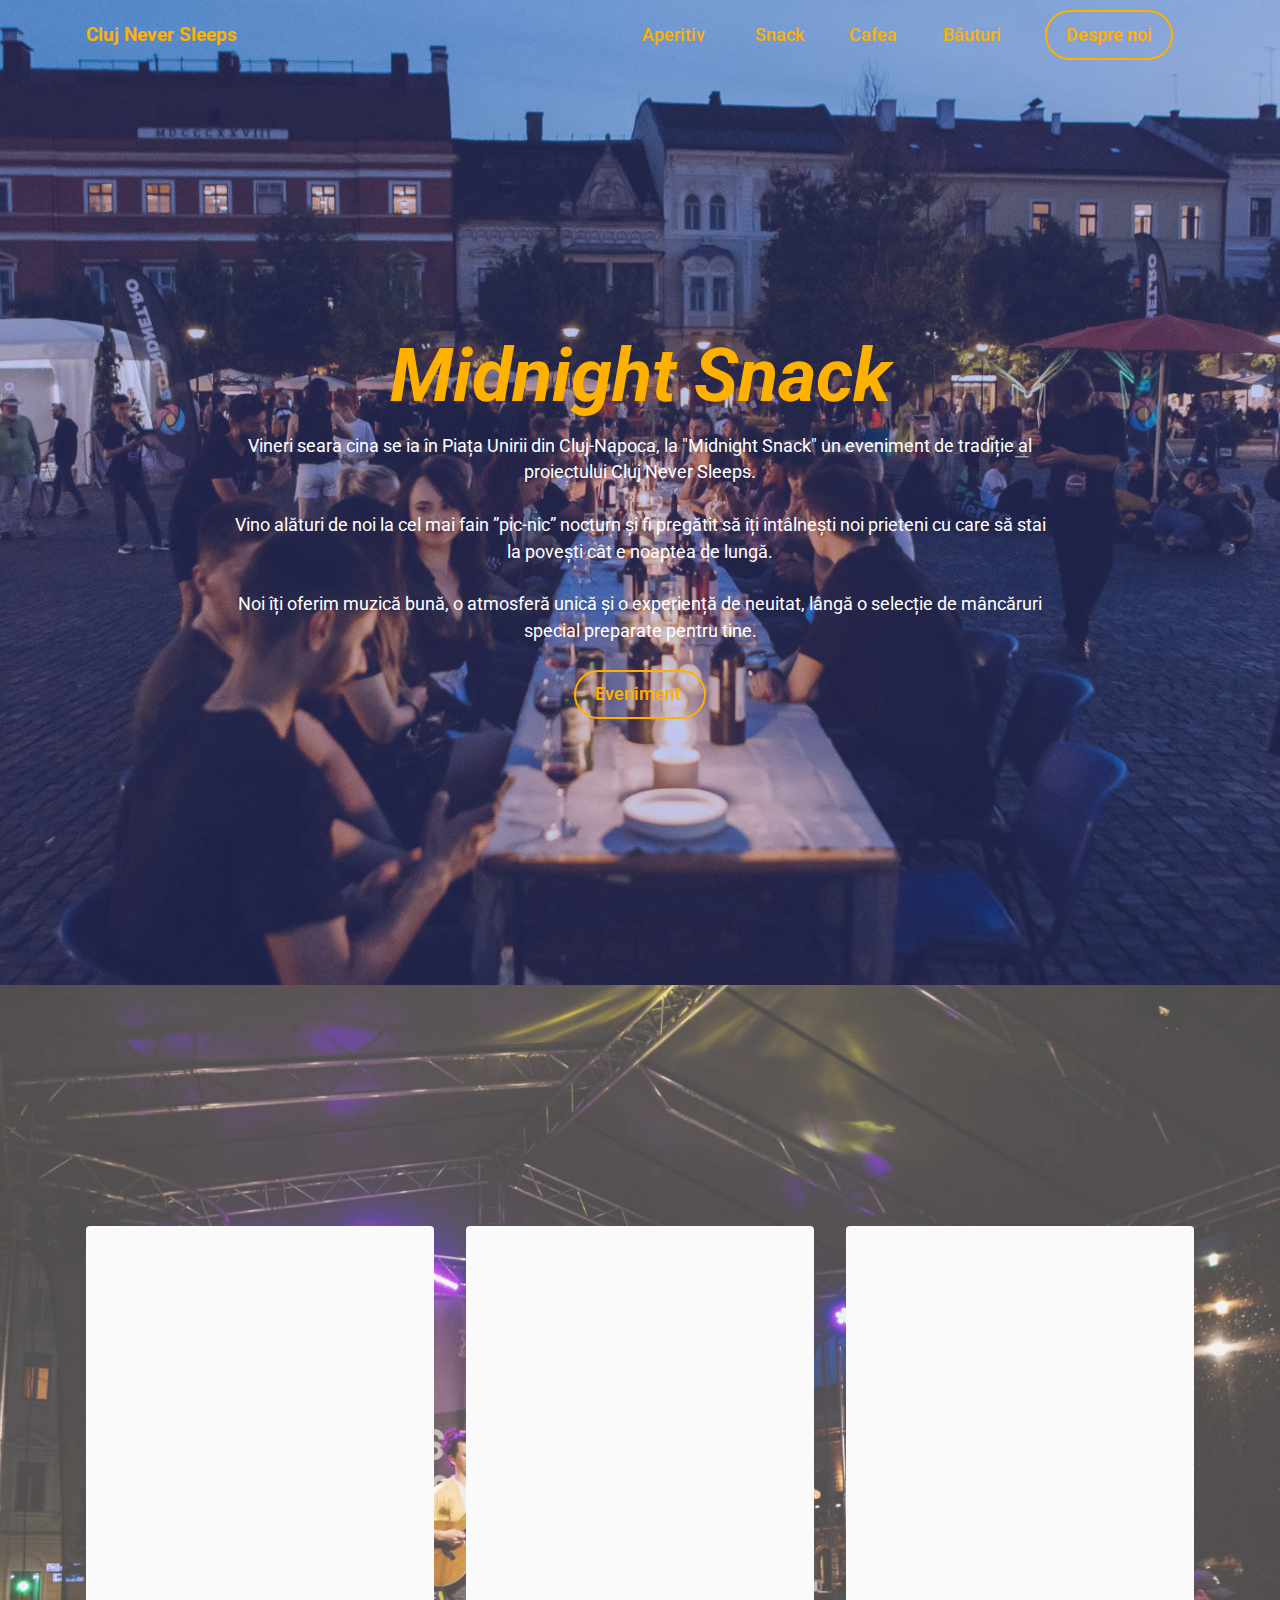
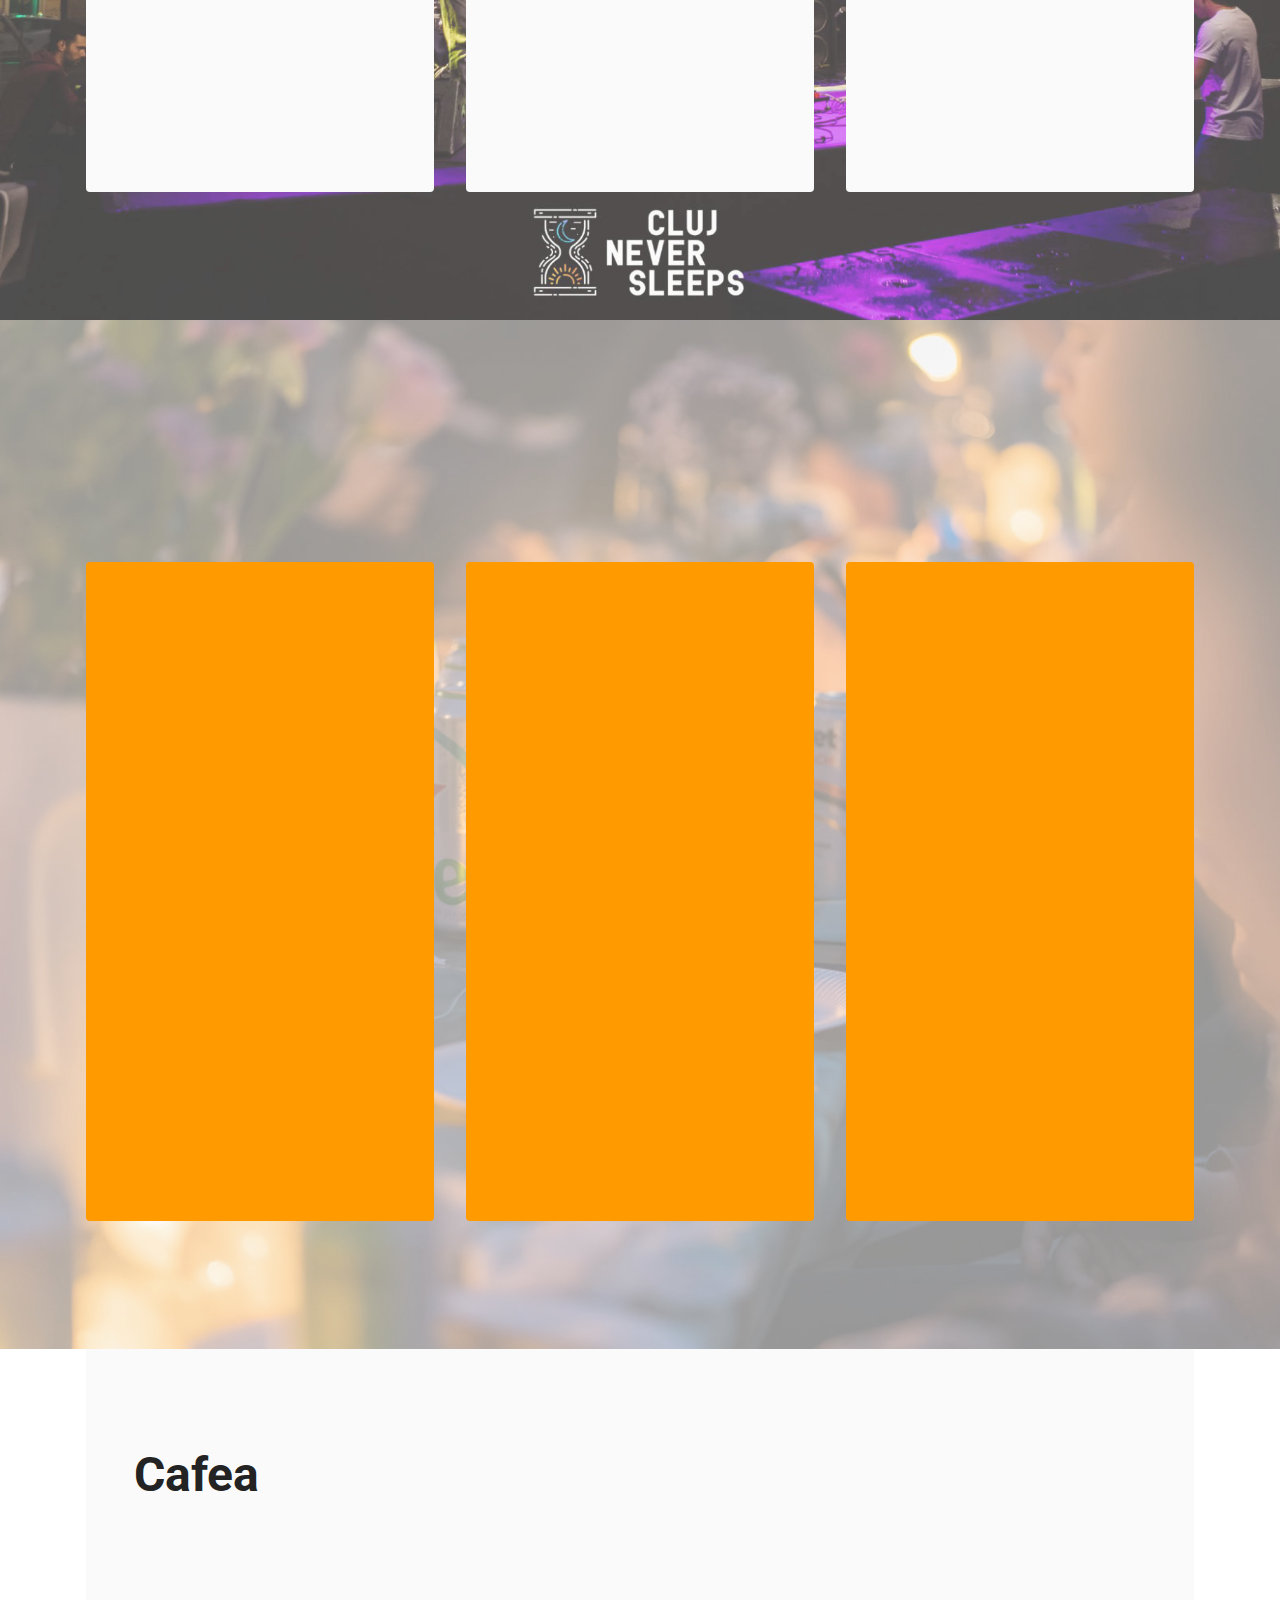
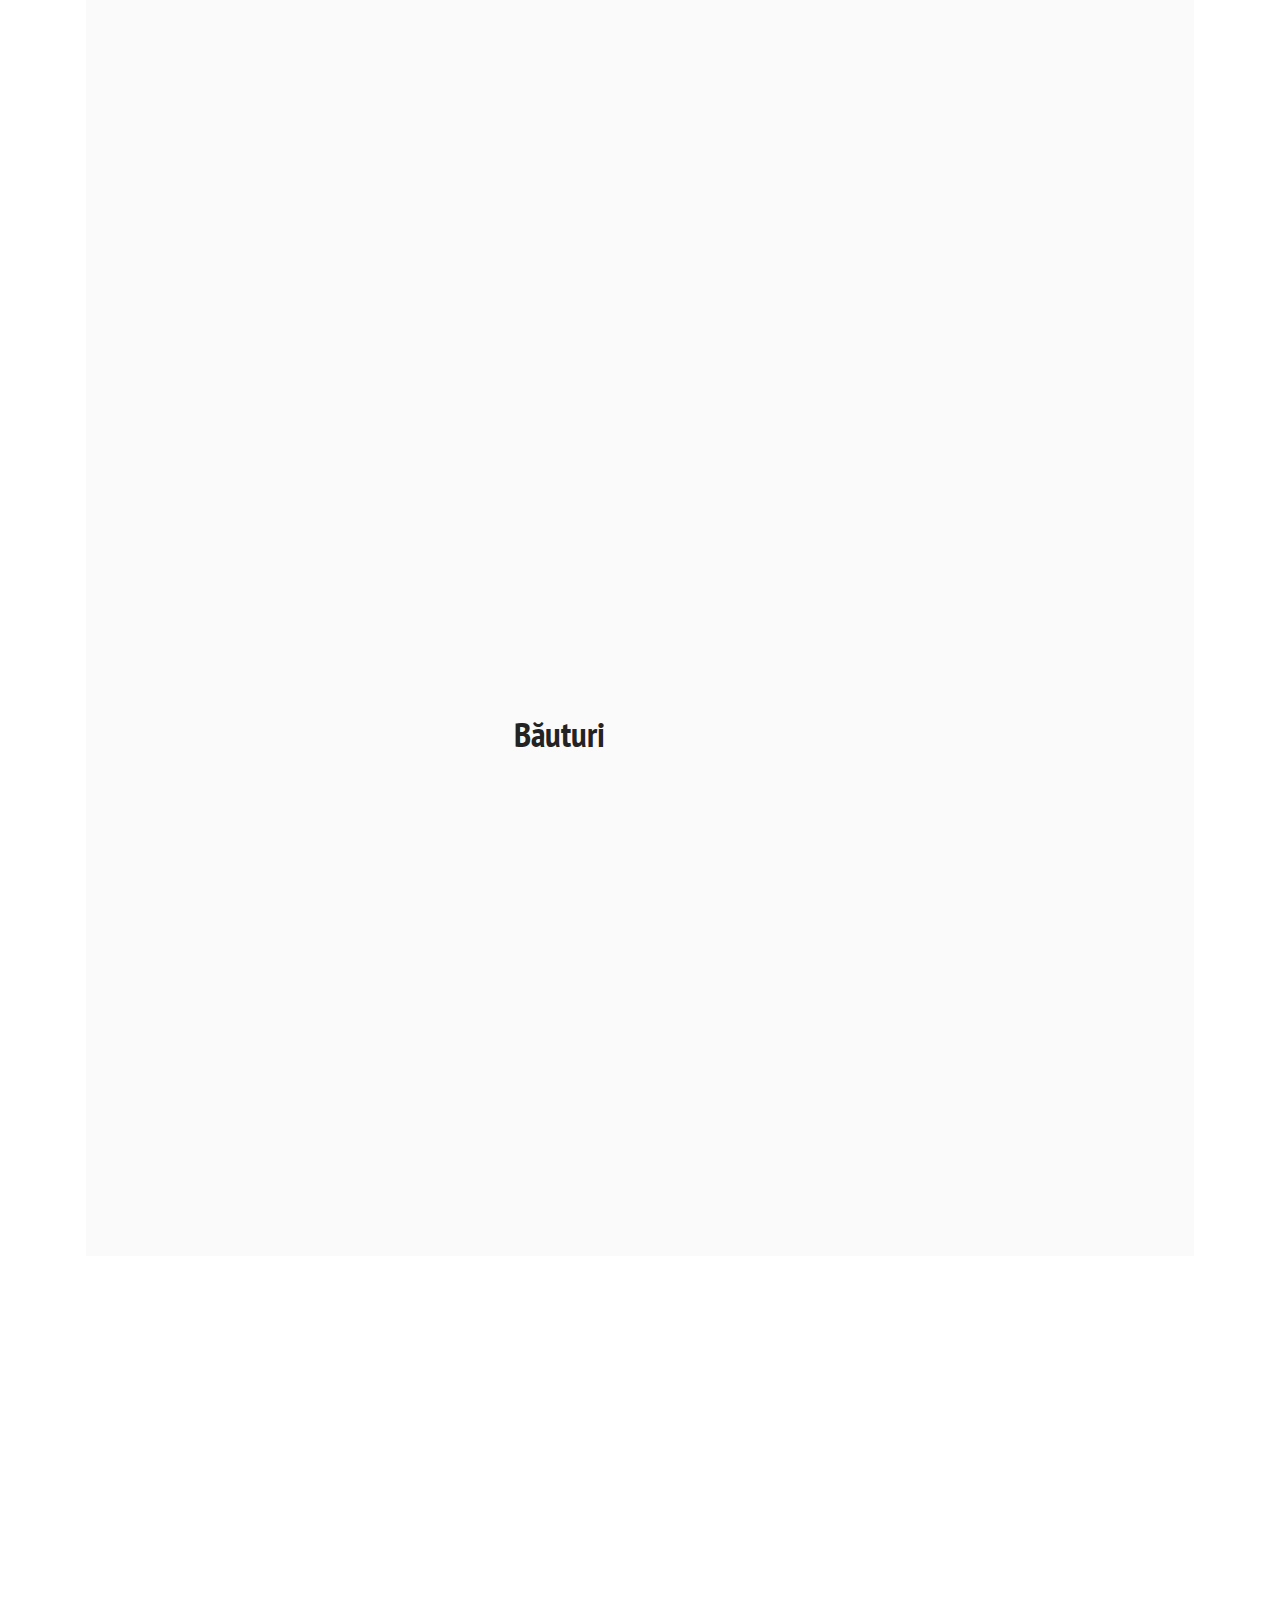
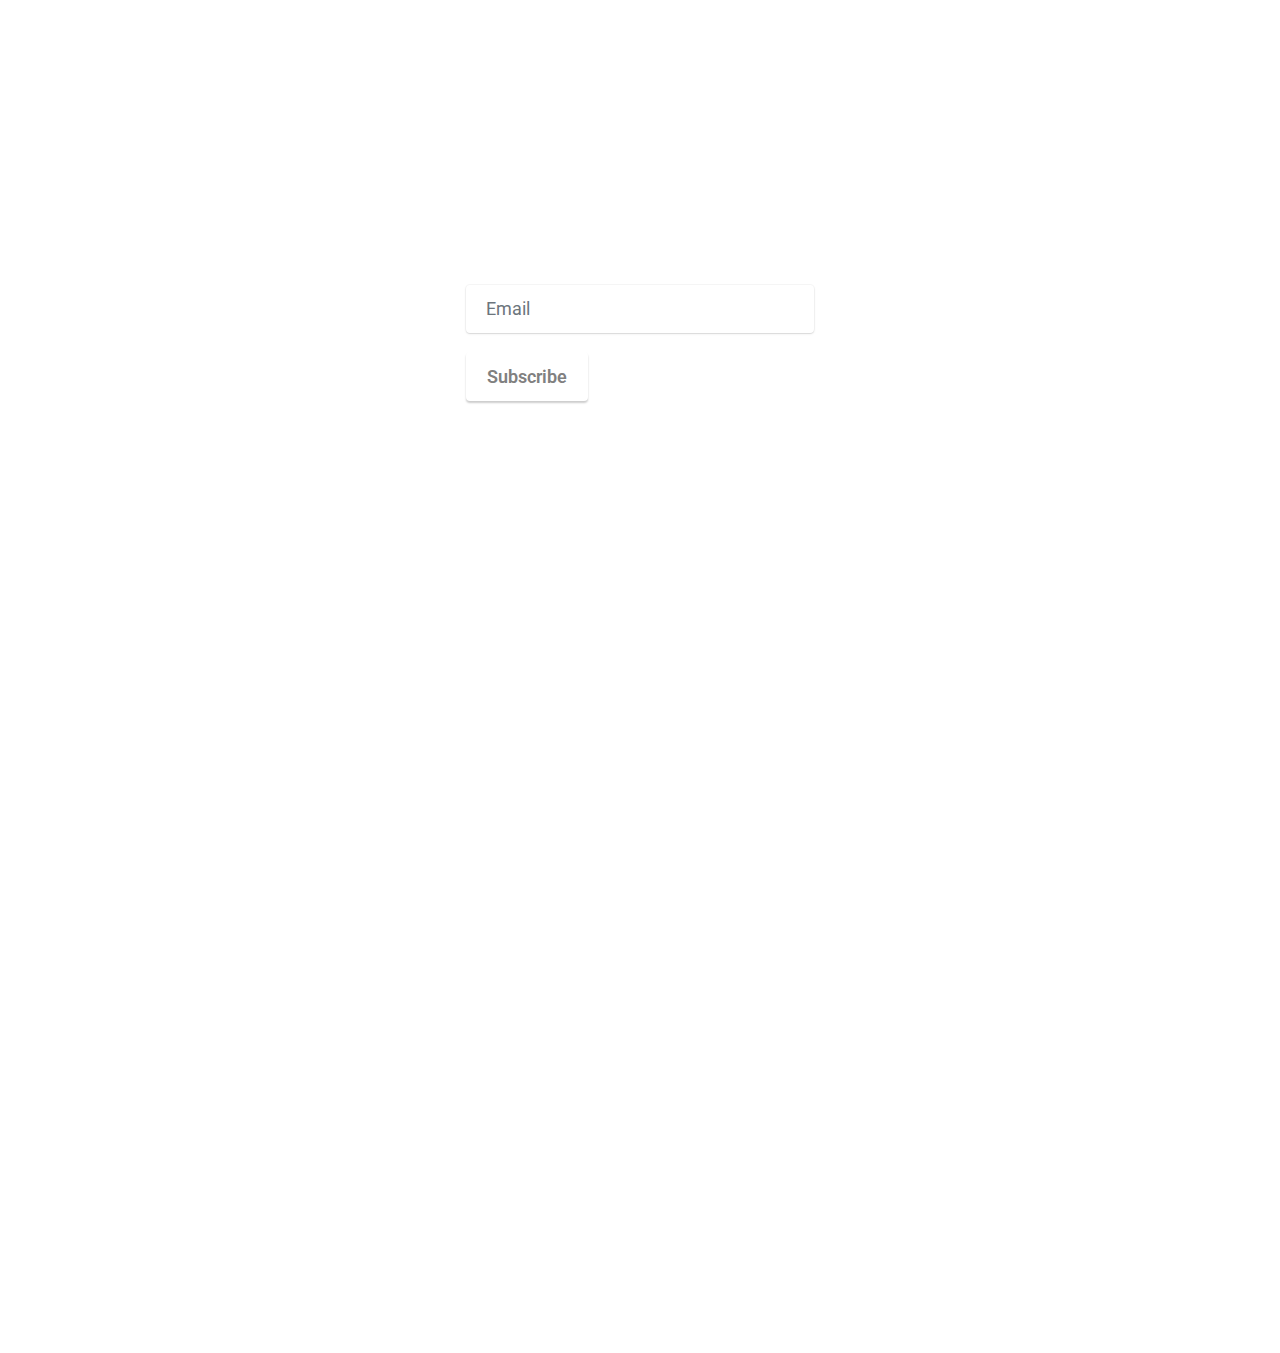
<file: index.html>
<!DOCTYPE html>
<html  >
<head>
  <!-- Site made with Mobirise Website Builder v5.7.4, https://mobirise.com -->
  <meta charset="UTF-8">
  <meta http-equiv="X-UA-Compatible" content="IE=edge">
  <meta name="generator" content="Mobirise v5.7.4, mobirise.com">
  <meta name="viewport" content="width=device-width, initial-scale=1, minimum-scale=1">
  <link rel="shortcut icon" href="assets/images/logo.png" type="image/x-icon">
  <meta name="description" content="">
  
  
  <title>Page 1</title>
  <link rel="stylesheet" href="assets/bootstrap/css/bootstrap.min.css">
  <link rel="stylesheet" href="assets/bootstrap/css/bootstrap-grid.min.css">
  <link rel="stylesheet" href="assets/bootstrap/css/bootstrap-reboot.min.css">
  <link rel="stylesheet" href="assets/animatecss/animate.css">
  <link rel="stylesheet" href="assets/dropdown/css/style.css">
  <link rel="stylesheet" href="assets/socicon/css/styles.css">
  <link rel="stylesheet" href="assets/theme/css/style.css">
  <link rel="preload" href="https://fonts.googleapis.com/css?family=Roboto:100,100i,300,300i,400,400i,500,500i,700,700i,900,900i&display=swap" as="style" onload="this.onload=null;this.rel='stylesheet'">
  <noscript><link rel="stylesheet" href="https://fonts.googleapis.com/css?family=Roboto:100,100i,300,300i,400,400i,500,500i,700,700i,900,900i&display=swap"></noscript>
  <link rel="preload" href="https://fonts.googleapis.com/css?family=PT+Sans+Narrow:400,700&display=swap" as="style" onload="this.onload=null;this.rel='stylesheet'">
  <noscript><link rel="stylesheet" href="https://fonts.googleapis.com/css?family=PT+Sans+Narrow:400,700&display=swap"></noscript>
  <link rel="preload" as="style" href="assets/mobirise/css/mbr-additional.css"><link rel="stylesheet" href="assets/mobirise/css/mbr-additional.css" type="text/css">

  
  
  
</head>
<body>
  
  <section data-bs-version="5.1" class="menu menu2 cid-sFHpMqcXGj" once="menu" id="menu2-2">
    
    <nav class="navbar navbar-dropdown navbar-expand-lg">
        <div class="container">
            <div class="navbar-brand">
                
                <span class="navbar-caption-wrap"><a class="navbar-caption text-warning display-7" href="https://mobiri.se">Cluj Never Sleeps&nbsp;</a></span>
            </div>
            <button class="navbar-toggler" type="button" data-toggle="collapse" data-bs-toggle="collapse" data-target="#navbarSupportedContent" data-bs-target="#navbarSupportedContent" aria-controls="navbarNavAltMarkup" aria-expanded="false" aria-label="Toggle navigation">
                <div class="hamburger">
                    <span></span>
                    <span></span>
                    <span></span>
                    <span></span>
                </div>
            </button>
            <div class="collapse navbar-collapse" id="navbarSupportedContent">
                <ul class="navbar-nav nav-dropdown" data-app-modern-menu="true"><li class="nav-item"><a class="nav-link link text-warning text-primary display-4" href="page1.html#features3-1x">Aperitiv&nbsp;</a></li><li class="nav-item"><a class="nav-link link text-warning text-primary display-4" href="page1.html#features4-1z">Snack</a></li>
                    
                    <li class="nav-item"><a class="nav-link link text-warning text-primary display-4" href="page1.html#features16-1v">Cafea</a></li><li class="nav-item"><a class="nav-link link text-warning text-primary display-4" href="page1.html#features17-1u">Băuturi</a></li></ul>
                
                <div class="navbar-buttons mbr-section-btn"><a class="btn btn-warning-outline display-4" href="https://clujneversleeps.com/ " target="_blank">Despre noi</a></div>
            </div>
        </div>
    </nav>
</section>

<section data-bs-version="5.1" class="header9 cid-sFHoAfPmXB" id="header9-1">

    

    <div class="mbr-overlay" style="opacity: 0.3; background-color: rgb(83, 102, 235);"></div>

    <div class="text-center container">
        <div class="row justify-content-center">
            <div class="col-md-12 col-lg-9">
                <h1 class="mbr-section-title mbr-fonts-style mb-3 display-1"><strong><em>Midnight Snack</em></strong></h1>
                <p class="mbr-text mbr-fonts-style display-4">Vineri seara cina se ia în Piața Unirii din Cluj-Napoca, la "Midnight Snack" un eveniment de tradiție al proiectului Cluj Never Sleeps.<br><br>Vino alături de noi la cel mai fain ”pic-nic” nocturn și fi pregătit să îți întâlnești noi prieteni cu care să stai la povești cât e noaptea de lungă.<br><br>Noi îți oferim muzică bună, o atmosferă unică și o experiență de neuitat, lângă o selecție de mâncăruri special preparate pentru tine.</p>
                <div class="mbr-section-btn mt-3"><a class="btn btn-warning-outline display-4" href="https://www.facebook.com/events/579462380841936">Eveniment&nbsp;</a></div>
            </div>
        </div>
    </div>
</section>

<section data-bs-version="5.1" class="features3 cid-tH3D1s255T" id="features3-1x">
    
    <div class="mbr-overlay"></div>
    <div class="container">
        <div class="mbr-section-head">
            <h4 class="mbr-section-title mbr-fonts-style align-center mb-0 display-2">
                <strong>Aperitive</strong></h4>
            <h5 class="mbr-section-subtitle mbr-fonts-style align-center mb-0 mt-2 display-5">Selecții fine de brânzeturi și preparate de casă</h5>
        </div>
        <div class="row mt-4">
            <div class="item features-image сol-12 col-md-6 col-lg-4">
                <div class="item-wrapper">
                    <div class="item-img">
                        <img src="assets/images/sandw-cu-halloumi2-695x508.jpg" alt="Mobirise Website Builder">
                    </div>
                    <div class="item-content">
                        <h5 class="item-title mbr-fonts-style display-7"><strong>Sandwich cu halloumi - produs vegetarian</strong></h5>
                        
                        <p class="mbr-text mbr-fonts-style mt-3 display-7">Pâine, guacamole, castravete, mix salată 240 g</p>
                    </div>
                    <div class="mbr-section-btn item-footer mt-2"><a href="" class="btn item-btn btn-warning display-7" target="_blank">41,90 RON</a></div>
                </div>
            </div>
            <div class="item features-image сol-12 col-md-6 col-lg-4">
                <div class="item-wrapper">
                    <div class="item-img">
                        <img src="assets/images/crema-de-branza-gratinata-1-695x508.jpg" alt="Mobirise Website Builder">
                    </div>
                    <div class="item-content">
                        <h5 class="item-title mbr-fonts-style display-7"><strong>Cremă de brânză gratinată - produs</strong></h5>
                        
                        <p class="mbr-text mbr-fonts-style mt-3 display-7">Anghinare, grana padano, brânză vacă, maioneză, baby spanac, pâine 220 g</p>
                    </div>
                    <div class="mbr-section-btn item-footer mt-2"><a href="" class="btn item-btn btn-warning display-7" target="_blank">32,90 RON</a></div>
                </div>
            </div>
            <div class="item features-image сol-12 col-md-6 col-lg-4">
                <div class="item-wrapper">
                    <div class="item-img">
                        <img src="assets/images/pate-de-casa-3-695x508.jpg" alt="Mobirise Website Builder">
                    </div>
                    <div class="item-content">
                        <h5 class="item-title mbr-fonts-style display-7"><strong>Pate de casă</strong></h5>
                        
                        <p class="mbr-text mbr-fonts-style mt-3 display-7">Ficat pui, unt, cimbrișor, ou, vin de porto, brandi, pâine 220 g<br></p>
                    </div>
                    <div class="mbr-section-btn item-footer mt-2"><a href="" class="btn item-btn btn-warning display-7" target="_blank">28,90 RON</a></div>
                </div>
            </div>
        </div>
    </div>
</section>

<section data-bs-version="5.1" class="features4 cid-tH3D7rjGNz" id="features4-1z">
    
    <div class="mbr-overlay"></div>
    <div class="container">
        <div class="mbr-section-head">
            <h4 class="mbr-section-title mbr-fonts-style align-center mb-0 display-2"><strong>Snack-uri</strong></h4>
            <h5 class="mbr-section-subtitle mbr-fonts-style align-center mb-0 mt-2 display-5">Preparate proaspete din Cluj</h5>
        </div>
        <div class="row mt-4">
            <div class="item features-image сol-12 col-md-6 col-lg-4">
                <div class="item-wrapper">
                    <div class="item-img">
                        <img src="assets/images/cartofi-prajiti-in-untura-rata-695x508.jpg" alt="Mobirise Website Builder" title="">
                    </div>
                    <div class="item-content">
                        <h5 class="item-title mbr-fonts-style display-5"><strong>Cartofi prăjiți în untură de rață</strong></h5>
                        <h6 class="item-subtitle mbr-fonts-style mt-1 display-7"></h6>
                        <p class="mbr-text mbr-fonts-style mt-3 display-7">Bacon crocant, sos cheddar, cozi de ceapă verde, ardei roșu iute 300 g</p>
                    </div>
                    <div class="mbr-section-btn item-footer mt-2"><a href="" class="btn item-btn btn-primary-outline display-7" target="_blank">49,90 RON</a></div>
                </div>
            </div>
            <div class="item features-image сol-12 col-md-6 col-lg-4">
                <div class="item-wrapper">
                    <div class="item-img">
                        <img src="assets/images/cartofi-prajiti-cu-parmezan-695x508.jpg" alt="Mobirise Website Builder" title="">
                    </div>
                    <div class="item-content">
                        <h5 class="item-title mbr-fonts-style display-5"><strong>Cartofi prajiti cu parmezan</strong></h5>
                        <h6 class="item-subtitle mbr-fonts-style mt-1 display-7"></h6>
                        <p class="mbr-text mbr-fonts-style mt-3 display-7">Cartofi noi cu parmezan ras<br>Produs vegetarian 170 g</p>
                    </div>
                    <div class="mbr-section-btn item-footer mt-2"><a href="" class="btn item-btn btn-secondary-outline display-7" target="_blank">19,90 RON</a></div>
                </div>
            </div>
            <div class="item features-image сol-12 col-md-6 col-lg-4">
                <div class="item-wrapper">
                    <div class="item-img">
                        <img src="assets/images/sandwich-cu-pui-crocant-250x183.jpg" alt="Mobirise Website Builder" title="">
                    </div>
                    <div class="item-content">
                        <h5 class="item-title mbr-fonts-style display-5"><strong>Sandwich cu pui crocant</strong></h5>
                        <h6 class="item-subtitle mbr-fonts-style mt-1 display-7"></h6>
                        <p class="mbr-text mbr-fonts-style mt-3 display-7">Ceapă murată, sos cheddar, mix salată, spicy mayo 360 g<br></p>
                    </div>
                    <div class="mbr-section-btn item-footer mt-2"><a href="" class="btn item-btn btn-primary-outline display-7" target="_blank">45,90 RON</a></div>
                </div>
            </div>

        </div>
    </div>
</section>

<section data-bs-version="5.1" class="features15 cid-tH3CAiMs5J" id="features16-1v">

    

    
    
    <div class="container">
        <div class="content-wrapper">
            <div class="row align-items-center">
                <div class="col-12 col-lg">
                    <div class="text-wrapper">
                        <h6 class="card-title mbr-fonts-style display-2"><strong>Cafea</strong><br><strong><br></strong></h6>
                        <p class="mbr-text mbr-fonts-style mb-4 display-4">ESPRESSO SINGLE 12 LEI
<br>ESPRESSO DUBLU 14 LEI
<br>LONG BLACK&nbsp; 15 LEI
<br>ESPRESSO TONIC 19 LEI
<br>
<br>COLD BREW 16 LEI
<br>cold brew, gheață | 200 ml
<br>
<br>COLD BREW TONIC 19 LEI
<br>cold brew, apă tonică, gheață | 400 ml<br><br>ICED CAPPUCCINO 14 LEI
<br>espresso, cremă de lapte, gheață  | 150 ml
<br>
<br>ICED LATTE&nbsp; 17 LEI
<br>espresso dublu, cremă de lapte, gheață  | 360 ml
<br>
<br>ICED SPECIALTY CHOCOLATE 18 LEI
<br>ciocolată caldă single origine, cremă de lapte, gheață  | 200 ml<br></p>
                        
                    </div>
                </div>
                <div class="col-12 col-lg-6">
                    <div class="image-wrapper">
                        <img src="assets/images/de70e97e57073ccc141876099df293ee-564x821.jpg" alt="Mobirise Website Builder">
                    </div>
                </div>
            </div>
        </div>
    </div>
</section>

<section data-bs-version="5.1" class="features16 cid-tH3CbeJPKI" id="features17-1u">
    

    
    
    <div class="container">
        <div class="content-wrapper">
            <div class="row align-items-center">
                <div class="col-12 col-lg-4">
                    <div class="image-wrapper">
                        <img src="assets/images/7460d017f3c5c75329fc0c24d32e126c-474x711.jpg" alt="Mobirise Website Builder">
                    </div>
                </div>
                <div class="col-12 col-lg">
                    <div class="text-wrapper">
                        <h6 class="card-title mbr-fonts-style display-5"><strong>Băuturi</strong></h6>
                        <p class="mbr-text mbr-fonts-style mb-4 display-4">Bere Paloșul lui Ștefan       15 LEI
<br>330 ml
<br>
<br>Bere Coșmarul lui Baiazid       15 LEI
<br>330 ml<br><br>
Bere Heineken la doză 15 LEI<br>330ml<br><br>CORCOVA  ROȘU / ROSE / ALB       21 LEI
<br>187 ml (sticlă)
<br>
<br>PROSECCO BERNARDINO       22 LEI
<br>187 ml (sticlă)</p>
                        
                    </div>
                </div>
            </div>
        </div>
    </div>
</section>

<section data-bs-version="5.1" class="countdown1 cid-sFHtEv8xMy" id="countdown1-7">
    
    
    <div class="container">
        <div class="row justify-content-center">
            <div class="col-lg-8">
                <h3 class="mbr-section-title mb-5 align-center mbr-fonts-style display-2"><strong>Ești gata de #reCreate?</strong></h3>
                <h4 class="mbr-section-subtitle mb-5 align-center mbr-fonts-style display-7">RO: ✨ Cluj Never Sleeps revine cu o nouă ediție care promite 3 zile pline de noi experiențe, noi concepte, diferite tipuri de artă, muzică și ateliere ale căror alte activități ne aduc laolaltă atât pe timp de zi cât și pe timp de noapte.
<div>🌞 A 9 -a ediție a festivalului va avea loc în perioada 2 - 4 Iunie.
</div><div>⏳Tematică de anul acesta ne poartă spre un nou concept și anume reCreate, o nouă șansă a tinerilor artiști locali să se afirme și să se redescopere în rândul comunității de tineret.
</div><div>✨ Stai cu ochii pe noi pentru a fi la curent cu toate noutățile din această ediție!
</div><div>⏳Programul va fi disponibil în curând.</div><br><div>
</div><div>Are you ready to reCreate?
</div><div>✨ Organizatori: Federația Tinerilor din Cluj
</div><div>✨ Proiect realizat cu sprijinul: Primăriei și Consiliului Local Cluj-Napoca, Visit Cluj și Consiliul Județean Cluj.</div></h4>
                <div class="countdown-cont align-center mb-5">
                    <div class="daysCountdown col-xs-3 col-sm-3 col-md-3" title="Days"></div>
                    <div class="hoursCountdown col-xs-3 col-sm-3 col-md-3" title="Hours"></div>
                    <div class="minutesCountdown col-xs-3 col-sm-3 col-md-3" title="Minutes"></div>
                    <div class="secondsCountdown col-xs-3 col-sm-3 col-md-3" title="Seconds"></div>
                    <div class="countdown" data-due-date="02.06.2023"></div>
                </div>
                <p class="mbr-text mb-5 align-center mbr-fonts-style display-7">
                    Înscrie-te și noi te notificăm din timp!</p>
            </div>
        </div>
        <div class="row">
            <div class="col-lg-4 mx-auto mbr-form" data-form-type="formoid">
                <form action="https://mobirise.eu/" method="POST" class="mbr-form form-with-styler" data-form-title="Form Name"><input type="hidden" name="email" data-form-email="true" value="sB7SSYan5EBCqEXD6KcuV1T5vJIErjh3CUpoW81MadBnHGntQrZMVTXjcKcoHntu/70jHQWk5ElrOBn3paFHr/QMRhyJG8+f6Fz8FN6+2WRGB00jyrCT6AOxd4ar11ZL">
                    <div class="row">
                        <div hidden="hidden" data-form-alert="" class="alert alert-success col-12">Thanks for filling out the form!</div>
                        <div hidden="hidden" data-form-alert-danger="" class="alert alert-danger col-12">Oops...! some problem!</div>
                    </div>
                    <div class="dragArea row">
                        <div class="col form-group" data-for="email">
                            <input type="text" name="email" placeholder="Email" data-form-field="email" class="form-control" required="required" value="" id="email-countdown1-7">
                        </div>
                        <div class="mbr-section-btn">
                            <button type="submit" class="btn btn-primary display-4">Subscribe</button>
                        </div>
                    </div>
                </form>
            </div>
        </div>
    </div>
</section>

<section data-bs-version="5.1" class="share3 cid-tH3J2qYJ2m" id="share3-20">
    
     
    
    
    

    <div class="container">
        <div class="media-container-row">
            <div class="col-12">
                <h3 class="mbr-section-title align-center mb-3 mbr-fonts-style display-2">
                    <strong>Urmărește-ne aici!</strong></h3>
                <div class="social-list align-center">
                   
                    <a class="iconfont-wrapper bg-facebook m-2 " target="_blank" href="https://www.facebook.com/ClujNeverSleeps/">
                            <span class="socicon-facebook socicon"></span>
                        </a>
                        
                        <a class="iconfont-wrapper bg-instagram m-2" href="https://www.instagram.com/clujneversleeps/" target="_blank">
                            <span class="socicon-instagram socicon"></span>
                        </a>
                        
                        
                        
                        
                        
                        
                        <a class="iconfont-wrapper bg-youtube m-2" href="https://www.youtube.com/@federatiatinerilordincluj2141" target="_blank">
                            <span class="socicon-youtube socicon"></span>
                        </a>
                        
                </div>
            </div>
        </div>
    </div>
</section>

<section data-bs-version="5.1" class="map2 cid-tH3JaF2Wlc" id="map2-21">
    

    
    
    <div>
        
        <div class="google-map"><iframe frameborder="0" style="border:0" src="https://www.google.com/maps/embed/v1/place?key=AIzaSyCZI5F_k6S1k46ujh0SNrapM89f7mJxd30&amp;q=Cluj Napoca Piața Unirii" allowfullscreen=""></iframe></div>
    </div>
</section>

<section data-bs-version="5.1" class="footer7 cid-sFHu2wLoQp" once="footers" id="footer7-9">

    

    

    <div class="container">
        <div class="row align-center mbr-white">
            <div class="col-12">
                <p class="mbr-text mb-0 mbr-fonts-style display-7">
                    © Copyright 2025 Mobirise - All Rights Reserved
                </p>
            </div>
        </div>
    </div>
</section><section class="display-7" style="padding: 0;align-items: center;justify-content: center;flex-wrap: wrap;    align-content: center;display: flex;position: relative;height: 4rem;"><a href="https://mobiri.se/2923535" style="flex: 1 1;height: 4rem;position: absolute;width: 100%;z-index: 1;"><img alt="" style="height: 4rem;" src="[data-uri]"></a><p style="margin: 0;text-align: center;" class="display-7">Made with &#8204;</p><a style="z-index:1" href="https://mobirise.com/builder/landing-page-software.html">Landing Page Software</a></section><script src="assets/bootstrap/js/bootstrap.bundle.min.js"></script>  <script src="assets/smoothscroll/smooth-scroll.js"></script>  <script src="assets/ytplayer/index.js"></script>  <script src="assets/dropdown/js/navbar-dropdown.js"></script>  <script src="assets/countdown/countdown.js"></script>  <script src="assets/theme/js/script.js"></script>  <script src="assets/formoid/formoid.min.js"></script>  
  
  
 <div id="scrollToTop" class="scrollToTop mbr-arrow-up"><a style="text-align: center;"><i class="mbr-arrow-up-icon mbr-arrow-up-icon-cm cm-icon cm-icon-smallarrow-up"></i></a></div>
    <input name="animation" type="hidden">
  </body>
</html>
</file>
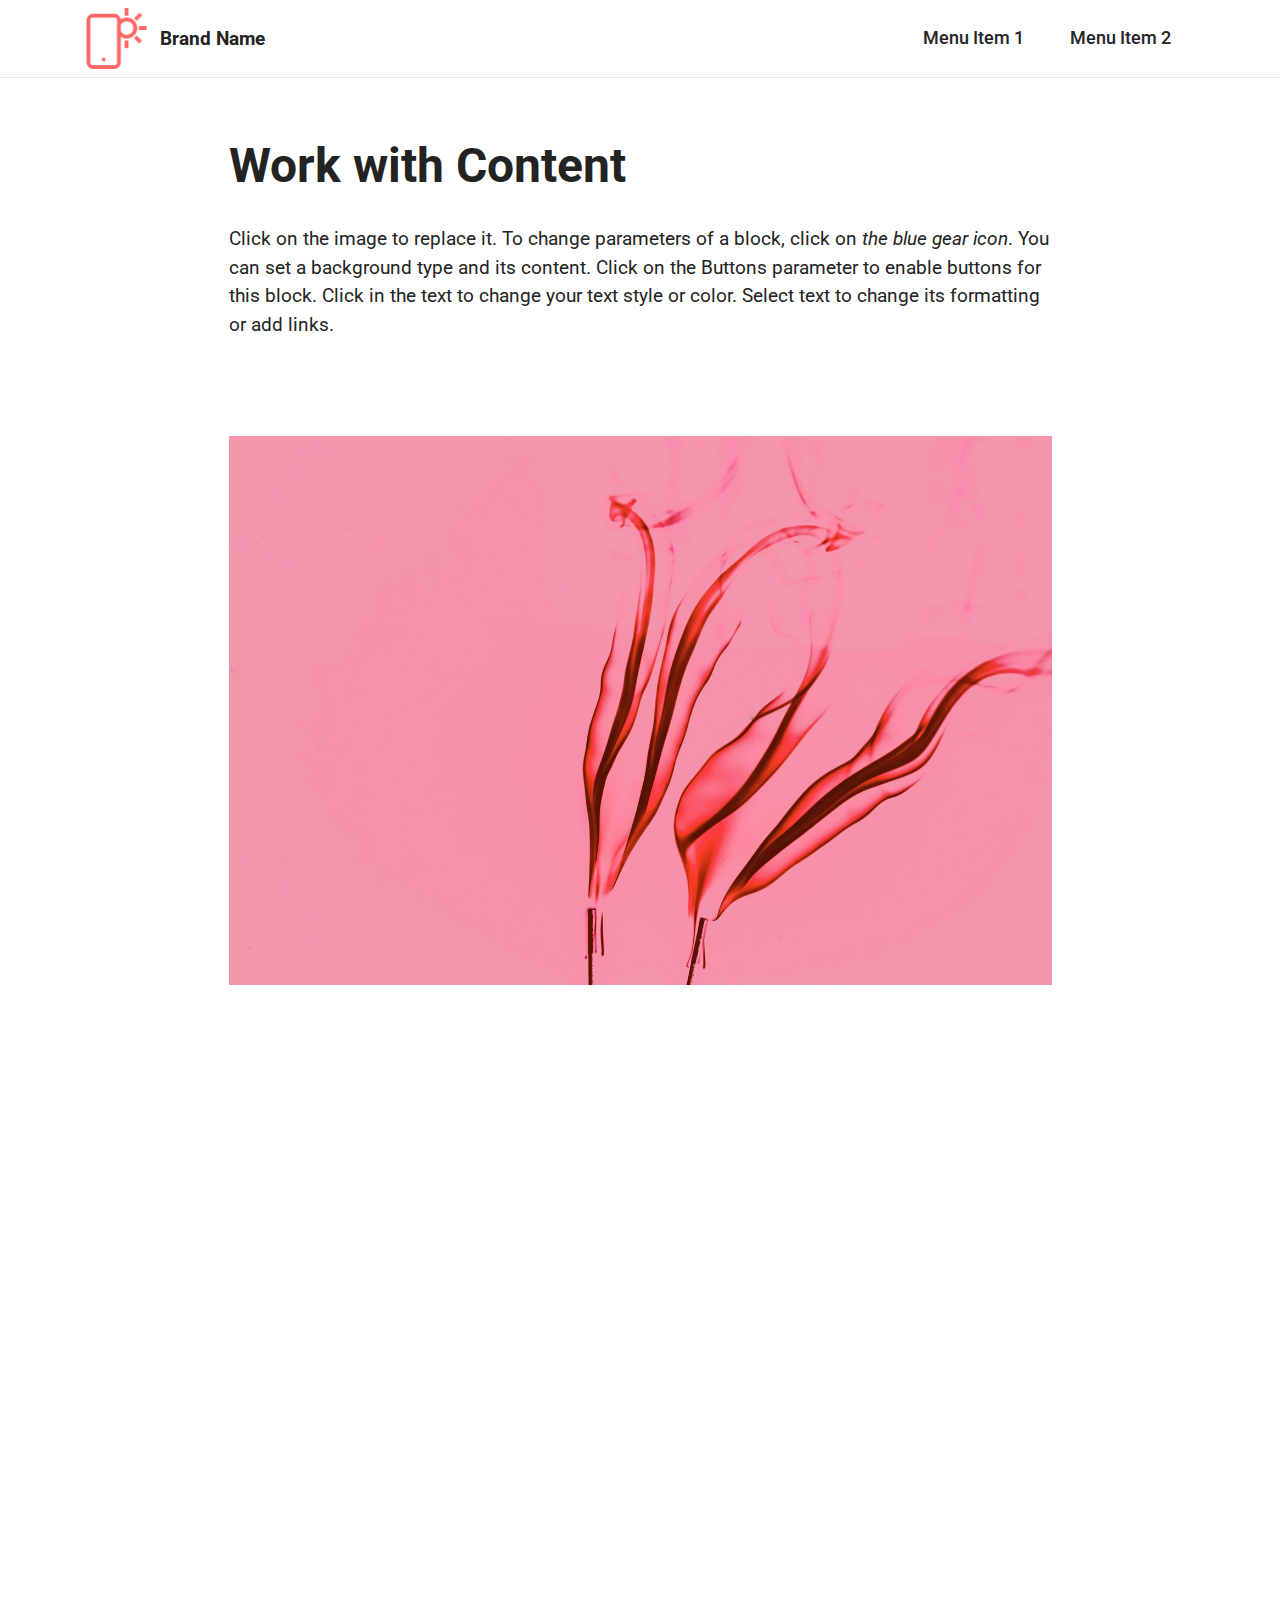
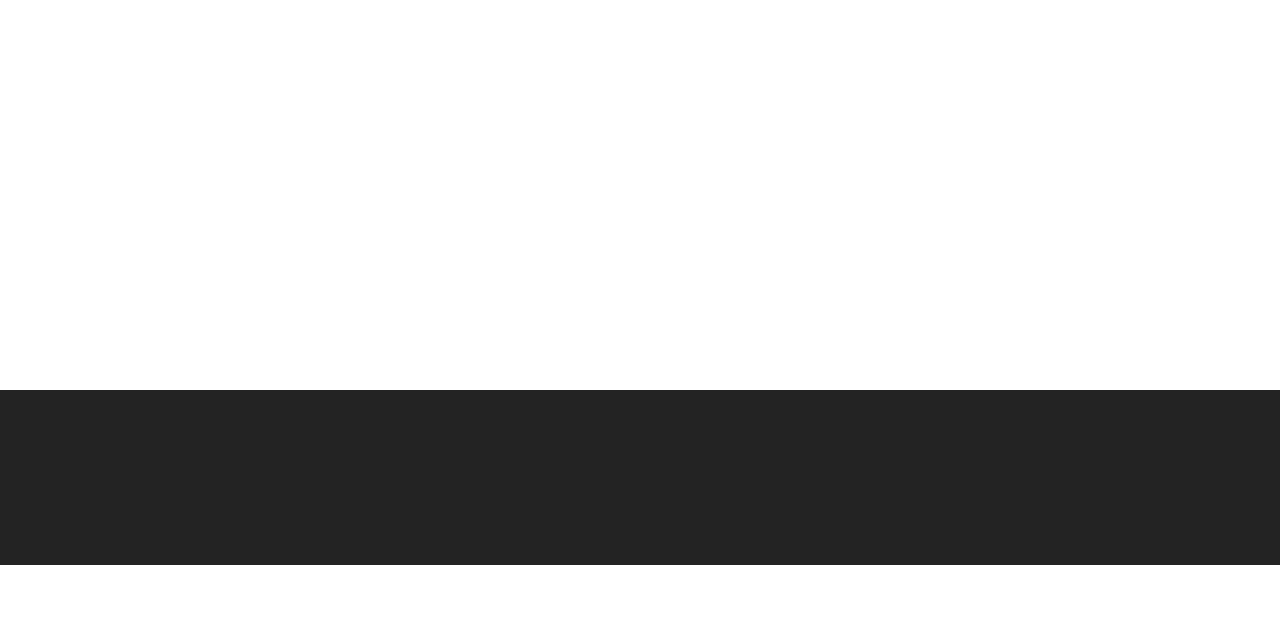
<file: efectiv.html>
<!DOCTYPE html>
<html  >
<head>
  <!-- Site made with Mobirise Website Builder v5.7.4, https://mobirise.com -->
  <meta charset="UTF-8">
  <meta http-equiv="X-UA-Compatible" content="IE=edge">
  <meta name="generator" content="Mobirise v5.7.4, mobirise.com">
  <meta name="viewport" content="width=device-width, initial-scale=1, minimum-scale=1">
  <link rel="shortcut icon" href="assets/images/logo.png" type="image/x-icon">
  <meta name="description" content="">
  
  
  <title>Home</title>
  <link rel="stylesheet" href="assets/bootstrap/css/bootstrap.min.css">
  <link rel="stylesheet" href="assets/bootstrap/css/bootstrap-grid.min.css">
  <link rel="stylesheet" href="assets/bootstrap/css/bootstrap-reboot.min.css">
  <link rel="stylesheet" href="assets/animatecss/animate.css">
  <link rel="stylesheet" href="assets/dropdown/css/style.css">
  <link rel="stylesheet" href="assets/socicon/css/styles.css">
  <link rel="stylesheet" href="assets/theme/css/style.css">
  <link rel="preload" href="https://fonts.googleapis.com/css?family=Roboto:100,100i,300,300i,400,400i,500,500i,700,700i,900,900i&display=swap" as="style" onload="this.onload=null;this.rel='stylesheet'">
  <noscript><link rel="stylesheet" href="https://fonts.googleapis.com/css?family=Roboto:100,100i,300,300i,400,400i,500,500i,700,700i,900,900i&display=swap"></noscript>
  <link rel="preload" href="https://fonts.googleapis.com/css?family=PT+Sans+Narrow:400,700&display=swap" as="style" onload="this.onload=null;this.rel='stylesheet'">
  <noscript><link rel="stylesheet" href="https://fonts.googleapis.com/css?family=PT+Sans+Narrow:400,700&display=swap"></noscript>
  <link rel="preload" as="style" href="assets/mobirise/css/mbr-additional.css"><link rel="stylesheet" href="assets/mobirise/css/mbr-additional.css" type="text/css">

  
  
  
</head>
<body>
  
  <section data-bs-version="5.1" class="menu cid-s48OLK6784" once="menu" id="menu1-h">
    
    <nav class="navbar navbar-dropdown navbar-fixed-top navbar-expand-lg">
        <div class="container">
            <div class="navbar-brand">
                <span class="navbar-logo">
                    <a href="https://mobiri.se">
                        <img src="assets/images/logo.png" alt="Mobirise Website Builder" style="height: 3.8rem;">
                    </a>
                </span>
                <span class="navbar-caption-wrap"><a class="navbar-caption text-black display-7" href="https://mobiri.se">Brand Name</a></span>
            </div>
            <button class="navbar-toggler" type="button" data-toggle="collapse" data-bs-toggle="collapse" data-target="#navbarSupportedContent" data-bs-target="#navbarSupportedContent" aria-controls="navbarNavAltMarkup" aria-expanded="false" aria-label="Toggle navigation">
                <div class="hamburger">
                    <span></span>
                    <span></span>
                    <span></span>
                    <span></span>
                </div>
            </button>
            <div class="collapse navbar-collapse" id="navbarSupportedContent">
                <ul class="navbar-nav nav-dropdown nav-right" data-app-modern-menu="true"><li class="nav-item"><a class="nav-link link text-black display-4" href="https://mobirise.com">Menu Item 1</a></li>
                    <li class="nav-item"><a class="nav-link link text-black display-4" href="https://mobirise.com">
                            Menu Item 2</a></li></ul>
                
                
            </div>
        </div>
    </nav>

</section>

<section data-bs-version="5.1" class="content1 cid-s48udlf8KU" id="content1-8">
    
    <div class="container">
        <div class="row justify-content-center">
            <div class="title col-12 col-md-9">
                <h3 class="mbr-section-title mbr-fonts-style align-center mb-4 display-2"><strong>Work with Content</strong></h3>
                <h4 class="mbr-section-subtitle align-center mbr-fonts-style mb-4 display-7">Click on the image to replace it. To change parameters of a block, click on <em>the blue gear icon</em>. You can set a background type and its content. Click on the Buttons parameter to enable buttons for this block. Click in the text to change your text style or color. Select text to change its formatting or add links.</h4>
                
            </div>
        </div>
    </div>
</section>

<section data-bs-version="5.1" class="image3 cid-s48upRUlSD" id="image3-9">
    

    

    <div class="container">
        <div class="row justify-content-center">
            <div class="col-12 col-lg-9">
                <div class="image-wrapper">
                    <img src="assets/images/6.jpg" alt="Mobirise Website Builder">
                    <p class="mbr-description mbr-fonts-style mt-2 align-center display-4">
                        Image Description</p>
                </div>
            </div>
        </div>
    </div>
</section>

<section data-bs-version="5.1" class="content1 cid-s48vaXqeL6" id="content1-b">
    
    <div class="container">
        <div class="row justify-content-center">
            <div class="title col-12 col-md-9">
                <h3 class="mbr-section-title mbr-fonts-style align-center mb-4 display-2"><strong>Add new blocks</strong></h3>
                <h4 class="mbr-section-subtitle align-center mbr-fonts-style mb-4 display-7">Mobirise offers several themes to work with. Each theme includes a set of various blocks: headers, content blocks, galleries and sliders, footers, etc. To add needed blocks to your page, click on <em>the red plus button </em>at the bottom right corner. You can select a needed block type. To add a block, click on it in the list or drag it to your page.</h4>
                
            </div>
        </div>
    </div>
</section>

<section data-bs-version="5.1" class="content1 cid-s48vnjULo4" id="content1-c">
    
    <div class="container">
        <div class="row justify-content-center">
            <div class="title col-12 col-md-9">
                <h3 class="mbr-section-title mbr-fonts-style align-center mb-4 display-2"><strong>Create new pages</strong></h3>
                <h4 class="mbr-section-subtitle align-center mbr-fonts-style mb-4 display-7">You can have multiple pages in your project. Find the menu icon at the top left corner. Move your cursor over it to open the main menu. Click on the <strong>Pages </strong>tab to manage your pages. Don't forget to set your page title and description. This info is used by browsers and search engines. The home page of your project cannot be removed.</h4>
                
            </div>
        </div>
    </div>
</section>

<section data-bs-version="5.1" class="content1 cid-s48vrXhP0J" id="content1-d">
    
    <div class="container">
        <div class="row justify-content-center">
            <div class="title col-12 col-md-9">
                <h3 class="mbr-section-title mbr-fonts-style align-center mb-4 display-2"><strong>Publish your project
</strong></h3>
                <h4 class="mbr-section-subtitle align-center mbr-fonts-style mb-4 display-7">Click on the <strong>Publish </strong>button at the top right corner and select a needed publishing option. Use the Mobirise publish option to publish your test site on our servers. You can publish your site locally if you don't want to publish it online yet.</h4>
                
            </div>
        </div>
    </div>
</section>

<section data-bs-version="5.1" class="footer3 cid-s48P1Icc8J" once="footers" id="footer3-i">

    

    

    <div class="container">
        <div class="media-container-row align-center mbr-white">
            <div class="row row-links">
                <ul class="foot-menu">
                    
                    
                    
                    
                    
                <li class="foot-menu-item mbr-fonts-style display-7"><a href="https://mobirise.com/help/" class="text-success">Help Center</a></li><li class="foot-menu-item mbr-fonts-style display-7"><a href="http://forums.mobirise.com/" class="text-success">Mobirise Forums</a></li><li class="foot-menu-item mbr-fonts-style display-7"><a href="https://mobirise.com/" class="text-success">Mobirise.com</a></li></ul>
            </div>
            <div class="row social-row">
                <div class="social-list align-right pb-2">
                    
                    
                    
                    
                    
                    
                <div class="soc-item">
                        <a href="https://twitter.com/mobirise" target="_blank">
                            <span class="socicon-twitter socicon mbr-iconfont mbr-iconfont-social"></span>
                        </a>
                    </div><div class="soc-item">
                        <a href="https://www.facebook.com/pages/Mobirise/1616226671953247" target="_blank">
                            <span class="socicon-facebook socicon mbr-iconfont mbr-iconfont-social"></span>
                        </a>
                    </div><div class="soc-item">
                        <a href="https://www.youtube.com/c/mobirise" target="_blank">
                            <span class="socicon-youtube socicon mbr-iconfont mbr-iconfont-social"></span>
                        </a>
                    </div><div class="soc-item">
                        <a href="https://instagram.com/mobirise" target="_blank">
                            <span class="mbr-iconfont mbr-iconfont-social socicon-instagram socicon"></span>
                        </a>
                    </div></div>
            </div>
            <div class="row row-copirayt">
                <p class="mbr-text mb-0 mbr-fonts-style mbr-white align-center display-7">
                    © Copyright 2020 Mobirise. All Rights Reserved.
                </p>
            </div>
        </div>
    </div>
</section><section class="display-7" style="padding: 0;align-items: center;justify-content: center;flex-wrap: wrap;    align-content: center;display: flex;position: relative;height: 4rem;"><a href="https://mobiri.se/2923535" style="flex: 1 1;height: 4rem;position: absolute;width: 100%;z-index: 1;"><img alt="" style="height: 4rem;" src="[data-uri]"></a><p style="margin: 0;text-align: center;" class="display-7">Created with &#8204;</p><a style="z-index:1" href="https://mobirise.com/builder/landing-page-builder.html">Landing Page Builder</a></section><script src="assets/bootstrap/js/bootstrap.bundle.min.js"></script>  <script src="assets/smoothscroll/smooth-scroll.js"></script>  <script src="assets/ytplayer/index.js"></script>  <script src="assets/dropdown/js/navbar-dropdown.js"></script>  <script src="assets/theme/js/script.js"></script>  
  
  
 <div id="scrollToTop" class="scrollToTop mbr-arrow-up"><a style="text-align: center;"><i class="mbr-arrow-up-icon mbr-arrow-up-icon-cm cm-icon cm-icon-smallarrow-up"></i></a></div>
    <input name="animation" type="hidden">
  </body>
</html>
</file>
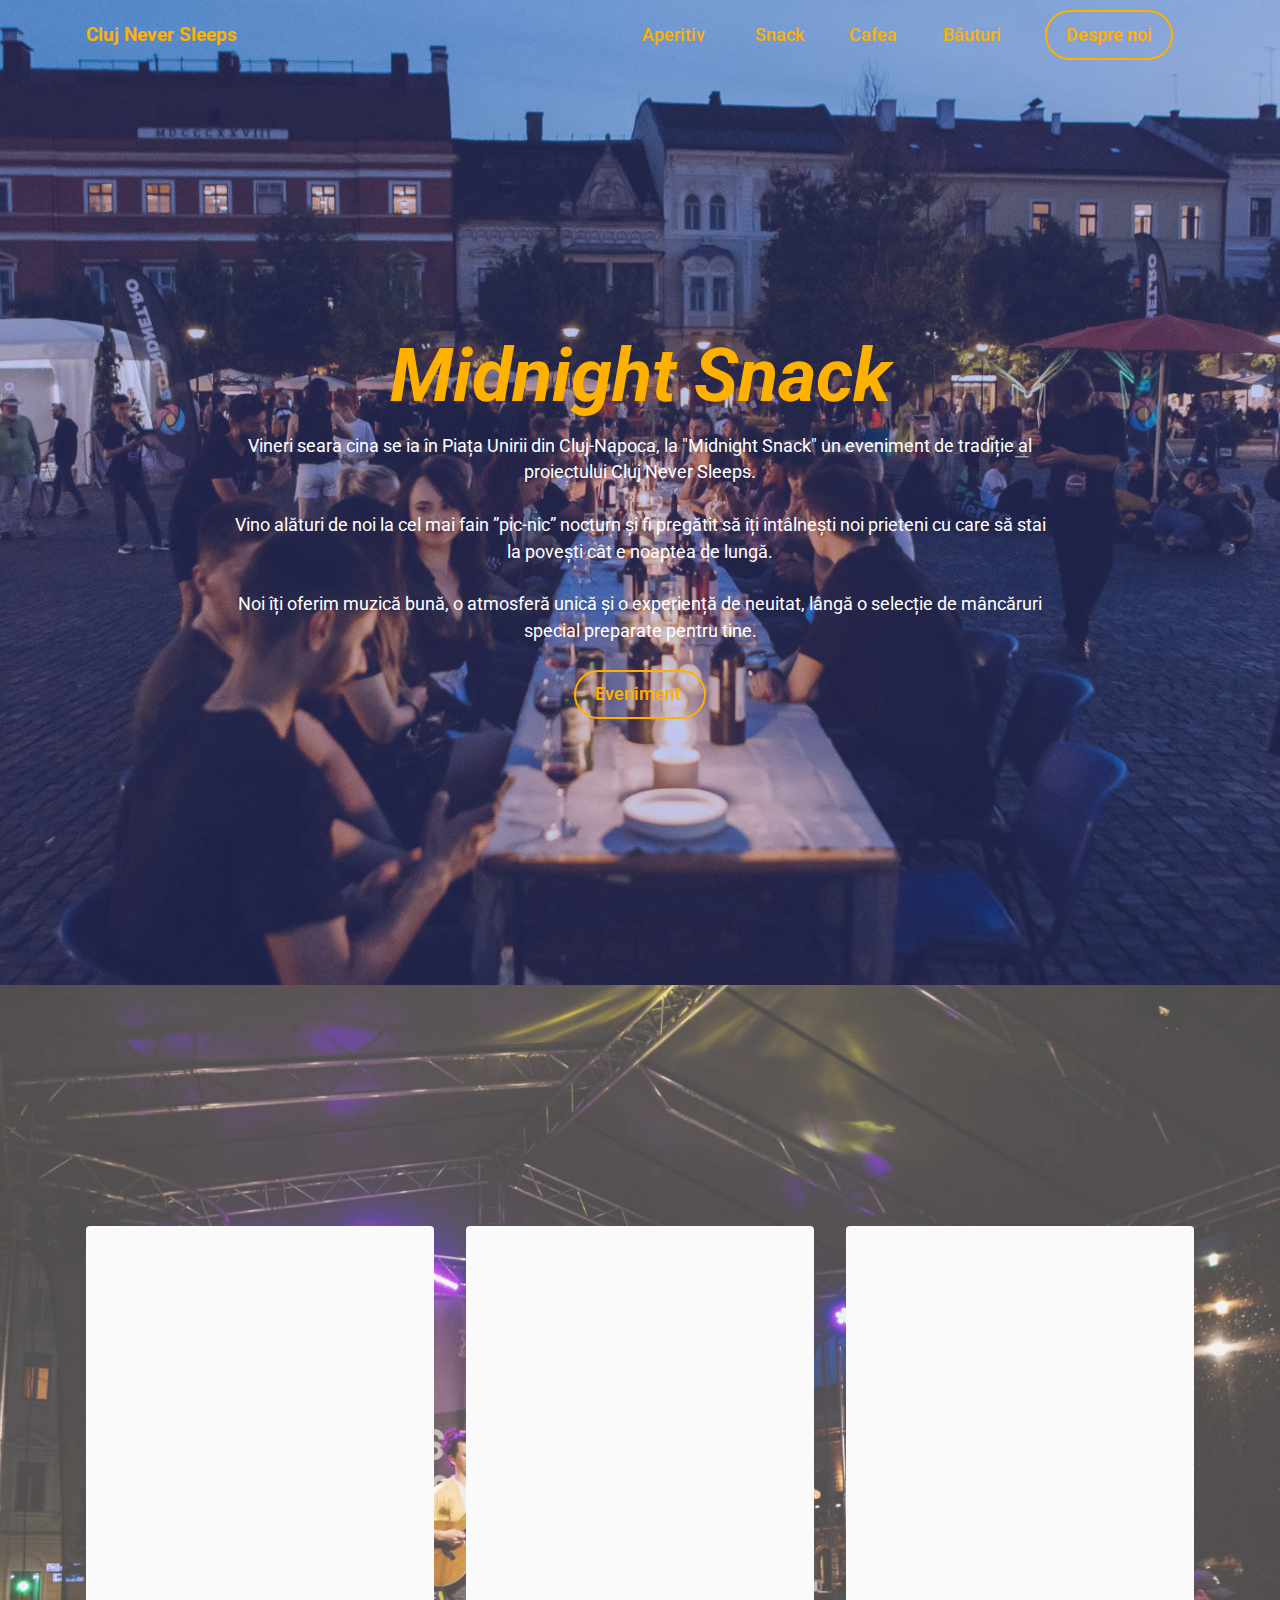
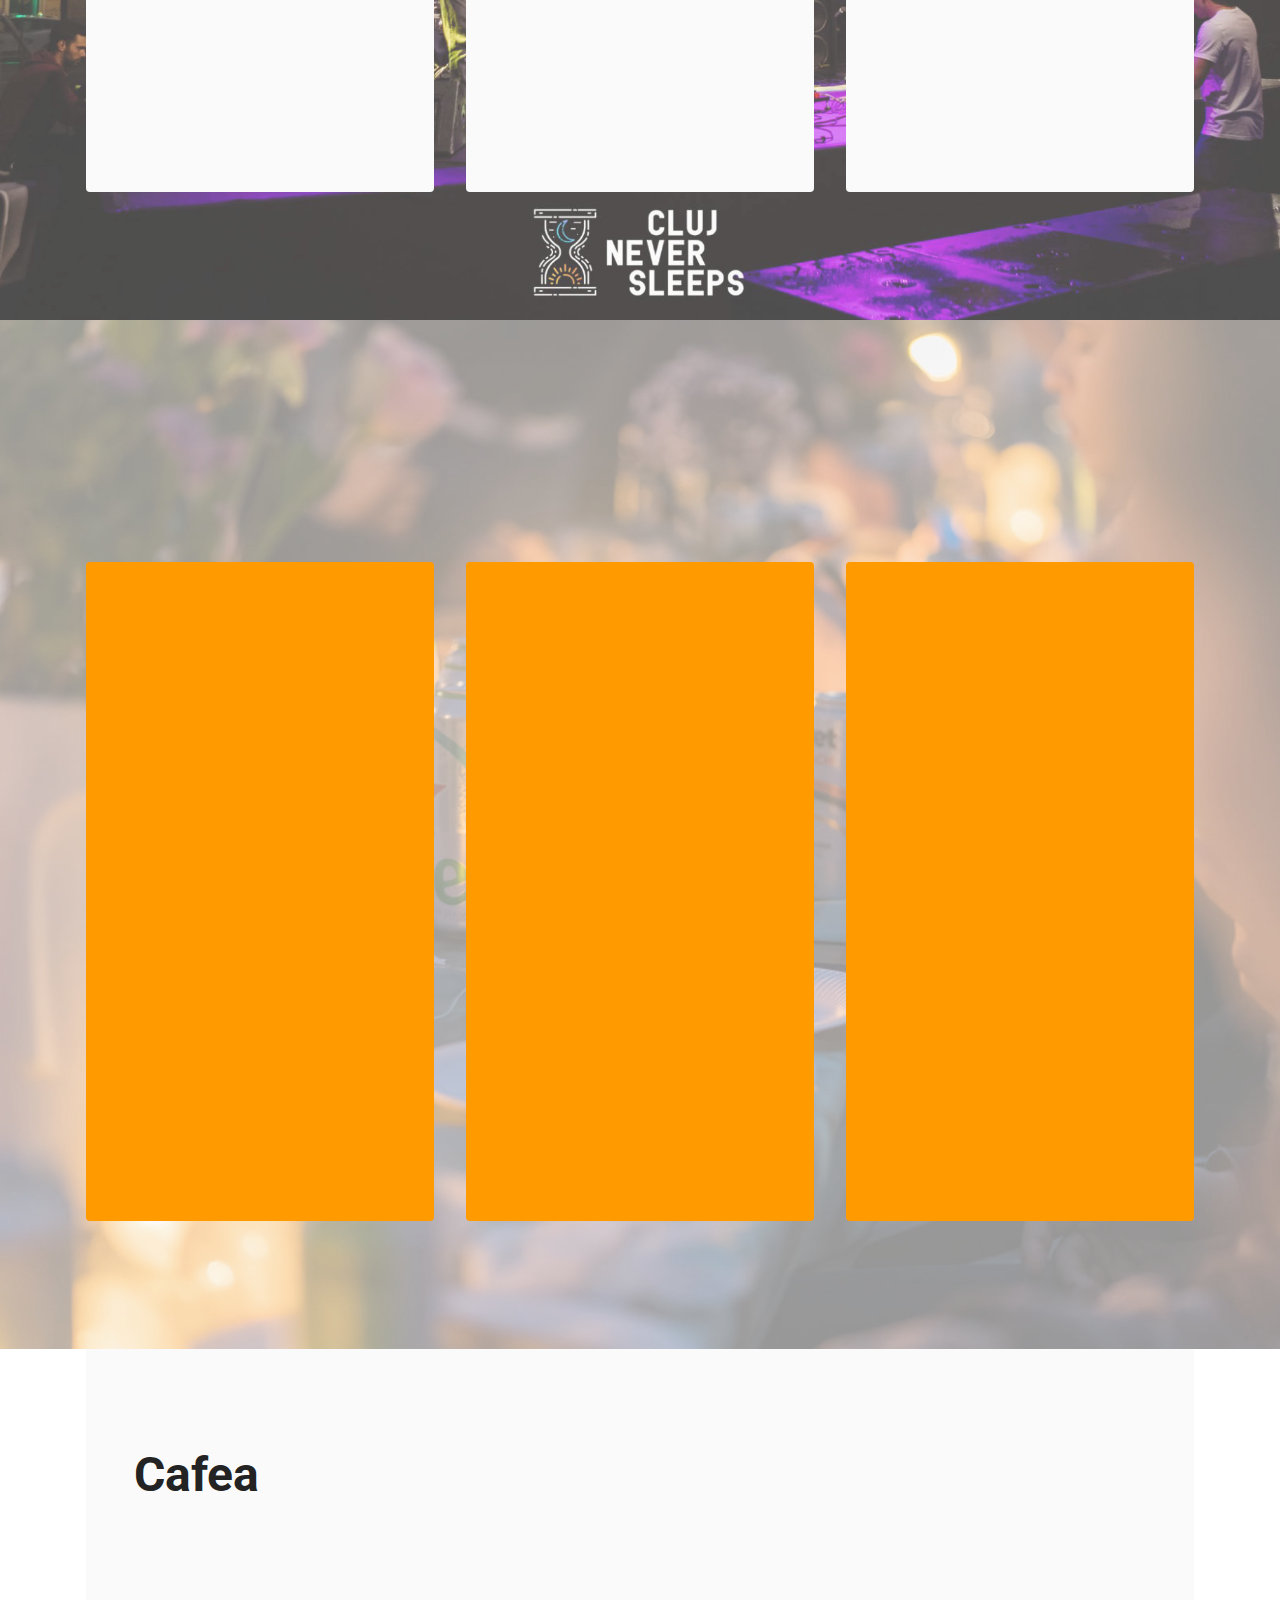
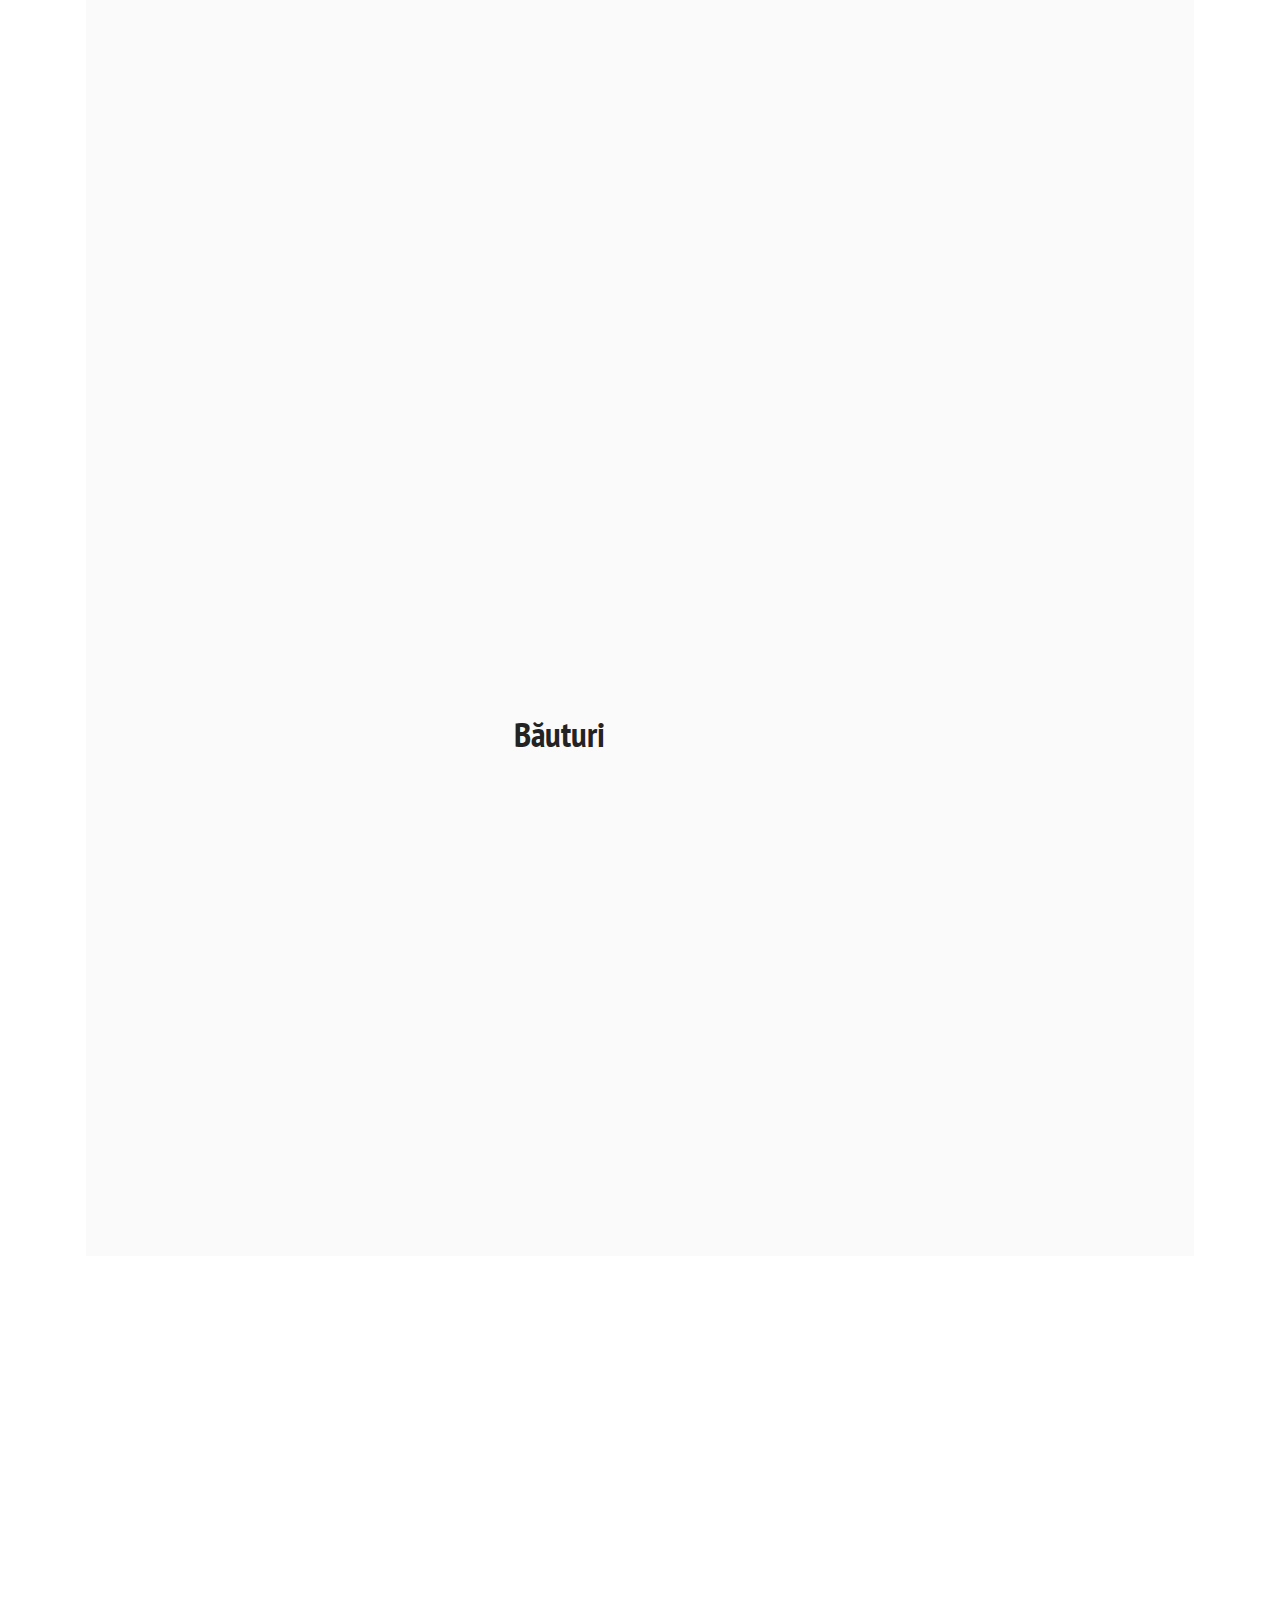
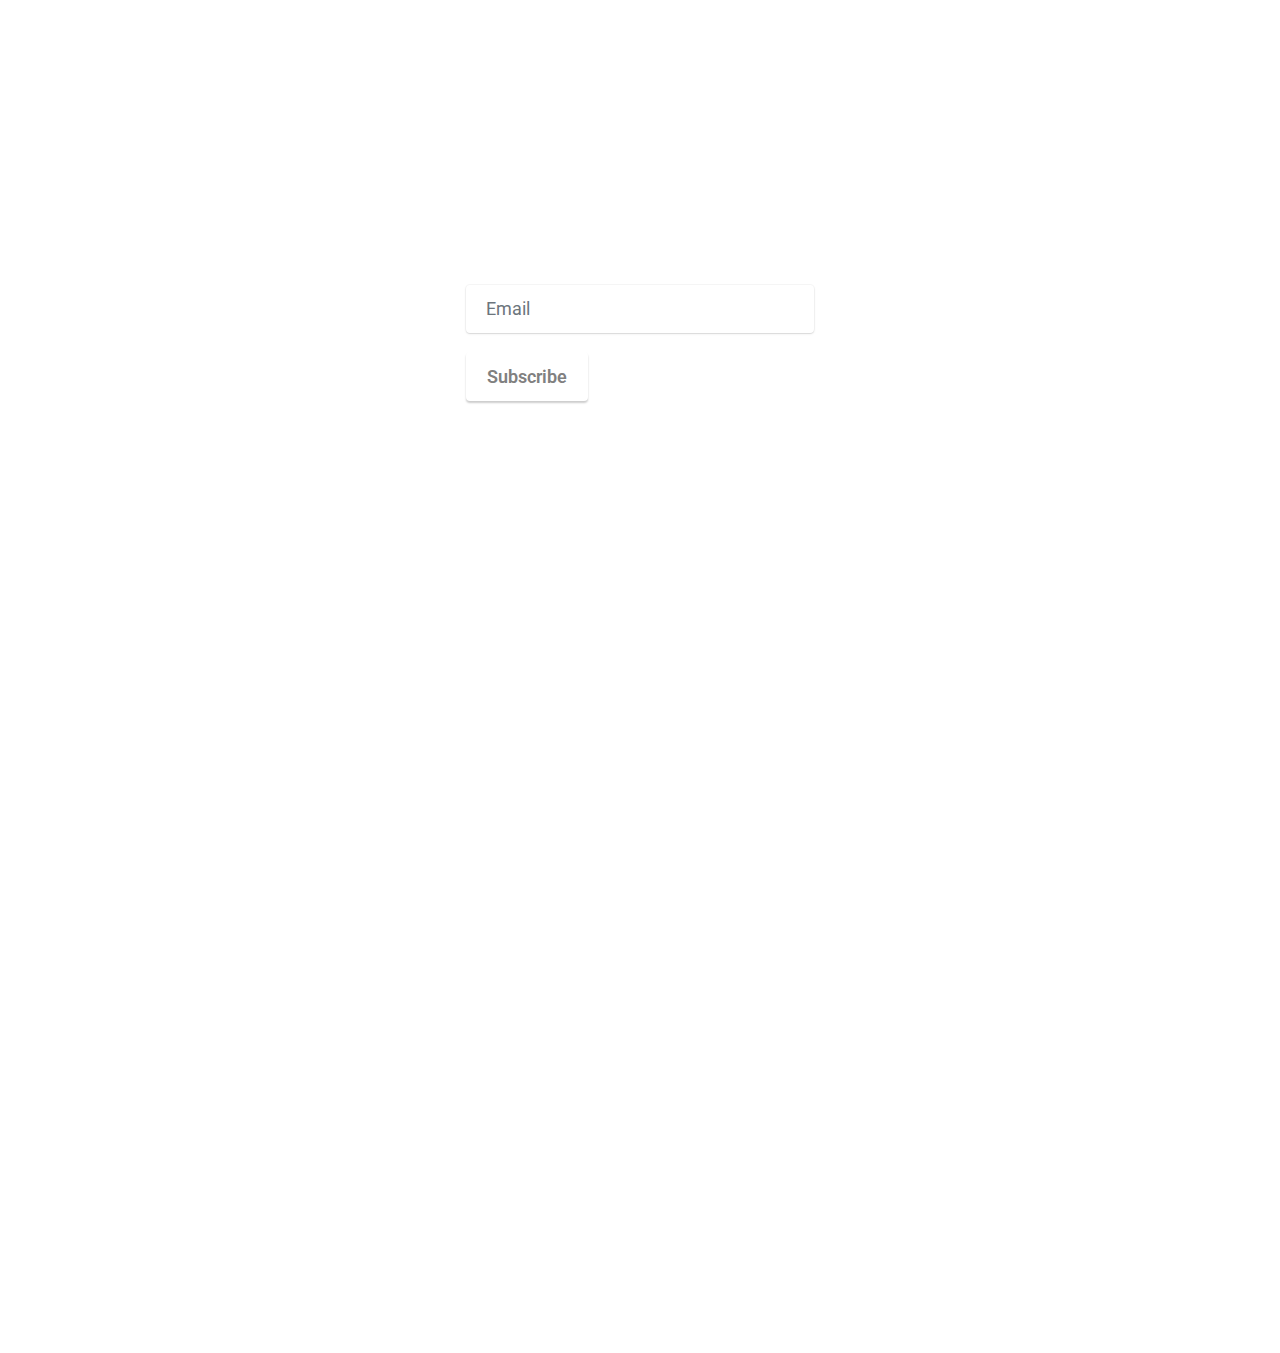
<file: page1.html>
<!DOCTYPE html>
<html  >
<head>
  <!-- Site made with Mobirise Website Builder v5.7.4, https://mobirise.com -->
  <meta charset="UTF-8">
  <meta http-equiv="X-UA-Compatible" content="IE=edge">
  <meta name="generator" content="Mobirise v5.7.4, mobirise.com">
  <meta name="viewport" content="width=device-width, initial-scale=1, minimum-scale=1">
  <link rel="shortcut icon" href="assets/images/logo.png" type="image/x-icon">
  <meta name="description" content="">
  
  
  <title>Page 1</title>
  <link rel="stylesheet" href="assets/bootstrap/css/bootstrap.min.css">
  <link rel="stylesheet" href="assets/bootstrap/css/bootstrap-grid.min.css">
  <link rel="stylesheet" href="assets/bootstrap/css/bootstrap-reboot.min.css">
  <link rel="stylesheet" href="assets/animatecss/animate.css">
  <link rel="stylesheet" href="assets/dropdown/css/style.css">
  <link rel="stylesheet" href="assets/socicon/css/styles.css">
  <link rel="stylesheet" href="assets/theme/css/style.css">
  <link rel="preload" href="https://fonts.googleapis.com/css?family=Roboto:100,100i,300,300i,400,400i,500,500i,700,700i,900,900i&display=swap" as="style" onload="this.onload=null;this.rel='stylesheet'">
  <noscript><link rel="stylesheet" href="https://fonts.googleapis.com/css?family=Roboto:100,100i,300,300i,400,400i,500,500i,700,700i,900,900i&display=swap"></noscript>
  <link rel="preload" href="https://fonts.googleapis.com/css?family=PT+Sans+Narrow:400,700&display=swap" as="style" onload="this.onload=null;this.rel='stylesheet'">
  <noscript><link rel="stylesheet" href="https://fonts.googleapis.com/css?family=PT+Sans+Narrow:400,700&display=swap"></noscript>
  <link rel="preload" as="style" href="assets/mobirise/css/mbr-additional.css"><link rel="stylesheet" href="assets/mobirise/css/mbr-additional.css" type="text/css">

  
  
  
</head>
<body>
  
  <section data-bs-version="5.1" class="menu menu2 cid-sFHpMqcXGj" once="menu" id="menu2-2">
    
    <nav class="navbar navbar-dropdown navbar-expand-lg">
        <div class="container">
            <div class="navbar-brand">
                
                <span class="navbar-caption-wrap"><a class="navbar-caption text-warning display-7" href="https://mobiri.se">Cluj Never Sleeps&nbsp;</a></span>
            </div>
            <button class="navbar-toggler" type="button" data-toggle="collapse" data-bs-toggle="collapse" data-target="#navbarSupportedContent" data-bs-target="#navbarSupportedContent" aria-controls="navbarNavAltMarkup" aria-expanded="false" aria-label="Toggle navigation">
                <div class="hamburger">
                    <span></span>
                    <span></span>
                    <span></span>
                    <span></span>
                </div>
            </button>
            <div class="collapse navbar-collapse" id="navbarSupportedContent">
                <ul class="navbar-nav nav-dropdown" data-app-modern-menu="true"><li class="nav-item"><a class="nav-link link text-warning text-primary display-4" href="page1.html#features3-1x">Aperitiv&nbsp;</a></li><li class="nav-item"><a class="nav-link link text-warning text-primary display-4" href="page1.html#features4-1z">Snack</a></li>
                    
                    <li class="nav-item"><a class="nav-link link text-warning text-primary display-4" href="page1.html#features16-1v">Cafea</a></li><li class="nav-item"><a class="nav-link link text-warning text-primary display-4" href="page1.html#features17-1u">Băuturi</a></li></ul>
                
                <div class="navbar-buttons mbr-section-btn"><a class="btn btn-warning-outline display-4" href="https://clujneversleeps.com/ " target="_blank">Despre noi</a></div>
            </div>
        </div>
    </nav>
</section>

<section data-bs-version="5.1" class="header9 cid-sFHoAfPmXB" id="header9-1">

    

    <div class="mbr-overlay" style="opacity: 0.3; background-color: rgb(83, 102, 235);"></div>

    <div class="text-center container">
        <div class="row justify-content-center">
            <div class="col-md-12 col-lg-9">
                <h1 class="mbr-section-title mbr-fonts-style mb-3 display-1"><strong><em>Midnight Snack</em></strong></h1>
                <p class="mbr-text mbr-fonts-style display-4">Vineri seara cina se ia în Piața Unirii din Cluj-Napoca, la "Midnight Snack" un eveniment de tradiție al proiectului Cluj Never Sleeps.<br><br>Vino alături de noi la cel mai fain ”pic-nic” nocturn și fi pregătit să îți întâlnești noi prieteni cu care să stai la povești cât e noaptea de lungă.<br><br>Noi îți oferim muzică bună, o atmosferă unică și o experiență de neuitat, lângă o selecție de mâncăruri special preparate pentru tine.</p>
                <div class="mbr-section-btn mt-3"><a class="btn btn-warning-outline display-4" href="https://www.facebook.com/events/579462380841936">Eveniment&nbsp;</a></div>
            </div>
        </div>
    </div>
</section>

<section data-bs-version="5.1" class="features3 cid-tH3D1s255T" id="features3-1x">
    
    <div class="mbr-overlay"></div>
    <div class="container">
        <div class="mbr-section-head">
            <h4 class="mbr-section-title mbr-fonts-style align-center mb-0 display-2">
                <strong>Aperitive</strong></h4>
            <h5 class="mbr-section-subtitle mbr-fonts-style align-center mb-0 mt-2 display-5">Selecții fine de brânzeturi și preparate de casă</h5>
        </div>
        <div class="row mt-4">
            <div class="item features-image сol-12 col-md-6 col-lg-4">
                <div class="item-wrapper">
                    <div class="item-img">
                        <img src="assets/images/sandw-cu-halloumi2-695x508.jpg" alt="Mobirise Website Builder">
                    </div>
                    <div class="item-content">
                        <h5 class="item-title mbr-fonts-style display-7"><strong>Sandwich cu halloumi - produs vegetarian</strong></h5>
                        
                        <p class="mbr-text mbr-fonts-style mt-3 display-7">Pâine, guacamole, castravete, mix salată 240 g</p>
                    </div>
                    <div class="mbr-section-btn item-footer mt-2"><a href="" class="btn item-btn btn-warning display-7" target="_blank">41,90 RON</a></div>
                </div>
            </div>
            <div class="item features-image сol-12 col-md-6 col-lg-4">
                <div class="item-wrapper">
                    <div class="item-img">
                        <img src="assets/images/crema-de-branza-gratinata-1-695x508.jpg" alt="Mobirise Website Builder">
                    </div>
                    <div class="item-content">
                        <h5 class="item-title mbr-fonts-style display-7"><strong>Cremă de brânză gratinată - produs</strong></h5>
                        
                        <p class="mbr-text mbr-fonts-style mt-3 display-7">Anghinare, grana padano, brânză vacă, maioneză, baby spanac, pâine 220 g</p>
                    </div>
                    <div class="mbr-section-btn item-footer mt-2"><a href="" class="btn item-btn btn-warning display-7" target="_blank">32,90 RON</a></div>
                </div>
            </div>
            <div class="item features-image сol-12 col-md-6 col-lg-4">
                <div class="item-wrapper">
                    <div class="item-img">
                        <img src="assets/images/pate-de-casa-3-695x508.jpg" alt="Mobirise Website Builder">
                    </div>
                    <div class="item-content">
                        <h5 class="item-title mbr-fonts-style display-7"><strong>Pate de casă</strong></h5>
                        
                        <p class="mbr-text mbr-fonts-style mt-3 display-7">Ficat pui, unt, cimbrișor, ou, vin de porto, brandi, pâine 220 g<br></p>
                    </div>
                    <div class="mbr-section-btn item-footer mt-2"><a href="" class="btn item-btn btn-warning display-7" target="_blank">28,90 RON</a></div>
                </div>
            </div>
        </div>
    </div>
</section>

<section data-bs-version="5.1" class="features4 cid-tH3D7rjGNz" id="features4-1z">
    
    <div class="mbr-overlay"></div>
    <div class="container">
        <div class="mbr-section-head">
            <h4 class="mbr-section-title mbr-fonts-style align-center mb-0 display-2"><strong>Snack-uri</strong></h4>
            <h5 class="mbr-section-subtitle mbr-fonts-style align-center mb-0 mt-2 display-5">Preparate proaspete din Cluj</h5>
        </div>
        <div class="row mt-4">
            <div class="item features-image сol-12 col-md-6 col-lg-4">
                <div class="item-wrapper">
                    <div class="item-img">
                        <img src="assets/images/cartofi-prajiti-in-untura-rata-695x508.jpg" alt="Mobirise Website Builder" title="">
                    </div>
                    <div class="item-content">
                        <h5 class="item-title mbr-fonts-style display-5"><strong>Cartofi prăjiți în untură de rață</strong></h5>
                        <h6 class="item-subtitle mbr-fonts-style mt-1 display-7"></h6>
                        <p class="mbr-text mbr-fonts-style mt-3 display-7">Bacon crocant, sos cheddar, cozi de ceapă verde, ardei roșu iute 300 g</p>
                    </div>
                    <div class="mbr-section-btn item-footer mt-2"><a href="" class="btn item-btn btn-primary-outline display-7" target="_blank">49,90 RON</a></div>
                </div>
            </div>
            <div class="item features-image сol-12 col-md-6 col-lg-4">
                <div class="item-wrapper">
                    <div class="item-img">
                        <img src="assets/images/cartofi-prajiti-cu-parmezan-695x508.jpg" alt="Mobirise Website Builder" title="">
                    </div>
                    <div class="item-content">
                        <h5 class="item-title mbr-fonts-style display-5"><strong>Cartofi prajiti cu parmezan</strong></h5>
                        <h6 class="item-subtitle mbr-fonts-style mt-1 display-7"></h6>
                        <p class="mbr-text mbr-fonts-style mt-3 display-7">Cartofi noi cu parmezan ras<br>Produs vegetarian 170 g</p>
                    </div>
                    <div class="mbr-section-btn item-footer mt-2"><a href="" class="btn item-btn btn-secondary-outline display-7" target="_blank">19,90 RON</a></div>
                </div>
            </div>
            <div class="item features-image сol-12 col-md-6 col-lg-4">
                <div class="item-wrapper">
                    <div class="item-img">
                        <img src="assets/images/sandwich-cu-pui-crocant-250x183.jpg" alt="Mobirise Website Builder" title="">
                    </div>
                    <div class="item-content">
                        <h5 class="item-title mbr-fonts-style display-5"><strong>Sandwich cu pui crocant</strong></h5>
                        <h6 class="item-subtitle mbr-fonts-style mt-1 display-7"></h6>
                        <p class="mbr-text mbr-fonts-style mt-3 display-7">Ceapă murată, sos cheddar, mix salată, spicy mayo 360 g<br></p>
                    </div>
                    <div class="mbr-section-btn item-footer mt-2"><a href="" class="btn item-btn btn-primary-outline display-7" target="_blank">45,90 RON</a></div>
                </div>
            </div>

        </div>
    </div>
</section>

<section data-bs-version="5.1" class="features15 cid-tH3CAiMs5J" id="features16-1v">

    

    
    
    <div class="container">
        <div class="content-wrapper">
            <div class="row align-items-center">
                <div class="col-12 col-lg">
                    <div class="text-wrapper">
                        <h6 class="card-title mbr-fonts-style display-2"><strong>Cafea</strong><br><strong><br></strong></h6>
                        <p class="mbr-text mbr-fonts-style mb-4 display-4">ESPRESSO SINGLE 12 LEI
<br>ESPRESSO DUBLU 14 LEI
<br>LONG BLACK&nbsp; 15 LEI
<br>ESPRESSO TONIC 19 LEI
<br>
<br>COLD BREW 16 LEI
<br>cold brew, gheață | 200 ml
<br>
<br>COLD BREW TONIC 19 LEI
<br>cold brew, apă tonică, gheață | 400 ml<br><br>ICED CAPPUCCINO 14 LEI
<br>espresso, cremă de lapte, gheață  | 150 ml
<br>
<br>ICED LATTE&nbsp; 17 LEI
<br>espresso dublu, cremă de lapte, gheață  | 360 ml
<br>
<br>ICED SPECIALTY CHOCOLATE 18 LEI
<br>ciocolată caldă single origine, cremă de lapte, gheață  | 200 ml<br></p>
                        
                    </div>
                </div>
                <div class="col-12 col-lg-6">
                    <div class="image-wrapper">
                        <img src="assets/images/de70e97e57073ccc141876099df293ee-564x821.jpg" alt="Mobirise Website Builder">
                    </div>
                </div>
            </div>
        </div>
    </div>
</section>

<section data-bs-version="5.1" class="features16 cid-tH3CbeJPKI" id="features17-1u">
    

    
    
    <div class="container">
        <div class="content-wrapper">
            <div class="row align-items-center">
                <div class="col-12 col-lg-4">
                    <div class="image-wrapper">
                        <img src="assets/images/7460d017f3c5c75329fc0c24d32e126c-474x711.jpg" alt="Mobirise Website Builder">
                    </div>
                </div>
                <div class="col-12 col-lg">
                    <div class="text-wrapper">
                        <h6 class="card-title mbr-fonts-style display-5"><strong>Băuturi</strong></h6>
                        <p class="mbr-text mbr-fonts-style mb-4 display-4">Bere Paloșul lui Ștefan       15 LEI
<br>330 ml
<br>
<br>Bere Coșmarul lui Baiazid       15 LEI
<br>330 ml<br><br>
Bere Heineken la doză 15 LEI<br>330ml<br><br>CORCOVA  ROȘU / ROSE / ALB       21 LEI
<br>187 ml (sticlă)
<br>
<br>PROSECCO BERNARDINO       22 LEI
<br>187 ml (sticlă)</p>
                        
                    </div>
                </div>
            </div>
        </div>
    </div>
</section>

<section data-bs-version="5.1" class="countdown1 cid-sFHtEv8xMy" id="countdown1-7">
    
    
    <div class="container">
        <div class="row justify-content-center">
            <div class="col-lg-8">
                <h3 class="mbr-section-title mb-5 align-center mbr-fonts-style display-2"><strong>Ești gata de #reCreate?</strong></h3>
                <h4 class="mbr-section-subtitle mb-5 align-center mbr-fonts-style display-7">RO: ✨ Cluj Never Sleeps revine cu o nouă ediție care promite 3 zile pline de noi experiențe, noi concepte, diferite tipuri de artă, muzică și ateliere ale căror alte activități ne aduc laolaltă atât pe timp de zi cât și pe timp de noapte.
<div>🌞 A 9 -a ediție a festivalului va avea loc în perioada 2 - 4 Iunie.
</div><div>⏳Tematică de anul acesta ne poartă spre un nou concept și anume reCreate, o nouă șansă a tinerilor artiști locali să se afirme și să se redescopere în rândul comunității de tineret.
</div><div>✨ Stai cu ochii pe noi pentru a fi la curent cu toate noutățile din această ediție!
</div><div>⏳Programul va fi disponibil în curând.</div><br><div>
</div><div>Are you ready to reCreate?
</div><div>✨ Organizatori: Federația Tinerilor din Cluj
</div><div>✨ Proiect realizat cu sprijinul: Primăriei și Consiliului Local Cluj-Napoca, Visit Cluj și Consiliul Județean Cluj.</div></h4>
                <div class="countdown-cont align-center mb-5">
                    <div class="daysCountdown col-xs-3 col-sm-3 col-md-3" title="Days"></div>
                    <div class="hoursCountdown col-xs-3 col-sm-3 col-md-3" title="Hours"></div>
                    <div class="minutesCountdown col-xs-3 col-sm-3 col-md-3" title="Minutes"></div>
                    <div class="secondsCountdown col-xs-3 col-sm-3 col-md-3" title="Seconds"></div>
                    <div class="countdown" data-due-date="02.06.2023"></div>
                </div>
                <p class="mbr-text mb-5 align-center mbr-fonts-style display-7">
                    Înscrie-te și noi te notificăm din timp!</p>
            </div>
        </div>
        <div class="row">
            <div class="col-lg-4 mx-auto mbr-form" data-form-type="formoid">
                <form action="https://mobirise.eu/" method="POST" class="mbr-form form-with-styler" data-form-title="Form Name"><input type="hidden" name="email" data-form-email="true" value="fvmwB8sB4zj6ubF/150Io1cpg6buCpqAMLdUdk/MNwPQu+1n1TWpMO1O3vBgOJwhudSbn3/830yEYLJr0x/0ILBiY7th5WDuYO52MlUI583NOVNTUXJHfhI0g1XVEXB4">
                    <div class="row">
                        <div hidden="hidden" data-form-alert="" class="alert alert-success col-12">Thanks for filling out the form!</div>
                        <div hidden="hidden" data-form-alert-danger="" class="alert alert-danger col-12">Oops...! some problem!</div>
                    </div>
                    <div class="dragArea row">
                        <div class="col form-group" data-for="email">
                            <input type="text" name="email" placeholder="Email" data-form-field="email" class="form-control" required="required" value="" id="email-countdown1-7">
                        </div>
                        <div class="mbr-section-btn">
                            <button type="submit" class="btn btn-primary display-4">Subscribe</button>
                        </div>
                    </div>
                </form>
            </div>
        </div>
    </div>
</section>

<section data-bs-version="5.1" class="share3 cid-tH3J2qYJ2m" id="share3-20">
    
     
    
    
    

    <div class="container">
        <div class="media-container-row">
            <div class="col-12">
                <h3 class="mbr-section-title align-center mb-3 mbr-fonts-style display-2">
                    <strong>Urmărește-ne aici!</strong></h3>
                <div class="social-list align-center">
                   
                    <a class="iconfont-wrapper bg-facebook m-2 " target="_blank" href="https://www.facebook.com/ClujNeverSleeps/">
                            <span class="socicon-facebook socicon"></span>
                        </a>
                        
                        <a class="iconfont-wrapper bg-instagram m-2" href="https://www.instagram.com/clujneversleeps/" target="_blank">
                            <span class="socicon-instagram socicon"></span>
                        </a>
                        
                        
                        
                        
                        
                        
                        <a class="iconfont-wrapper bg-youtube m-2" href="https://www.youtube.com/@federatiatinerilordincluj2141" target="_blank">
                            <span class="socicon-youtube socicon"></span>
                        </a>
                        
                </div>
            </div>
        </div>
    </div>
</section>

<section data-bs-version="5.1" class="map2 cid-tH3JaF2Wlc" id="map2-21">
    

    
    
    <div>
        
        <div class="google-map"><iframe frameborder="0" style="border:0" src="https://www.google.com/maps/embed/v1/place?key=AIzaSyCNveGQ9bfpKFwWzQLLftrR9hNiHwdqQG8&amp;q=Cluj Napoca Piața Unirii" allowfullscreen=""></iframe></div>
    </div>
</section>

<section data-bs-version="5.1" class="footer7 cid-sFHu2wLoQp" once="footers" id="footer7-9">

    

    

    <div class="container">
        <div class="row align-center mbr-white">
            <div class="col-12">
                <p class="mbr-text mb-0 mbr-fonts-style display-7">
                    © Copyright 2025 Mobirise - All Rights Reserved
                </p>
            </div>
        </div>
    </div>
</section><section class="display-7" style="padding: 0;align-items: center;justify-content: center;flex-wrap: wrap;    align-content: center;display: flex;position: relative;height: 4rem;"><a href="https://mobiri.se/2923535" style="flex: 1 1;height: 4rem;position: absolute;width: 100%;z-index: 1;"><img alt="" style="height: 4rem;" src="[data-uri]"></a><p style="margin: 0;text-align: center;" class="display-7">Made with &#8204;</p><a style="z-index:1" href="https://mobirise.com/html-editor.html">HTML Editor</a></section><script src="assets/bootstrap/js/bootstrap.bundle.min.js"></script>  <script src="assets/smoothscroll/smooth-scroll.js"></script>  <script src="assets/ytplayer/index.js"></script>  <script src="assets/dropdown/js/navbar-dropdown.js"></script>  <script src="assets/countdown/countdown.js"></script>  <script src="assets/theme/js/script.js"></script>  <script src="assets/formoid/formoid.min.js"></script>  
  
  
 <div id="scrollToTop" class="scrollToTop mbr-arrow-up"><a style="text-align: center;"><i class="mbr-arrow-up-icon mbr-arrow-up-icon-cm cm-icon cm-icon-smallarrow-up"></i></a></div>
    <input name="animation" type="hidden">
  </body>
</html>
</file>
<file: assets/dropdown/css/style.css>
.navbar-dropdown {
  left: 0;
  padding: 0;
  position: absolute;
  right: 0;
  top: 0;
  transition: all 0.45s ease;
  z-index: 1030;
  background: #282828; }
  .navbar-dropdown .navbar-logo {
    margin-right: 0.8rem;
    transition: margin 0.3s ease-in-out;
    vertical-align: middle; }
    .navbar-dropdown .navbar-logo img {
      height: 3.125rem;
      transition: all 0.3s ease-in-out; }
    .navbar-dropdown .navbar-logo.mbr-iconfont {
      font-size: 3.125rem;
      line-height: 3.125rem; }
  .navbar-dropdown .navbar-caption {
    font-weight: 700;
    white-space: normal;
    vertical-align: -4px;
    line-height: 3.125rem !important; }
    .navbar-dropdown .navbar-caption, .navbar-dropdown .navbar-caption:hover {
      color: inherit;
      text-decoration: none; }
  .navbar-dropdown .mbr-iconfont + .navbar-caption {
    vertical-align: -1px; }
  .navbar-dropdown.navbar-fixed-top {
    position: fixed; }
  .navbar-dropdown .navbar-brand span {
    vertical-align: -4px; }
  .navbar-dropdown.bg-color.transparent {
    background: none; }
  .navbar-dropdown.navbar-short .navbar-brand {
    padding: 0.625rem 0; }
    .navbar-dropdown.navbar-short .navbar-brand span {
      vertical-align: -1px; }
  .navbar-dropdown.navbar-short .navbar-caption {
    line-height: 2.375rem !important;
    vertical-align: -2px; }
  .navbar-dropdown.navbar-short .navbar-logo {
    margin-right: 0.5rem; }
    .navbar-dropdown.navbar-short .navbar-logo img {
      height: 2.375rem; }
    .navbar-dropdown.navbar-short .navbar-logo.mbr-iconfont {
      font-size: 2.375rem;
      line-height: 2.375rem; }
  .navbar-dropdown.navbar-short .mbr-table-cell {
    height: 3.625rem; }
  .navbar-dropdown .navbar-close {
    left: 0.6875rem;
    position: fixed;
    top: 0.75rem;
    z-index: 1000; }
  .navbar-dropdown .hamburger-icon {
    content: "";
    display: inline-block;
    vertical-align: middle;
    width: 16px;
    -webkit-box-shadow: 0 -6px 0 1px #282828,0 0 0 1px #282828,0 6px 0 1px #282828;
    -moz-box-shadow: 0 -6px 0 1px #282828,0 0 0 1px #282828,0 6px 0 1px #282828;
    box-shadow: 0 -6px 0 1px #282828,0 0 0 1px #282828,0 6px 0 1px #282828; }

.dropdown-menu .dropdown-toggle[data-toggle="dropdown-submenu"]::after {
  border-bottom: 0.35em solid transparent;
  border-left: 0.35em solid;
  border-right: 0;
  border-top: 0.35em solid transparent;
  margin-left: 0.3rem; }

.dropdown-menu .dropdown-item:focus {
  outline: 0; }

.nav-dropdown {
  font-size: 0.75rem;
  font-weight: 500;
  height: auto !important; }
  .nav-dropdown .nav-btn {
    padding-left: 1rem; }
  .nav-dropdown .link {
    margin: .667em 1.667em;
    font-weight: 500;
    padding: 0;
    transition: color .2s ease-in-out; }
    .nav-dropdown .link.dropdown-toggle {
      margin-right: 2.583em; }
      .nav-dropdown .link.dropdown-toggle::after {
        margin-left: .25rem;
        border-top: 0.35em solid;
        border-right: 0.35em solid transparent;
        border-left: 0.35em solid transparent;
        border-bottom: 0; }
      .nav-dropdown .link.dropdown-toggle[aria-expanded="true"] {
        margin: 0;
        padding: 0.667em 3.263em  0.667em 1.667em; }
  .nav-dropdown .link::after,
  .nav-dropdown .dropdown-item::after {
    color: inherit; }
  .nav-dropdown .btn {
    font-size: 0.75rem;
    font-weight: 700;
    letter-spacing: 0;
    margin-bottom: 0;
    padding-left: 1.25rem;
    padding-right: 1.25rem; }
  .nav-dropdown .dropdown-menu {
    border-radius: 0;
    border: 0;
    left: 0;
    margin: 0;
    padding-bottom: 1.25rem;
    padding-top: 1.25rem;
    position: relative; }
  .nav-dropdown .dropdown-submenu {
    margin-left: 0.125rem;
    top: 0; }
  .nav-dropdown .dropdown-item {
    font-weight: 500;
    line-height: 2;
    padding: 0.3846em 4.615em 0.3846em 1.5385em;
    position: relative;
    transition: color .2s ease-in-out, background-color .2s ease-in-out; }
    .nav-dropdown .dropdown-item::after {
      margin-top: -0.3077em;
      position: absolute;
      right: 1.1538em;
      top: 50%; }
    .nav-dropdown .dropdown-item:focus, .nav-dropdown .dropdown-item:hover {
      background: none; }

@media (max-width: 767px) {
  .nav-dropdown.navbar-toggleable-sm {
    bottom: 0;
    display: none;
    left: 0;
    overflow-x: hidden;
    position: fixed;
    top: 0;
    transform: translateX(-100%);
    -ms-transform: translateX(-100%);
    -webkit-transform: translateX(-100%);
    width: 18.75rem;
    z-index: 999; } }
.nav-dropdown.navbar-toggleable-xl {
  bottom: 0;
  display: none;
  left: 0;
  overflow-x: hidden;
  position: fixed;
  top: 0;
  transform: translateX(-100%);
  -ms-transform: translateX(-100%);
  -webkit-transform: translateX(-100%);
  width: 18.75rem;
  z-index: 999; }

.nav-dropdown-sm {
  display: block !important;
  overflow-x: hidden;
  overflow: auto;
  padding-top: 3.875rem; }
  .nav-dropdown-sm::after {
    content: "";
    display: block;
    height: 3rem;
    width: 100%; }
  .nav-dropdown-sm.collapse.in ~ .navbar-close {
    display: block !important; }
  .nav-dropdown-sm.collapsing, .nav-dropdown-sm.collapse.in {
    transform: translateX(0);
    -ms-transform: translateX(0);
    -webkit-transform: translateX(0);
    transition: all 0.25s ease-out;
    -webkit-transition: all 0.25s ease-out;
    background: #282828; }
  .nav-dropdown-sm.collapsing[aria-expanded="false"] {
    transform: translateX(-100%);
    -ms-transform: translateX(-100%);
    -webkit-transform: translateX(-100%); }
  .nav-dropdown-sm .nav-item {
    display: block;
    margin-left: 0 !important;
    padding-left: 0; }
  .nav-dropdown-sm .link,
  .nav-dropdown-sm .dropdown-item {
    border-top: 1px dotted rgba(255, 255, 255, 0.1);
    font-size: 0.8125rem;
    line-height: 1.6;
    margin: 0 !important;
    padding: 0.875rem 2.4rem 0.875rem 1.5625rem !important;
    position: relative;
    white-space: normal; }
    .nav-dropdown-sm .link:focus, .nav-dropdown-sm .link:hover,
    .nav-dropdown-sm .dropdown-item:focus,
    .nav-dropdown-sm .dropdown-item:hover {
      background: rgba(0, 0, 0, 0.2) !important;
      color: #c0a375; }
  .nav-dropdown-sm .nav-btn {
    position: relative;
    padding: 1.5625rem 1.5625rem 0 1.5625rem; }
    .nav-dropdown-sm .nav-btn::before {
      border-top: 1px dotted rgba(255, 255, 255, 0.1);
      content: "";
      left: 0;
      position: absolute;
      top: 0;
      width: 100%; }
    .nav-dropdown-sm .nav-btn + .nav-btn {
      padding-top: 0.625rem; }
      .nav-dropdown-sm .nav-btn + .nav-btn::before {
        display: none; }
  .nav-dropdown-sm .btn {
    padding: 0.625rem 0; }
  .nav-dropdown-sm .dropdown-toggle[data-toggle="dropdown-submenu"]::after {
    margin-left: .25rem;
    border-top: 0.35em solid;
    border-right: 0.35em solid transparent;
    border-left: 0.35em solid transparent;
    border-bottom: 0; }
  .nav-dropdown-sm .dropdown-toggle[data-toggle="dropdown-submenu"][aria-expanded="true"]::after {
    border-top: 0;
    border-right: 0.35em solid transparent;
    border-left: 0.35em solid transparent;
    border-bottom: 0.35em solid; }
  .nav-dropdown-sm .dropdown-menu {
    margin: 0;
    padding: 0;
    position: relative;
    top: 0;
    left: 0;
    width: 100%;
    border: 0;
    float: none;
    border-radius: 0;
    background: none; }
  .nav-dropdown-sm .dropdown-submenu {
    left: 100%;
    margin-left: 0.125rem;
    margin-top: -1.25rem;
    top: 0; }

.navbar-toggleable-sm .nav-dropdown .dropdown-menu {
  position: absolute; }

.navbar-toggleable-sm .nav-dropdown .dropdown-submenu {
  left: 100%;
  margin-left: 0.125rem;
  margin-top: -1.25rem;
  top: 0; }

.navbar-toggleable-sm.opened .nav-dropdown .dropdown-menu {
  position: relative; }

.navbar-toggleable-sm.opened .nav-dropdown .dropdown-submenu {
  left: 0;
  margin-left: 00rem;
  margin-top: 0rem;
  top: 0; }

.is-builder .nav-dropdown.collapsing {
  transition: none !important; }
</file>
<file: assets/socicon/css/styles.css>
@charset "UTF-8";

@font-face {
  font-family: 'Socicon';
  src:  url('../fonts/socicon.eot');
  src:  url('../fonts/socicon.eot?#iefix') format('embedded-opentype'),
    url('../fonts/socicon.woff2') format('woff2'),
    url('../fonts/socicon.ttf') format('truetype'),
    url('../fonts/socicon.woff') format('woff'),
    url('../fonts/socicon.svg#socicon') format('svg');
  font-weight: normal;
  font-style: normal;
  font-display: swap;
}

[data-icon]:before {
  font-family: "socicon" !important;
  content: attr(data-icon);
  font-style: normal !important;
  font-weight: normal !important;
  font-variant: normal !important;
  text-transform: none !important;
  speak: none;
  line-height: 1;
  -webkit-font-smoothing: antialiased;
  -moz-osx-font-smoothing: grayscale;
}

[class^="socicon-"], [class*=" socicon-"] {
  /* use !important to prevent issues with browser extensions that change fonts */
  font-family: 'Socicon' !important;
  speak: none;
  font-style: normal;
  font-weight: normal;
  font-variant: normal;
  text-transform: none;
  line-height: 1;

  /* Better Font Rendering =========== */
  -webkit-font-smoothing: antialiased;
  -moz-osx-font-smoothing: grayscale;
}

.socicon-eitaa:before {
  content: "\e97c";
}
.socicon-soroush:before {
  content: "\e97d";
}
.socicon-bale:before {
  content: "\e97e";
}
.socicon-zazzle:before {
  content: "\e97b";
}
.socicon-society6:before {
  content: "\e97a";
}
.socicon-redbubble:before {
  content: "\e979";
}
.socicon-avvo:before {
  content: "\e978";
}
.socicon-stitcher:before {
  content: "\e977";
}
.socicon-googlehangouts:before {
  content: "\e974";
}
.socicon-dlive:before {
  content: "\e975";
}
.socicon-vsco:before {
  content: "\e976";
}
.socicon-flipboard:before {
  content: "\e973";
}
.socicon-ubuntu:before {
  content: "\e958";
}
.socicon-artstation:before {
  content: "\e959";
}
.socicon-invision:before {
  content: "\e95a";
}
.socicon-torial:before {
  content: "\e95b";
}
.socicon-collectorz:before {
  content: "\e95c";
}
.socicon-seenthis:before {
  content: "\e95d";
}
.socicon-googleplaymusic:before {
  content: "\e95e";
}
.socicon-debian:before {
  content: "\e95f";
}
.socicon-filmfreeway:before {
  content: "\e960";
}
.socicon-gnome:before {
  content: "\e961";
}
.socicon-itchio:before {
  content: "\e962";
}
.socicon-jamendo:before {
  content: "\e963";
}
.socicon-mix:before {
  content: "\e964";
}
.socicon-sharepoint:before {
  content: "\e965";
}
.socicon-tinder:before {
  content: "\e966";
}
.socicon-windguru:before {
  content: "\e967";
}
.socicon-cdbaby:before {
  content: "\e968";
}
.socicon-elementaryos:before {
  content: "\e969";
}
.socicon-stage32:before {
  content: "\e96a";
}
.socicon-tiktok:before {
  content: "\e96b";
}
.socicon-gitter:before {
  content: "\e96c";
}
.socicon-letterboxd:before {
  content: "\e96d";
}
.socicon-threema:before {
  content: "\e96e";
}
.socicon-splice:before {
  content: "\e96f";
}
.socicon-metapop:before {
  content: "\e970";
}
.socicon-naver:before {
  content: "\e971";
}
.socicon-remote:before {
  content: "\e972";
}
.socicon-internet:before {
  content: "\e957";
}
.socicon-moddb:before {
  content: "\e94b";
}
.socicon-indiedb:before {
  content: "\e94c";
}
.socicon-traxsource:before {
  content: "\e94d";
}
.socicon-gamefor:before {
  content: "\e94e";
}
.socicon-pixiv:before {
  content: "\e94f";
}
.socicon-myanimelist:before {
  content: "\e950";
}
.socicon-blackberry:before {
  content: "\e951";
}
.socicon-wickr:before {
  content: "\e952";
}
.socicon-spip:before {
  content: "\e953";
}
.socicon-napster:before {
  content: "\e954";
}
.socicon-beatport:before {
  content: "\e955";
}
.socicon-hackerone:before {
  content: "\e956";
}
.socicon-hackernews:before {
  content: "\e946";
}
.socicon-smashwords:before {
  content: "\e947";
}
.socicon-kobo:before {
  content: "\e948";
}
.socicon-bookbub:before {
  content: "\e949";
}
.socicon-mailru:before {
  content: "\e94a";
}
.socicon-gitlab:before {
  content: "\e945";
}
.socicon-instructables:before {
  content: "\e944";
}
.socicon-portfolio:before {
  content: "\e943";
}
.socicon-codered:before {
  content: "\e940";
}
.socicon-origin:before {
  content: "\e941";
}
.socicon-nextdoor:before {
  content: "\e942";
}
.socicon-udemy:before {
  content: "\e93f";
}
.socicon-livemaster:before {
  content: "\e93e";
}
.socicon-crunchbase:before {
  content: "\e93b";
}
.socicon-homefy:before {
  content: "\e93c";
}
.socicon-calendly:before {
  content: "\e93d";
}
.socicon-realtor:before {
  content: "\e90f";
}
.socicon-tidal:before {
  content: "\e910";
}
.socicon-qobuz:before {
  content: "\e911";
}
.socicon-natgeo:before {
  content: "\e912";
}
.socicon-mastodon:before {
  content: "\e913";
}
.socicon-unsplash:before {
  content: "\e914";
}
.socicon-homeadvisor:before {
  content: "\e915";
}
.socicon-angieslist:before {
  content: "\e916";
}
.socicon-codepen:before {
  content: "\e917";
}
.socicon-slack:before {
  content: "\e918";
}
.socicon-openaigym:before {
  content: "\e919";
}
.socicon-logmein:before {
  content: "\e91a";
}
.socicon-fiverr:before {
  content: "\e91b";
}
.socicon-gotomeeting:before {
  content: "\e91c";
}
.socicon-aliexpress:before {
  content: "\e91d";
}
.socicon-guru:before {
  content: "\e91e";
}
.socicon-appstore:before {
  content: "\e91f";
}
.socicon-homes:before {
  content: "\e920";
}
.socicon-zoom:before {
  content: "\e921";
}
.socicon-alibaba:before {
  content: "\e922";
}
.socicon-craigslist:before {
  content: "\e923";
}
.socicon-wix:before {
  content: "\e924";
}
.socicon-redfin:before {
  content: "\e925";
}
.socicon-googlecalendar:before {
  content: "\e926";
}
.socicon-shopify:before {
  content: "\e927";
}
.socicon-freelancer:before {
  content: "\e928";
}
.socicon-seedrs:before {
  content: "\e929";
}
.socicon-bing:before {
  content: "\e92a";
}
.socicon-doodle:before {
  content: "\e92b";
}
.socicon-bonanza:before {
  content: "\e92c";
}
.socicon-squarespace:before {
  content: "\e92d";
}
.socicon-toptal:before {
  content: "\e92e";
}
.socicon-gust:before {
  content: "\e92f";
}
.socicon-ask:before {
  content: "\e930";
}
.socicon-trulia:before {
  content: "\e931";
}
.socicon-loomly:before {
  content: "\e932";
}
.socicon-ghost:before {
  content: "\e933";
}
.socicon-upwork:before {
  content: "\e934";
}
.socicon-fundable:before {
  content: "\e935";
}
.socicon-booking:before {
  content: "\e936";
}
.socicon-googlemaps:before {
  content: "\e937";
}
.socicon-zillow:before {
  content: "\e938";
}
.socicon-niconico:before {
  content: "\e939";
}
.socicon-toneden:before {
  content: "\e93a";
}
.socicon-augment:before {
  content: "\e908";
}
.socicon-bitbucket:before {
  content: "\e909";
}
.socicon-fyuse:before {
  content: "\e90a";
}
.socicon-yt-gaming:before {
  content: "\e90b";
}
.socicon-sketchfab:before {
  content: "\e90c";
}
.socicon-mobcrush:before {
  content: "\e90d";
}
.socicon-microsoft:before {
  content: "\e90e";
}
.socicon-pandora:before {
  content: "\e907";
}
.socicon-messenger:before {
  content: "\e906";
}
.socicon-gamewisp:before {
  content: "\e905";
}
.socicon-bloglovin:before {
  content: "\e904";
}
.socicon-tunein:before {
  content: "\e903";
}
.socicon-gamejolt:before {
  content: "\e901";
}
.socicon-trello:before {
  content: "\e902";
}
.socicon-spreadshirt:before {
  content: "\e900";
}
.socicon-500px:before {
  content: "\e000";
}
.socicon-8tracks:before {
  content: "\e001";
}
.socicon-airbnb:before {
  content: "\e002";
}
.socicon-alliance:before {
  content: "\e003";
}
.socicon-amazon:before {
  content: "\e004";
}
.socicon-amplement:before {
  content: "\e005";
}
.socicon-android:before {
  content: "\e006";
}
.socicon-angellist:before {
  content: "\e007";
}
.socicon-apple:before {
  content: "\e008";
}
.socicon-appnet:before {
  content: "\e009";
}
.socicon-baidu:before {
  content: "\e00a";
}
.socicon-bandcamp:before {
  content: "\e00b";
}
.socicon-battlenet:before {
  content: "\e00c";
}
.socicon-mixer:before {
  content: "\e00d";
}
.socicon-bebee:before {
  content: "\e00e";
}
.socicon-bebo:before {
  content: "\e00f";
}
.socicon-behance:before {
  content: "\e010";
}
.socicon-blizzard:before {
  content: "\e011";
}
.socicon-blogger:before {
  content: "\e012";
}
.socicon-buffer:before {
  content: "\e013";
}
.socicon-chrome:before {
  content: "\e014";
}
.socicon-coderwall:before {
  content: "\e015";
}
.socicon-curse:before {
  content: "\e016";
}
.socicon-dailymotion:before {
  content: "\e017";
}
.socicon-deezer:before {
  content: "\e018";
}
.socicon-delicious:before {
  content: "\e019";
}
.socicon-deviantart:before {
  content: "\e01a";
}
.socicon-diablo:before {
  content: "\e01b";
}
.socicon-digg:before {
  content: "\e01c";
}
.socicon-discord:before {
  content: "\e01d";
}
.socicon-disqus:before {
  content: "\e01e";
}
.socicon-douban:before {
  content: "\e01f";
}
.socicon-draugiem:before {
  content: "\e020";
}
.socicon-dribbble:before {
  content: "\e021";
}
.socicon-drupal:before {
  content: "\e022";
}
.socicon-ebay:before {
  content: "\e023";
}
.socicon-ello:before {
  content: "\e024";
}
.socicon-endomodo:before {
  content: "\e025";
}
.socicon-envato:before {
  content: "\e026";
}
.socicon-etsy:before {
  content: "\e027";
}
.socicon-facebook:before {
  content: "\e028";
}
.socicon-feedburner:before {
  content: "\e029";
}
.socicon-filmweb:before {
  content: "\e02a";
}
.socicon-firefox:before {
  content: "\e02b";
}
.socicon-flattr:before {
  content: "\e02c";
}
.socicon-flickr:before {
  content: "\e02d";
}
.socicon-formulr:before {
  content: "\e02e";
}
.socicon-forrst:before {
  content: "\e02f";
}
.socicon-foursquare:before {
  content: "\e030";
}
.socicon-friendfeed:before {
  content: "\e031";
}
.socicon-github:before {
  content: "\e032";
}
.socicon-goodreads:before {
  content: "\e033";
}
.socicon-google:before {
  content: "\e034";
}
.socicon-googlescholar:before {
  content: "\e035";
}
.socicon-googlegroups:before {
  content: "\e036";
}
.socicon-googlephotos:before {
  content: "\e037";
}
.socicon-googleplus:before {
  content: "\e038";
}
.socicon-grooveshark:before {
  content: "\e039";
}
.socicon-hackerrank:before {
  content: "\e03a";
}
.socicon-hearthstone:before {
  content: "\e03b";
}
.socicon-hellocoton:before {
  content: "\e03c";
}
.socicon-heroes:before {
  content: "\e03d";
}
.socicon-smashcast:before {
  content: "\e03e";
}
.socicon-horde:before {
  content: "\e03f";
}
.socicon-houzz:before {
  content: "\e040";
}
.socicon-icq:before {
  content: "\e041";
}
.socicon-identica:before {
  content: "\e042";
}
.socicon-imdb:before {
  content: "\e043";
}
.socicon-instagram:before {
  content: "\e044";
}
.socicon-issuu:before {
  content: "\e045";
}
.socicon-istock:before {
  content: "\e046";
}
.socicon-itunes:before {
  content: "\e047";
}
.socicon-keybase:before {
  content: "\e048";
}
.socicon-lanyrd:before {
  content: "\e049";
}
.socicon-lastfm:before {
  content: "\e04a";
}
.socicon-line:before {
  content: "\e04b";
}
.socicon-linkedin:before {
  content: "\e04c";
}
.socicon-livejournal:before {
  content: "\e04d";
}
.socicon-lyft:before {
  content: "\e04e";
}
.socicon-macos:before {
  content: "\e04f";
}
.socicon-mail:before {
  content: "\e050";
}
.socicon-medium:before {
  content: "\e051";
}
.socicon-meetup:before {
  content: "\e052";
}
.socicon-mixcloud:before {
  content: "\e053";
}
.socicon-modelmayhem:before {
  content: "\e054";
}
.socicon-mumble:before {
  content: "\e055";
}
.socicon-myspace:before {
  content: "\e056";
}
.socicon-newsvine:before {
  content: "\e057";
}
.socicon-nintendo:before {
  content: "\e058";
}
.socicon-npm:before {
  content: "\e059";
}
.socicon-odnoklassniki:before {
  content: "\e05a";
}
.socicon-openid:before {
  content: "\e05b";
}
.socicon-opera:before {
  content: "\e05c";
}
.socicon-outlook:before {
  content: "\e05d";
}
.socicon-overwatch:before {
  content: "\e05e";
}
.socicon-patreon:before {
  content: "\e05f";
}
.socicon-paypal:before {
  content: "\e060";
}
.socicon-periscope:before {
  content: "\e061";
}
.socicon-persona:before {
  content: "\e062";
}
.socicon-pinterest:before {
  content: "\e063";
}
.socicon-play:before {
  content: "\e064";
}
.socicon-player:before {
  content: "\e065";
}
.socicon-playstation:before {
  content: "\e066";
}
.socicon-pocket:before {
  content: "\e067";
}
.socicon-qq:before {
  content: "\e068";
}
.socicon-quora:before {
  content: "\e069";
}
.socicon-raidcall:before {
  content: "\e06a";
}
.socicon-ravelry:before {
  content: "\e06b";
}
.socicon-reddit:before {
  content: "\e06c";
}
.socicon-renren:before {
  content: "\e06d";
}
.socicon-researchgate:before {
  content: "\e06e";
}
.socicon-residentadvisor:before {
  content: "\e06f";
}
.socicon-reverbnation:before {
  content: "\e070";
}
.socicon-rss:before {
  content: "\e071";
}
.socicon-sharethis:before {
  content: "\e072";
}
.socicon-skype:before {
  content: "\e073";
}
.socicon-slideshare:before {
  content: "\e074";
}
.socicon-smugmug:before {
  content: "\e075";
}
.socicon-snapchat:before {
  content: "\e076";
}
.socicon-songkick:before {
  content: "\e077";
}
.socicon-soundcloud:before {
  content: "\e078";
}
.socicon-spotify:before {
  content: "\e079";
}
.socicon-stackexchange:before {
  content: "\e07a";
}
.socicon-stackoverflow:before {
  content: "\e07b";
}
.socicon-starcraft:before {
  content: "\e07c";
}
.socicon-stayfriends:before {
  content: "\e07d";
}
.socicon-steam:before {
  content: "\e07e";
}
.socicon-storehouse:before {
  content: "\e07f";
}
.socicon-strava:before {
  content: "\e080";
}
.socicon-streamjar:before {
  content: "\e081";
}
.socicon-stumbleupon:before {
  content: "\e082";
}
.socicon-swarm:before {
  content: "\e083";
}
.socicon-teamspeak:before {
  content: "\e084";
}
.socicon-teamviewer:before {
  content: "\e085";
}
.socicon-technorati:before {
  content: "\e086";
}
.socicon-telegram:before {
  content: "\e087";
}
.socicon-tripadvisor:before {
  content: "\e088";
}
.socicon-tripit:before {
  content: "\e089";
}
.socicon-triplej:before {
  content: "\e08a";
}
.socicon-tumblr:before {
  content: "\e08b";
}
.socicon-twitch:before {
  content: "\e08c";
}
.socicon-twitter:before {
  content: "\e08d";
}
.socicon-uber:before {
  content: "\e08e";
}
.socicon-ventrilo:before {
  content: "\e08f";
}
.socicon-viadeo:before {
  content: "\e090";
}
.socicon-viber:before {
  content: "\e091";
}
.socicon-viewbug:before {
  content: "\e092";
}
.socicon-vimeo:before {
  content: "\e093";
}
.socicon-vine:before {
  content: "\e094";
}
.socicon-vkontakte:before {
  content: "\e095";
}
.socicon-warcraft:before {
  content: "\e096";
}
.socicon-wechat:before {
  content: "\e097";
}
.socicon-weibo:before {
  content: "\e098";
}
.socicon-whatsapp:before {
  content: "\e099";
}
.socicon-wikipedia:before {
  content: "\e09a";
}
.socicon-windows:before {
  content: "\e09b";
}
.socicon-wordpress:before {
  content: "\e09c";
}
.socicon-wykop:before {
  content: "\e09d";
}
.socicon-xbox:before {
  content: "\e09e";
}
.socicon-xing:before {
  content: "\e09f";
}
.socicon-yahoo:before {
  content: "\e0a0";
}
.socicon-yammer:before {
  content: "\e0a1";
}
.socicon-yandex:before {
  content: "\e0a2";
}
.socicon-yelp:before {
  content: "\e0a3";
}
.socicon-younow:before {
  content: "\e0a4";
}
.socicon-youtube:before {
  content: "\e0a5";
}
.socicon-zapier:before {
  content: "\e0a6";
}
.socicon-zerply:before {
  content: "\e0a7";
}
.socicon-zomato:before {
  content: "\e0a8";
}
.socicon-zynga:before {
  content: "\e0a9";
}
</file>
<file: assets/theme/css/style.css>
@charset "UTF-8";
section {
  background-color: #ffffff;
}

body {
  font-style: normal;
  line-height: 1.5;
  font-weight: 400;
  color: #232323;
  position: relative;
}

button {
  background-color: transparent;
  border-color: transparent;
}

section,
.container,
.container-fluid {
  position: relative;
  word-wrap: break-word;
}

a.mbr-iconfont:hover {
  text-decoration: none;
}

.article .lead p,
.article .lead ul,
.article .lead ol,
.article .lead pre,
.article .lead blockquote {
  margin-bottom: 0;
}

a {
  font-style: normal;
  font-weight: 400;
  cursor: pointer;
}
a, a:hover {
  text-decoration: none;
}

.mbr-section-title {
  font-style: normal;
  line-height: 1.3;
}

.mbr-section-subtitle {
  line-height: 1.3;
}

.mbr-text {
  font-style: normal;
  line-height: 1.7;
}

h1,
h2,
h3,
h4,
h5,
h6,
.display-1,
.display-2,
.display-4,
.display-5,
.display-7,
span,
p,
a {
  line-height: 1;
  word-break: break-word;
  word-wrap: break-word;
  font-weight: 400;
}

b,
strong {
  font-weight: bold;
}

input:-webkit-autofill, input:-webkit-autofill:hover, input:-webkit-autofill:focus, input:-webkit-autofill:active {
  transition-delay: 9999s;
  -webkit-transition-property: background-color, color;
  transition-property: background-color, color;
}

textarea[type=hidden] {
  display: none;
}

section {
  background-position: 50% 50%;
  background-repeat: no-repeat;
  background-size: cover;
}
section .mbr-background-video,
section .mbr-background-video-preview {
  position: absolute;
  bottom: 0;
  left: 0;
  right: 0;
  top: 0;
}

.hidden {
  visibility: hidden;
}

.mbr-z-index20 {
  z-index: 20;
}

/*! Base colors */
.mbr-white {
  color: #ffffff;
}

.mbr-black {
  color: #111111;
}

.mbr-bg-white {
  background-color: #ffffff;
}

.mbr-bg-black {
  background-color: #000000;
}

/*! Text-aligns */
.align-left {
  text-align: left;
}

.align-center {
  text-align: center;
}

.align-right {
  text-align: right;
}

/*! Font-weight  */
.mbr-light {
  font-weight: 300;
}

.mbr-regular {
  font-weight: 400;
}

.mbr-semibold {
  font-weight: 500;
}

.mbr-bold {
  font-weight: 700;
}

/*! Media  */
.media-content {
  flex-basis: 100%;
}

.media-container-row {
  display: flex;
  flex-direction: row;
  flex-wrap: wrap;
  justify-content: center;
  align-content: center;
  align-items: start;
}
.media-container-row .media-size-item {
  width: 400px;
}

.media-container-column {
  display: flex;
  flex-direction: column;
  flex-wrap: wrap;
  justify-content: center;
  align-content: center;
  align-items: stretch;
}
.media-container-column > * {
  width: 100%;
}

@media (min-width: 992px) {
  .media-container-row {
    flex-wrap: nowrap;
  }
}
figure {
  margin-bottom: 0;
  overflow: hidden;
}

figure[mbr-media-size] {
  transition: width 0.1s;
}

img,
iframe {
  display: block;
  width: 100%;
}

.card {
  background-color: transparent;
  border: none;
}

.card-box {
  width: 100%;
}

.card-img {
  text-align: center;
  flex-shrink: 0;
  -webkit-flex-shrink: 0;
}

.media {
  max-width: 100%;
  margin: 0 auto;
}

.mbr-figure {
  align-self: center;
}

.media-container > div {
  max-width: 100%;
}

.mbr-figure img,
.card-img img {
  width: 100%;
}

@media (max-width: 991px) {
  .media-size-item {
    width: auto !important;
  }

  .media {
    width: auto;
  }

  .mbr-figure {
    width: 100% !important;
  }
}
/*! Buttons */
.mbr-section-btn {
  margin-left: -0.6rem;
  margin-right: -0.6rem;
  font-size: 0;
}

.btn {
  font-weight: 600;
  border-width: 1px;
  font-style: normal;
  margin: 0.6rem 0.6rem;
  white-space: normal;
  transition: all 0.2s ease-in-out;
  display: inline-flex;
  align-items: center;
  justify-content: center;
  word-break: break-word;
}

.btn-sm {
  font-weight: 600;
  letter-spacing: 0px;
  transition: all 0.3s ease-in-out;
}

.btn-md {
  font-weight: 600;
  letter-spacing: 0px;
  transition: all 0.3s ease-in-out;
}

.btn-lg {
  font-weight: 600;
  letter-spacing: 0px;
  transition: all 0.3s ease-in-out;
}

.btn-form {
  margin: 0;
}
.btn-form:hover {
  cursor: pointer;
}

nav .mbr-section-btn {
  margin-left: 0rem;
  margin-right: 0rem;
}

/*! Btn icon margin */
.btn .mbr-iconfont,
.btn.btn-sm .mbr-iconfont {
  order: 1;
  cursor: pointer;
  margin-left: 0.5rem;
  vertical-align: sub;
}

.btn.btn-md .mbr-iconfont,
.btn.btn-md .mbr-iconfont {
  margin-left: 0.8rem;
}

.mbr-regular {
  font-weight: 400;
}

.mbr-semibold {
  font-weight: 500;
}

.mbr-bold {
  font-weight: 700;
}

[type=submit] {
  -webkit-appearance: none;
}

/*! Full-screen */
.mbr-fullscreen .mbr-overlay {
  min-height: 100vh;
}

.mbr-fullscreen {
  display: flex;
  display: -moz-flex;
  display: -ms-flex;
  display: -o-flex;
  align-items: center;
  min-height: 100vh;
  padding-top: 3rem;
  padding-bottom: 3rem;
}

/*! Map */
.map {
  height: 25rem;
  position: relative;
}
.map iframe {
  width: 100%;
  height: 100%;
}

/*! Scroll to top arrow */
.mbr-arrow-up {
  bottom: 25px;
  right: 90px;
  position: fixed;
  text-align: right;
  z-index: 5000;
  color: #ffffff;
  font-size: 22px;
}

.mbr-arrow-up a {
  background: rgba(0, 0, 0, 0.2);
  border-radius: 50%;
  color: #fff;
  display: inline-block;
  height: 60px;
  width: 60px;
  border: 2px solid #fff;
  outline-style: none !important;
  position: relative;
  text-decoration: none;
  transition: all 0.3s ease-in-out;
  cursor: pointer;
  text-align: center;
}
.mbr-arrow-up a:hover {
  background-color: rgba(0, 0, 0, 0.4);
}
.mbr-arrow-up a i {
  line-height: 60px;
}

.mbr-arrow-up-icon {
  display: block;
  color: #fff;
}

.mbr-arrow-up-icon::before {
  content: "›";
  display: inline-block;
  font-family: serif;
  font-size: 22px;
  line-height: 1;
  font-style: normal;
  position: relative;
  top: 6px;
  left: -4px;
  transform: rotate(-90deg);
}

/*! Arrow Down */
.mbr-arrow {
  position: absolute;
  bottom: 45px;
  left: 50%;
  width: 60px;
  height: 60px;
  cursor: pointer;
  background-color: rgba(80, 80, 80, 0.5);
  border-radius: 50%;
  transform: translateX(-50%);
}
@media (max-width: 767px) {
  .mbr-arrow {
    display: none;
  }
}
.mbr-arrow > a {
  display: inline-block;
  text-decoration: none;
  outline-style: none;
  -webkit-animation: arrowdown 1.7s ease-in-out infinite;
          animation: arrowdown 1.7s ease-in-out infinite;
  color: #ffffff;
}
.mbr-arrow > a > i {
  position: absolute;
  top: -2px;
  left: 15px;
  font-size: 2rem;
}

#scrollToTop a i::before {
  content: "";
  position: absolute;
  display: block;
  border-bottom: 2.5px solid #fff;
  border-left: 2.5px solid #fff;
  width: 27.8%;
  height: 27.8%;
  left: 50%;
  top: 51%;
  transform: translateY(-30%) translateX(-50%) rotate(135deg);
}

@keyframes arrowdown {
  0% {
    transform: translateY(0px);
  }
  50% {
    transform: translateY(-5px);
  }
  100% {
    transform: translateY(0px);
  }
}
@-webkit-keyframes arrowdown {
  0% {
    transform: translateY(0px);
  }
  50% {
    transform: translateY(-5px);
  }
  100% {
    transform: translateY(0px);
  }
}
@media (max-width: 500px) {
  .mbr-arrow-up {
    left: 0;
    right: 0;
    text-align: center;
  }
}
/*Gradients animation*/
@keyframes gradient-animation {
  from {
    background-position: 0% 100%;
    -webkit-animation-timing-function: ease-in-out;
            animation-timing-function: ease-in-out;
  }
  to {
    background-position: 100% 0%;
    -webkit-animation-timing-function: ease-in-out;
            animation-timing-function: ease-in-out;
  }
}
@-webkit-keyframes gradient-animation {
  from {
    background-position: 0% 100%;
    -webkit-animation-timing-function: ease-in-out;
            animation-timing-function: ease-in-out;
  }
  to {
    background-position: 100% 0%;
    -webkit-animation-timing-function: ease-in-out;
            animation-timing-function: ease-in-out;
  }
}
.bg-gradient {
  background-size: 200% 200%;
  animation: gradient-animation 5s infinite alternate;
  -webkit-animation: gradient-animation 5s infinite alternate;
}

.menu .navbar-brand {
  display: -webkit-flex;
}
.menu .navbar-brand span {
  display: flex;
  display: -webkit-flex;
}
.menu .navbar-brand .navbar-caption-wrap {
  display: -webkit-flex;
}
.menu .navbar-brand .navbar-logo img {
  display: -webkit-flex;
  width: auto;
}
@media (min-width: 768px) and (max-width: 991px) {
  .menu .navbar-toggleable-sm .navbar-nav {
    display: -ms-flexbox;
  }
}
@media (max-width: 991px) {
  .menu .navbar-collapse {
    max-height: 93.5vh;
  }
  .menu .navbar-collapse.show {
    overflow: auto;
  }
}
@media (min-width: 992px) {
  .menu .navbar-nav.nav-dropdown {
    display: -webkit-flex;
  }
  .menu .navbar-toggleable-sm .navbar-collapse {
    display: -webkit-flex !important;
  }
  .menu .collapsed .navbar-collapse {
    max-height: 93.5vh;
  }
  .menu .collapsed .navbar-collapse.show {
    overflow: auto;
  }
}
@media (max-width: 767px) {
  .menu .navbar-collapse {
    max-height: 80vh;
  }
}

.nav-link .mbr-iconfont {
  margin-right: 0.5rem;
}

.navbar {
  display: -webkit-flex;
  -webkit-flex-wrap: wrap;
  -webkit-align-items: center;
  -webkit-justify-content: space-between;
}

.navbar-collapse {
  -webkit-flex-basis: 100%;
  -webkit-flex-grow: 1;
  -webkit-align-items: center;
}

.nav-dropdown .link {
  padding: 0.667em 1.667em !important;
  margin: 0 !important;
}

.nav {
  display: -webkit-flex;
  -webkit-flex-wrap: wrap;
}

.row {
  display: -webkit-flex;
  -webkit-flex-wrap: wrap;
}

.justify-content-center {
  -webkit-justify-content: center;
}

.form-inline {
  display: -webkit-flex;
}

.card-wrapper {
  -webkit-flex: 1;
}

.carousel-control {
  z-index: 10;
  display: -webkit-flex;
}

.carousel-controls {
  display: -webkit-flex;
}

.media {
  display: -webkit-flex;
}

.form-group:focus {
  outline: none;
}

.jq-selectbox__select {
  padding: 7px 0;
  position: relative;
}

.jq-selectbox__dropdown {
  overflow: hidden;
  border-radius: 10px;
  position: absolute;
  top: 100%;
  left: 0 !important;
  width: 100% !important;
}

.jq-selectbox__trigger-arrow {
  right: 0;
  transform: translateY(-50%);
}

.jq-selectbox li {
  padding: 1.07em 0.5em;
}

input[type=range] {
  padding-left: 0 !important;
  padding-right: 0 !important;
}

.modal-dialog,
.modal-content {
  height: 100%;
}

.modal-dialog .carousel-inner {
  height: calc(100vh - 1.75rem);
}
@media (max-width: 575px) {
  .modal-dialog .carousel-inner {
    height: calc(100vh - 1rem);
  }
}

.carousel-item {
  text-align: center;
}

.carousel-item img {
  margin: auto;
}

.navbar-toggler {
  align-self: flex-start;
  padding: 0.25rem 0.75rem;
  font-size: 1.25rem;
  line-height: 1;
  background: transparent;
  border: 1px solid transparent;
  border-radius: 0.25rem;
}

.navbar-toggler:focus,
.navbar-toggler:hover {
  text-decoration: none;
  box-shadow: none;
}

.navbar-toggler-icon {
  display: inline-block;
  width: 1.5em;
  height: 1.5em;
  vertical-align: middle;
  content: "";
  background: no-repeat center center;
  background-size: 100% 100%;
}

.navbar-toggler-left {
  position: absolute;
  left: 1rem;
}

.navbar-toggler-right {
  position: absolute;
  right: 1rem;
}

.card-img {
  width: auto;
}

.menu .navbar.collapsed:not(.beta-menu) {
  flex-direction: column;
}

.carousel-item.active,
.carousel-item-next,
.carousel-item-prev {
  display: flex;
}

.note-air-layout .dropup .dropdown-menu,
.note-air-layout .navbar-fixed-bottom .dropdown .dropdown-menu {
  bottom: initial !important;
}

html,
body {
  height: auto;
  min-height: 100vh;
}

.dropup .dropdown-toggle::after {
  display: none;
}

.form-asterisk {
  font-family: initial;
  position: absolute;
  top: -2px;
  font-weight: normal;
}

.form-control-label {
  position: relative;
  cursor: pointer;
  margin-bottom: 0.357em;
  padding: 0;
}

.alert {
  color: #ffffff;
  border-radius: 0;
  border: 0;
  font-size: 1.1rem;
  line-height: 1.5;
  margin-bottom: 1.875rem;
  padding: 1.25rem;
  position: relative;
  text-align: center;
}
.alert.alert-form::after {
  background-color: inherit;
  bottom: -7px;
  content: "";
  display: block;
  height: 14px;
  left: 50%;
  margin-left: -7px;
  position: absolute;
  transform: rotate(45deg);
  width: 14px;
}

.form-control {
  background-color: #ffffff;
  background-clip: border-box;
  color: #232323;
  line-height: 1rem !important;
  height: auto;
  padding: 0.6rem 1.2rem;
  transition: border-color 0.25s ease 0s;
  border: 1px solid transparent !important;
  border-radius: 4px;
  box-shadow: rgba(0, 0, 0, 0.07) 0px 1px 1px 0px, rgba(0, 0, 0, 0.07) 0px 1px 3px 0px, rgba(0, 0, 0, 0.03) 0px 0px 0px 1px;
}
.form-active .form-control:invalid {
  border-color: red;
}

form .row {
  margin-left: -0.6rem;
  margin-right: -0.6rem;
}
form .row [class*=col] {
  padding-left: 0.6rem;
  padding-right: 0.6rem;
}

form .mbr-section-btn {
  margin: 0;
  padding-left: 0.6rem;
  padding-right: 0.6rem;
}

form .btn {
  display: flex;
  padding: 0.6rem 1.2rem;
  margin: 0;
}

form .form-check-input {
  margin-top: 0.5;
}

textarea.form-control {
  line-height: 1.5rem !important;
}

.form-group {
  margin-bottom: 1.2rem;
}

.form-control,
form .btn {
  min-height: 48px;
}

.gdpr-block label span.textGDPR input[name=gdpr] {
  top: 7px;
}

.form-control:focus {
  box-shadow: none;
}

:focus {
  outline: none;
}

.mbr-overlay {
  background-color: #000;
  bottom: 0;
  left: 0;
  opacity: 0.5;
  position: absolute;
  right: 0;
  top: 0;
  z-index: 0;
  pointer-events: none;
}

blockquote {
  font-style: italic;
  padding: 3rem;
  font-size: 1.09rem;
  position: relative;
  border-left: 3px solid;
}

ul,
ol,
pre,
blockquote {
  margin-bottom: 2.3125rem;
}

.mt-4 {
  margin-top: 2rem !important;
}

.mb-4 {
  margin-bottom: 2rem !important;
}

@media (min-width: 992px) {
  .container {
    padding-left: 16px;
    padding-right: 16px;
  }

  .row {
    margin-left: -16px;
    margin-right: -16px;
  }
  .row > [class*=col] {
    padding-left: 16px;
    padding-right: 16px;
  }
}
@media (min-width: 768px) {
  .container-fluid {
    padding-left: 32px;
    padding-right: 32px;
  }
}
@media (min-width: 768px) and (max-width: 991px) {
  .mbr-container {
    padding-left: 32px;
    padding-right: 32px;
  }
}
@media (max-width: 767px) {
  .mbr-container {
    padding-left: 16px;
    padding-right: 16px;
  }
}
.card-wrapper,
.item-wrapper {
  overflow: hidden;
}

.app-video-wrapper > img {
  opacity: 1;
}

.item {
  position: relative;
}

.dropdown-menu .dropdown-menu {
  left: 100%;
}

.dropdown-item + .dropdown-menu {
  display: none;
}

.dropdown-item:hover + .dropdown-menu,
.dropdown-menu:hover {
  display: block;
}

@media (min-aspect-ratio: 16/9) {
  .mbr-video-foreground {
    height: 300% !important;
    top: -100% !important;
  }
}
@media (max-aspect-ratio: 16/9) {
  .mbr-video-foreground {
    width: 300% !important;
    left: -100% !important;
  }
}.engine {
	position: absolute;
	text-indent: -2400px;
	text-align: center;
	padding: 0;
	top: 0;
	left: -2400px;
}
</file>
<file: assets/mobirise/css/mbr-additional.css>
.btn {
  border-width: 2px;
}
body {
  font-family: Jost;
}
.display-1 {
  font-family: 'Roboto', sans-serif;
  font-size: 4.6rem;
  line-height: 1.1;
}
.display-1 > .mbr-iconfont {
  font-size: 5.75rem;
}
.display-2 {
  font-family: 'Roboto', sans-serif;
  font-size: 3rem;
  line-height: 1.1;
}
.display-2 > .mbr-iconfont {
  font-size: 3.75rem;
}
.display-4 {
  font-family: 'Roboto', sans-serif;
  font-size: 1.1rem;
  line-height: 1.5;
}
.display-4 > .mbr-iconfont {
  font-size: 1.375rem;
}
.display-5 {
  font-family: 'PT Sans Narrow', sans-serif;
  font-size: 2.2rem;
  line-height: 1.5;
}
.display-5 > .mbr-iconfont {
  font-size: 2.75rem;
}
.display-7 {
  font-family: 'Roboto', sans-serif;
  font-size: 1.2rem;
  line-height: 1.5;
}
.display-7 > .mbr-iconfont {
  font-size: 1.5rem;
}
/* ---- Fluid typography for mobile devices ---- */
/* 1.4 - font scale ratio ( bootstrap == 1.42857 ) */
/* 100vw - current viewport width */
/* (48 - 20)  48 == 48rem == 768px, 20 == 20rem == 320px(minimal supported viewport) */
/* 0.65 - min scale variable, may vary */
@media (max-width: 992px) {
  .display-1 {
    font-size: 3.68rem;
  }
}
@media (max-width: 768px) {
  .display-1 {
    font-size: 3.22rem;
    font-size: calc( 2.26rem + (4.6 - 2.26) * ((100vw - 20rem) / (48 - 20)));
    line-height: calc( 1.1 * (2.26rem + (4.6 - 2.26) * ((100vw - 20rem) / (48 - 20))));
  }
  .display-2 {
    font-size: 2.4rem;
    font-size: calc( 1.7rem + (3 - 1.7) * ((100vw - 20rem) / (48 - 20)));
    line-height: calc( 1.3 * (1.7rem + (3 - 1.7) * ((100vw - 20rem) / (48 - 20))));
  }
  .display-4 {
    font-size: 0.88rem;
    font-size: calc( 1.0350000000000001rem + (1.1 - 1.0350000000000001) * ((100vw - 20rem) / (48 - 20)));
    line-height: calc( 1.4 * (1.0350000000000001rem + (1.1 - 1.0350000000000001) * ((100vw - 20rem) / (48 - 20))));
  }
  .display-5 {
    font-size: 1.76rem;
    font-size: calc( 1.42rem + (2.2 - 1.42) * ((100vw - 20rem) / (48 - 20)));
    line-height: calc( 1.4 * (1.42rem + (2.2 - 1.42) * ((100vw - 20rem) / (48 - 20))));
  }
  .display-7 {
    font-size: 0.96rem;
    font-size: calc( 1.07rem + (1.2 - 1.07) * ((100vw - 20rem) / (48 - 20)));
    line-height: calc( 1.4 * (1.07rem + (1.2 - 1.07) * ((100vw - 20rem) / (48 - 20))));
  }
}
/* Buttons */
.btn {
  padding: 0.6rem 1.2rem;
  border-radius: 4px;
}
.btn-sm {
  padding: 0.6rem 1.2rem;
  border-radius: 4px;
}
.btn-md {
  padding: 0.6rem 1.2rem;
  border-radius: 4px;
}
.btn-lg {
  padding: 1rem 2.6rem;
  border-radius: 4px;
}
.bg-primary {
  background-color: #ffffff !important;
}
.bg-success {
  background-color: #000000 !important;
}
.bg-info {
  background-color: #0e7ec1 !important;
}
.bg-warning {
  background-color: #ffb100 !important;
}
.bg-danger {
  background-color: #ff4d00 !important;
}
.btn-primary,
.btn-primary:active {
  background-color: #ffffff !important;
  border-color: #ffffff !important;
  color: #808080 !important;
  box-shadow: 0 2px 2px 0 rgba(0, 0, 0, 0.2);
}
.btn-primary:hover,
.btn-primary:focus,
.btn-primary.focus,
.btn-primary.active {
  color: #545454 !important;
  background-color: #d4d4d4 !important;
  border-color: #d4d4d4 !important;
  box-shadow: 0 2px 5px 0 rgba(0, 0, 0, 0.2);
}
.btn-primary.disabled,
.btn-primary:disabled {
  color: #808080 !important;
  background-color: #d4d4d4 !important;
  border-color: #d4d4d4 !important;
}
.btn-secondary,
.btn-secondary:active {
  background-color: #ffffff !important;
  border-color: #ffffff !important;
  color: #808080 !important;
  box-shadow: 0 2px 2px 0 rgba(0, 0, 0, 0.2);
}
.btn-secondary:hover,
.btn-secondary:focus,
.btn-secondary.focus,
.btn-secondary.active {
  color: #545454 !important;
  background-color: #d4d4d4 !important;
  border-color: #d4d4d4 !important;
  box-shadow: 0 2px 5px 0 rgba(0, 0, 0, 0.2);
}
.btn-secondary.disabled,
.btn-secondary:disabled {
  color: #808080 !important;
  background-color: #d4d4d4 !important;
  border-color: #d4d4d4 !important;
}
.btn-info,
.btn-info:active {
  background-color: #0e7ec1 !important;
  border-color: #0e7ec1 !important;
  color: #ffffff !important;
  box-shadow: 0 2px 2px 0 rgba(0, 0, 0, 0.2);
}
.btn-info:hover,
.btn-info:focus,
.btn-info.focus,
.btn-info.active {
  color: #ffffff !important;
  background-color: #084970 !important;
  border-color: #084970 !important;
  box-shadow: 0 2px 5px 0 rgba(0, 0, 0, 0.2);
}
.btn-info.disabled,
.btn-info:disabled {
  color: #ffffff !important;
  background-color: #084970 !important;
  border-color: #084970 !important;
}
.btn-success,
.btn-success:active {
  background-color: #000000 !important;
  border-color: #000000 !important;
  color: #ffffff !important;
  box-shadow: 0 2px 2px 0 rgba(0, 0, 0, 0.2);
}
.btn-success:hover,
.btn-success:focus,
.btn-success.focus,
.btn-success.active {
  color: #ffffff !important;
  background-color: #000000 !important;
  border-color: #000000 !important;
  box-shadow: 0 2px 5px 0 rgba(0, 0, 0, 0.2);
}
.btn-success.disabled,
.btn-success:disabled {
  color: #ffffff !important;
  background-color: #000000 !important;
  border-color: #000000 !important;
}
.btn-warning,
.btn-warning:active {
  background-color: #ffb100 !important;
  border-color: #ffb100 !important;
  color: #ffffff !important;
  box-shadow: 0 2px 2px 0 rgba(0, 0, 0, 0.2);
}
.btn-warning:hover,
.btn-warning:focus,
.btn-warning.focus,
.btn-warning.active {
  color: #ffffff !important;
  background-color: #a87500 !important;
  border-color: #a87500 !important;
  box-shadow: 0 2px 5px 0 rgba(0, 0, 0, 0.2);
}
.btn-warning.disabled,
.btn-warning:disabled {
  color: #ffffff !important;
  background-color: #a87500 !important;
  border-color: #a87500 !important;
}
.btn-danger,
.btn-danger:active {
  background-color: #ff4d00 !important;
  border-color: #ff4d00 !important;
  color: #ffffff !important;
  box-shadow: 0 2px 2px 0 rgba(0, 0, 0, 0.2);
}
.btn-danger:hover,
.btn-danger:focus,
.btn-danger.focus,
.btn-danger.active {
  color: #ffffff !important;
  background-color: #a83300 !important;
  border-color: #a83300 !important;
  box-shadow: 0 2px 5px 0 rgba(0, 0, 0, 0.2);
}
.btn-danger.disabled,
.btn-danger:disabled {
  color: #ffffff !important;
  background-color: #a83300 !important;
  border-color: #a83300 !important;
}
.btn-white,
.btn-white:active {
  background-color: #fafafa !important;
  border-color: #fafafa !important;
  color: #7a7a7a !important;
  box-shadow: 0 2px 2px 0 rgba(0, 0, 0, 0.2);
}
.btn-white:hover,
.btn-white:focus,
.btn-white.focus,
.btn-white.active {
  color: #4f4f4f !important;
  background-color: #cfcfcf !important;
  border-color: #cfcfcf !important;
  box-shadow: 0 2px 5px 0 rgba(0, 0, 0, 0.2);
}
.btn-white.disabled,
.btn-white:disabled {
  color: #7a7a7a !important;
  background-color: #cfcfcf !important;
  border-color: #cfcfcf !important;
}
.btn-black,
.btn-black:active {
  background-color: #232323 !important;
  border-color: #232323 !important;
  color: #ffffff !important;
  box-shadow: 0 2px 2px 0 rgba(0, 0, 0, 0.2);
}
.btn-black:hover,
.btn-black:focus,
.btn-black.focus,
.btn-black.active {
  color: #ffffff !important;
  background-color: #000000 !important;
  border-color: #000000 !important;
  box-shadow: 0 2px 5px 0 rgba(0, 0, 0, 0.2);
}
.btn-black.disabled,
.btn-black:disabled {
  color: #ffffff !important;
  background-color: #000000 !important;
  border-color: #000000 !important;
}
.btn-primary-outline,
.btn-primary-outline:active {
  background-color: transparent !important;
  border-color: #ffffff;
  color: #ffffff;
}
.btn-primary-outline:hover,
.btn-primary-outline:focus,
.btn-primary-outline.focus,
.btn-primary-outline.active {
  color: #d4d4d4 !important;
  background-color: transparent!important;
  border-color: #d4d4d4 !important;
  box-shadow: none!important;
}
.btn-primary-outline.disabled,
.btn-primary-outline:disabled {
  color: #808080 !important;
  background-color: #ffffff !important;
  border-color: #ffffff !important;
}
.btn-secondary-outline,
.btn-secondary-outline:active {
  background-color: transparent !important;
  border-color: #ffffff;
  color: #ffffff;
}
.btn-secondary-outline:hover,
.btn-secondary-outline:focus,
.btn-secondary-outline.focus,
.btn-secondary-outline.active {
  color: #d4d4d4 !important;
  background-color: transparent!important;
  border-color: #d4d4d4 !important;
  box-shadow: none!important;
}
.btn-secondary-outline.disabled,
.btn-secondary-outline:disabled {
  color: #808080 !important;
  background-color: #ffffff !important;
  border-color: #ffffff !important;
}
.btn-info-outline,
.btn-info-outline:active {
  background-color: transparent !important;
  border-color: #0e7ec1;
  color: #0e7ec1;
}
.btn-info-outline:hover,
.btn-info-outline:focus,
.btn-info-outline.focus,
.btn-info-outline.active {
  color: #084970 !important;
  background-color: transparent!important;
  border-color: #084970 !important;
  box-shadow: none!important;
}
.btn-info-outline.disabled,
.btn-info-outline:disabled {
  color: #ffffff !important;
  background-color: #0e7ec1 !important;
  border-color: #0e7ec1 !important;
}
.btn-success-outline,
.btn-success-outline:active {
  background-color: transparent !important;
  border-color: #000000;
  color: #000000;
}
.btn-success-outline:hover,
.btn-success-outline:focus,
.btn-success-outline.focus,
.btn-success-outline.active {
  color: #000000 !important;
  background-color: transparent!important;
  border-color: #000000 !important;
  box-shadow: none!important;
}
.btn-success-outline.disabled,
.btn-success-outline:disabled {
  color: #ffffff !important;
  background-color: #000000 !important;
  border-color: #000000 !important;
}
.btn-warning-outline,
.btn-warning-outline:active {
  background-color: transparent !important;
  border-color: #ffb100;
  color: #ffb100;
}
.btn-warning-outline:hover,
.btn-warning-outline:focus,
.btn-warning-outline.focus,
.btn-warning-outline.active {
  color: #a87500 !important;
  background-color: transparent!important;
  border-color: #a87500 !important;
  box-shadow: none!important;
}
.btn-warning-outline.disabled,
.btn-warning-outline:disabled {
  color: #ffffff !important;
  background-color: #ffb100 !important;
  border-color: #ffb100 !important;
}
.btn-danger-outline,
.btn-danger-outline:active {
  background-color: transparent !important;
  border-color: #ff4d00;
  color: #ff4d00;
}
.btn-danger-outline:hover,
.btn-danger-outline:focus,
.btn-danger-outline.focus,
.btn-danger-outline.active {
  color: #a83300 !important;
  background-color: transparent!important;
  border-color: #a83300 !important;
  box-shadow: none!important;
}
.btn-danger-outline.disabled,
.btn-danger-outline:disabled {
  color: #ffffff !important;
  background-color: #ff4d00 !important;
  border-color: #ff4d00 !important;
}
.btn-black-outline,
.btn-black-outline:active {
  background-color: transparent !important;
  border-color: #232323;
  color: #232323;
}
.btn-black-outline:hover,
.btn-black-outline:focus,
.btn-black-outline.focus,
.btn-black-outline.active {
  color: #000000 !important;
  background-color: transparent!important;
  border-color: #000000 !important;
  box-shadow: none!important;
}
.btn-black-outline.disabled,
.btn-black-outline:disabled {
  color: #ffffff !important;
  background-color: #232323 !important;
  border-color: #232323 !important;
}
.btn-white-outline,
.btn-white-outline:active {
  background-color: transparent !important;
  border-color: #fafafa;
  color: #fafafa;
}
.btn-white-outline:hover,
.btn-white-outline:focus,
.btn-white-outline.focus,
.btn-white-outline.active {
  color: #cfcfcf !important;
  background-color: transparent!important;
  border-color: #cfcfcf !important;
  box-shadow: none!important;
}
.btn-white-outline.disabled,
.btn-white-outline:disabled {
  color: #7a7a7a !important;
  background-color: #fafafa !important;
  border-color: #fafafa !important;
}
.text-primary {
  color: #ffffff !important;
}
.text-secondary {
  color: #ffffff !important;
}
.text-success {
  color: #000000 !important;
}
.text-info {
  color: #0e7ec1 !important;
}
.text-warning {
  color: #ffb100 !important;
}
.text-danger {
  color: #ff4d00 !important;
}
.text-white {
  color: #fafafa !important;
}
.text-black {
  color: #232323 !important;
}
a.text-primary:hover,
a.text-primary:focus,
a.text-primary.active {
  color: #cccccc !important;
}
a.text-secondary:hover,
a.text-secondary:focus,
a.text-secondary.active {
  color: #cccccc !important;
}
a.text-success:hover,
a.text-success:focus,
a.text-success.active {
  color: #000000 !important;
}
a.text-info:hover,
a.text-info:focus,
a.text-info.active {
  color: #074062 !important;
}
a.text-warning:hover,
a.text-warning:focus,
a.text-warning.active {
  color: #996a00 !important;
}
a.text-danger:hover,
a.text-danger:focus,
a.text-danger.active {
  color: #992e00 !important;
}
a.text-white:hover,
a.text-white:focus,
a.text-white.active {
  color: #c7c7c7 !important;
}
a.text-black:hover,
a.text-black:focus,
a.text-black.active {
  color: #000000 !important;
}
a[class*="text-"]:not(.nav-link):not(.dropdown-item):not([role]):not(.navbar-caption) {
  position: relative;
  background-image: transparent;
  background-size: 10000px 2px;
  background-repeat: no-repeat;
  background-position: 0px 1.2em;
  background-position: -10000px 1.2em;
}
a[class*="text-"]:not(.nav-link):not(.dropdown-item):not([role]):not(.navbar-caption):hover {
  transition: background-position 2s ease-in-out;
  background-image: linear-gradient(currentColor 50%, currentColor 50%);
  background-position: 0px 1.2em;
}
.nav-tabs .nav-link.active {
  color: #ffffff;
}
.nav-tabs .nav-link:not(.active) {
  color: #232323;
}
.alert-success {
  background-color: #70c770;
}
.alert-info {
  background-color: #0e7ec1;
}
.alert-warning {
  background-color: #ffb100;
}
.alert-danger {
  background-color: #ff4d00;
}
.mbr-section-btn a.btn:not(.btn-form) {
  border-radius: 100px;
}
.mbr-gallery-filter li a {
  border-radius: 100px !important;
}
.mbr-gallery-filter li.active .btn {
  background-color: #ffffff;
  border-color: #ffffff;
  color: #8c8c8c;
}
.mbr-gallery-filter li.active .btn:focus {
  box-shadow: none;
}
.nav-tabs .nav-link {
  border-radius: 100px !important;
}
a,
a:hover {
  color: #ffffff;
}
.mbr-plan-header.bg-primary .mbr-plan-subtitle,
.mbr-plan-header.bg-primary .mbr-plan-price-desc {
  color: #ffffff;
}
.mbr-plan-header.bg-success .mbr-plan-subtitle,
.mbr-plan-header.bg-success .mbr-plan-price-desc {
  color: #b3b3b3;
}
.mbr-plan-header.bg-info .mbr-plan-subtitle,
.mbr-plan-header.bg-info .mbr-plan-price-desc {
  color: #5bbaf3;
}
.mbr-plan-header.bg-warning .mbr-plan-subtitle,
.mbr-plan-header.bg-warning .mbr-plan-price-desc {
  color: #ffefcc;
}
.mbr-plan-header.bg-danger .mbr-plan-subtitle,
.mbr-plan-header.bg-danger .mbr-plan-price-desc {
  color: #ffdbcc;
}
/* Scroll to top button*/
#scrollToTop a {
  border-radius: 100px;
}
.form-control {
  font-family: 'Roboto', sans-serif;
  font-size: 1.1rem;
  line-height: 1.5;
  font-weight: 400;
}
.form-control > .mbr-iconfont {
  font-size: 1.375rem;
}
.form-control:hover,
.form-control:focus {
  box-shadow: rgba(0, 0, 0, 0.07) 0px 1px 1px 0px, rgba(0, 0, 0, 0.07) 0px 1px 3px 0px, rgba(0, 0, 0, 0.03) 0px 0px 0px 1px;
  border-color: #ffffff !important;
}
.form-control:-webkit-input-placeholder {
  font-family: 'Roboto', sans-serif;
  font-size: 1.1rem;
  line-height: 1.5;
  font-weight: 400;
}
.form-control:-webkit-input-placeholder > .mbr-iconfont {
  font-size: 1.375rem;
}
blockquote {
  border-color: #ffffff;
}
/* Forms */
.mbr-form .input-group-btn a.btn {
  border-radius: 100px !important;
}
.mbr-form .input-group-btn a.btn:hover {
  box-shadow: 0 10px 40px 0 rgba(0, 0, 0, 0.2);
}
.mbr-form .input-group-btn button[type="submit"] {
  border-radius: 100px !important;
  padding: 1rem 3rem;
}
.mbr-form .input-group-btn button[type="submit"]:hover {
  box-shadow: 0 10px 40px 0 rgba(0, 0, 0, 0.2);
}
.jq-selectbox li:hover,
.jq-selectbox li.selected {
  background-color: #ffffff;
  color: #000000;
}
.jq-number__spin {
  transition: 0.25s ease;
}
.jq-number__spin:hover {
  border-color: #ffffff;
}
.jq-selectbox .jq-selectbox__trigger-arrow,
.jq-number__spin.minus:after,
.jq-number__spin.plus:after {
  transition: 0.4s;
  border-top-color: #353535;
  border-bottom-color: #353535;
}
.jq-selectbox:hover .jq-selectbox__trigger-arrow,
.jq-number__spin.minus:hover:after,
.jq-number__spin.plus:hover:after {
  border-top-color: #ffffff;
  border-bottom-color: #ffffff;
}
.xdsoft_datetimepicker .xdsoft_calendar td.xdsoft_default,
.xdsoft_datetimepicker .xdsoft_calendar td.xdsoft_current,
.xdsoft_datetimepicker .xdsoft_timepicker .xdsoft_time_box > div > div.xdsoft_current {
  color: #000000 !important;
  background-color: #ffffff !important;
  box-shadow: none !important;
}
.xdsoft_datetimepicker .xdsoft_calendar td:hover,
.xdsoft_datetimepicker .xdsoft_timepicker .xdsoft_time_box > div > div:hover {
  color: #000000 !important;
  background: #ffffff !important;
  box-shadow: none !important;
}
.lazy-bg {
  background-image: none !important;
}
.lazy-placeholder:not(section),
.lazy-none {
  display: block;
  position: relative;
  padding-bottom: 56.25%;
  width: 100%;
  height: auto;
}
iframe.lazy-placeholder,
.lazy-placeholder:after {
  content: '';
  position: absolute;
  width: 200px;
  height: 200px;
  background: transparent no-repeat center;
  background-size: contain;
  top: 50%;
  left: 50%;
  transform: translateX(-50%) translateY(-50%);
  background-image: url("data:image/svg+xml;charset=UTF-8,%3csvg width='32' height='32' viewBox='0 0 64 64' xmlns='http://www.w3.org/2000/svg' stroke='%23ffffff' %3e%3cg fill='none' fill-rule='evenodd'%3e%3cg transform='translate(16 16)' stroke-width='2'%3e%3ccircle stroke-opacity='.5' cx='16' cy='16' r='16'/%3e%3cpath d='M32 16c0-9.94-8.06-16-16-16'%3e%3canimateTransform attributeName='transform' type='rotate' from='0 16 16' to='360 16 16' dur='1s' repeatCount='indefinite'/%3e%3c/path%3e%3c/g%3e%3c/g%3e%3c/svg%3e");
}
section.lazy-placeholder:after {
  opacity: 0.5;
}
body {
  overflow-x: hidden;
}
a {
  transition: color 0.6s;
}
.cid-s48udlf8KU {
  padding-top: 5rem;
  padding-bottom: 2rem;
  background-color: #ffffff;
}
.cid-s48udlf8KU .mbr-section-title {
  text-align: left;
}
.cid-s48udlf8KU .mbr-section-subtitle {
  text-align: left;
}
.cid-s48upRUlSD {
  padding-top: 2rem;
  padding-bottom: 2rem;
  background-color: #ffffff;
}
@media (max-width: 991px) {
  .cid-s48upRUlSD .image-wrapper {
    margin-bottom: 1rem;
  }
}
.cid-s48upRUlSD .row {
  flex-direction: row-reverse;
}
.cid-s48upRUlSD img {
  width: 100%;
}
.cid-s48vaXqeL6 {
  padding-top: 2rem;
  padding-bottom: 2rem;
  background-color: #ffffff;
}
.cid-s48vaXqeL6 .mbr-section-title {
  text-align: left;
}
.cid-s48vaXqeL6 .mbr-section-subtitle {
  text-align: left;
}
.cid-s48vnjULo4 {
  padding-top: 2rem;
  padding-bottom: 2rem;
  background-color: #ffffff;
}
.cid-s48vnjULo4 .mbr-section-title {
  text-align: left;
}
.cid-s48vnjULo4 .mbr-section-subtitle {
  text-align: left;
}
.cid-s48vrXhP0J {
  padding-top: 2rem;
  padding-bottom: 6rem;
  background-color: #ffffff;
}
.cid-s48vrXhP0J .mbr-section-title {
  text-align: left;
}
.cid-s48vrXhP0J .mbr-section-subtitle {
  text-align: left;
}
.cid-s48OLK6784 {
  z-index: 1000;
  width: 100%;
  position: relative;
  min-height: 60px;
}
.cid-s48OLK6784 nav.navbar {
  position: fixed;
}
.cid-s48OLK6784 .dropdown-item:before {
  font-family: Moririse2 !important;
  content: '\e966';
  display: inline-block;
  width: 0;
  position: absolute;
  left: 1rem;
  top: 0.5rem;
  margin-right: 0.5rem;
  line-height: 1;
  font-size: inherit;
  vertical-align: middle;
  text-align: center;
  overflow: hidden;
  transform: scale(0, 1);
  transition: all 0.25s ease-in-out;
}
.cid-s48OLK6784 .dropdown-menu {
  padding: 0;
}
.cid-s48OLK6784 .dropdown-item {
  border-bottom: 1px solid #e6e6e6;
}
.cid-s48OLK6784 .dropdown-item:hover,
.cid-s48OLK6784 .dropdown-item:focus {
  background: #ffffff !important;
  color: white !important;
}
.cid-s48OLK6784 .nav-dropdown .link {
  padding: 0 0.3em !important;
  margin: .667em 1em !important;
}
.cid-s48OLK6784 .nav-dropdown .link.dropdown-toggle::after {
  margin-left: 0.5rem;
  margin-top: 0.2rem;
}
.cid-s48OLK6784 .nav-link {
  position: relative;
}
.cid-s48OLK6784 .container {
  display: flex;
  margin: auto;
}
.cid-s48OLK6784 .iconfont-wrapper {
  color: #000000 !important;
  font-size: 1.5rem;
  padding-right: .5rem;
}
.cid-s48OLK6784 .navbar-caption {
  padding-right: 4rem;
}
.cid-s48OLK6784 .dropdown-menu,
.cid-s48OLK6784 .navbar.opened {
  background: #ffffff !important;
}
.cid-s48OLK6784 .nav-item:focus,
.cid-s48OLK6784 .nav-link:focus {
  outline: none;
}
.cid-s48OLK6784 .dropdown .dropdown-menu .dropdown-item {
  width: auto;
  transition: all 0.25s ease-in-out;
}
.cid-s48OLK6784 .dropdown .dropdown-menu .dropdown-item::after {
  right: 0.5rem;
}
.cid-s48OLK6784 .dropdown .dropdown-menu .dropdown-item .mbr-iconfont {
  margin-left: -1.8rem;
  padding-right: 1rem;
  font-size: inherit;
}
.cid-s48OLK6784 .dropdown .dropdown-menu .dropdown-item .mbr-iconfont:before {
  display: inline-block;
  transform: scale(1, 1);
  transition: all 0.25s ease-in-out;
}
.cid-s48OLK6784 .collapsed .dropdown-menu .dropdown-item:before {
  display: none;
}
.cid-s48OLK6784 .collapsed .dropdown .dropdown-menu .dropdown-item {
  padding: 0.235em 1.5em 0.235em 1.5em !important;
  transition: none;
  margin: 0 !important;
}
.cid-s48OLK6784 .navbar {
  min-height: 77px;
  transition: all .3s;
  border-bottom: 1px solid transparent;
  background: #ffffff;
}
.cid-s48OLK6784 .navbar:not(.navbar-short) {
  border-bottom: 1px solid #e6e6e6;
}
.cid-s48OLK6784 .navbar.opened {
  transition: all .3s;
}
.cid-s48OLK6784 .navbar .dropdown-item {
  padding: .5rem 1.8rem;
}
.cid-s48OLK6784 .navbar .navbar-logo img {
  width: auto;
}
.cid-s48OLK6784 .navbar .navbar-collapse {
  justify-content: flex-end;
  z-index: 1;
}
.cid-s48OLK6784 .navbar.collapsed .nav-item .nav-link::before {
  display: none;
}
.cid-s48OLK6784 .navbar.collapsed.opened .dropdown-menu {
  top: 0;
}
@media (min-width: 992px) {
  .cid-s48OLK6784 .navbar.collapsed.opened:not(.navbar-short) .navbar-collapse {
    max-height: calc(98.5vh - 3.8rem);
  }
}
.cid-s48OLK6784 .navbar.collapsed .dropdown-menu .dropdown-submenu {
  left: 0 !important;
}
.cid-s48OLK6784 .navbar.collapsed .dropdown-menu .dropdown-item:after {
  right: auto;
}
.cid-s48OLK6784 .navbar.collapsed .dropdown-menu .dropdown-toggle[data-toggle="dropdown-submenu"]:after {
  margin-left: 0.5rem;
  margin-top: 0.2rem;
  border-top: 0.35em solid;
  border-right: 0.35em solid transparent;
  border-left: 0.35em solid transparent;
  border-bottom: 0;
  top: 55%;
}
.cid-s48OLK6784 .navbar.collapsed ul.navbar-nav li {
  margin: auto;
}
.cid-s48OLK6784 .navbar.collapsed .dropdown-menu .dropdown-item {
  padding: .25rem 1.5rem;
  text-align: center;
}
.cid-s48OLK6784 .navbar.collapsed .icons-menu {
  padding-left: 0;
  padding-right: 0;
  padding-top: .5rem;
  padding-bottom: .5rem;
}
@media (max-width: 991px) {
  .cid-s48OLK6784 .navbar .nav-item .nav-link::before {
    display: none;
  }
  .cid-s48OLK6784 .navbar.opened .dropdown-menu {
    top: 0;
  }
  .cid-s48OLK6784 .navbar .dropdown-menu .dropdown-submenu {
    left: 0 !important;
  }
  .cid-s48OLK6784 .navbar .dropdown-menu .dropdown-item:after {
    right: auto;
  }
  .cid-s48OLK6784 .navbar .dropdown-menu .dropdown-toggle[data-toggle="dropdown-submenu"]:after {
    margin-left: 0.5rem;
    margin-top: 0.2rem;
    border-top: 0.35em solid;
    border-right: 0.35em solid transparent;
    border-left: 0.35em solid transparent;
    border-bottom: 0;
    top: 55%;
  }
  .cid-s48OLK6784 .navbar .navbar-logo img {
    height: 3.8rem !important;
  }
  .cid-s48OLK6784 .navbar ul.navbar-nav li {
    margin: auto;
  }
  .cid-s48OLK6784 .navbar .dropdown-menu .dropdown-item {
    padding: .25rem 1.5rem !important;
    text-align: center;
  }
  .cid-s48OLK6784 .navbar .navbar-brand {
    flex-shrink: initial;
    flex-basis: auto;
    word-break: break-word;
    padding-right: 2rem;
  }
  .cid-s48OLK6784 .navbar .navbar-toggler {
    flex-basis: auto;
  }
  .cid-s48OLK6784 .navbar .icons-menu {
    padding-left: 0;
    padding-top: .5rem;
    padding-bottom: .5rem;
  }
}
.cid-s48OLK6784 .navbar.navbar-short {
  min-height: 60px;
}
.cid-s48OLK6784 .navbar.navbar-short .navbar-logo img {
  height: 3rem !important;
}
.cid-s48OLK6784 .navbar.navbar-short .navbar-brand {
  padding: 0;
}
.cid-s48OLK6784 .navbar-brand {
  flex-shrink: 0;
  align-items: center;
  margin-right: 0;
  padding: 0;
  transition: all .3s;
  word-break: break-word;
  z-index: 1;
}
.cid-s48OLK6784 .navbar-brand .navbar-caption {
  line-height: inherit !important;
}
.cid-s48OLK6784 .navbar-brand .navbar-logo a {
  outline: none;
}
.cid-s48OLK6784 .dropdown-item.active,
.cid-s48OLK6784 .dropdown-item:active {
  background-color: transparent;
}
.cid-s48OLK6784 .navbar-expand-lg .navbar-nav .nav-link {
  padding: 0;
}
.cid-s48OLK6784 .nav-dropdown .link.dropdown-toggle {
  margin-right: 1.667em;
}
.cid-s48OLK6784 .nav-dropdown .link.dropdown-toggle[aria-expanded="true"] {
  margin-right: 0;
  padding: 0.667em 1.667em;
}
.cid-s48OLK6784 .navbar.navbar-expand-lg .dropdown .dropdown-menu {
  background: #ffffff;
}
.cid-s48OLK6784 .navbar.navbar-expand-lg .dropdown .dropdown-menu .dropdown-submenu {
  margin: 0;
  left: 100%;
}
.cid-s48OLK6784 .navbar .dropdown.open > .dropdown-menu {
  display: block;
}
.cid-s48OLK6784 ul.navbar-nav {
  flex-wrap: wrap;
}
.cid-s48OLK6784 .navbar-buttons {
  text-align: center;
  min-width: 170px;
}
.cid-s48OLK6784 button.navbar-toggler {
  outline: none;
  width: 31px;
  height: 20px;
  cursor: pointer;
  transition: all .2s;
  position: relative;
  align-self: center;
}
.cid-s48OLK6784 button.navbar-toggler .hamburger span {
  position: absolute;
  right: 0;
  width: 30px;
  height: 2px;
  border-right: 5px;
  background-color: currentColor;
}
.cid-s48OLK6784 button.navbar-toggler .hamburger span:nth-child(1) {
  top: 0;
  transition: all .2s;
}
.cid-s48OLK6784 button.navbar-toggler .hamburger span:nth-child(2) {
  top: 8px;
  transition: all .15s;
}
.cid-s48OLK6784 button.navbar-toggler .hamburger span:nth-child(3) {
  top: 8px;
  transition: all .15s;
}
.cid-s48OLK6784 button.navbar-toggler .hamburger span:nth-child(4) {
  top: 16px;
  transition: all .2s;
}
.cid-s48OLK6784 nav.opened .hamburger span:nth-child(1) {
  top: 8px;
  width: 0;
  opacity: 0;
  right: 50%;
  transition: all .2s;
}
.cid-s48OLK6784 nav.opened .hamburger span:nth-child(2) {
  transform: rotate(45deg);
  transition: all .25s;
}
.cid-s48OLK6784 nav.opened .hamburger span:nth-child(3) {
  transform: rotate(-45deg);
  transition: all .25s;
}
.cid-s48OLK6784 nav.opened .hamburger span:nth-child(4) {
  top: 8px;
  width: 0;
  opacity: 0;
  right: 50%;
  transition: all .2s;
}
.cid-s48OLK6784 .navbar-dropdown {
  padding: .5rem 1rem;
  position: fixed;
}
.cid-s48OLK6784 a.nav-link {
  display: flex;
  align-items: center;
  justify-content: center;
}
.cid-s48OLK6784 .icons-menu {
  flex-wrap: nowrap;
  display: flex;
  justify-content: center;
  padding-left: 1rem;
  padding-right: 1rem;
  padding-top: 0.3rem;
  text-align: center;
}
@media screen and (-ms-high-contrast: active), (-ms-high-contrast: none) {
  .cid-s48OLK6784 .navbar {
    height: 77px;
  }
  .cid-s48OLK6784 .navbar.opened {
    height: auto;
  }
  .cid-s48OLK6784 .nav-item .nav-link:hover::before {
    width: 175%;
    max-width: calc(100% + 2rem);
    left: -1rem;
  }
}
.cid-s48P1Icc8J {
  padding-top: 2rem;
  padding-bottom: 2rem;
  background-color: #232323;
}
.cid-s48P1Icc8J .row-links {
  width: 100%;
  justify-content: center;
}
.cid-s48P1Icc8J .social-row {
  width: 100%;
  justify-content: center;
}
.cid-s48P1Icc8J .media-container-row {
  flex-direction: column;
  justify-content: center;
  align-items: center;
}
.cid-s48P1Icc8J .media-container-row .foot-menu {
  list-style: none;
  display: flex;
  justify-content: center;
  flex-wrap: wrap;
  padding: 0;
  margin-bottom: 0;
}
.cid-s48P1Icc8J .media-container-row .foot-menu li {
  padding: 0 1rem 1rem 1rem;
}
.cid-s48P1Icc8J .media-container-row .foot-menu li p {
  margin: 0;
}
.cid-s48P1Icc8J .media-container-row .social-list {
  padding-left: 0;
  margin-bottom: 0;
  list-style: none;
  display: flex;
  flex-wrap: wrap;
  justify-content: flex-end;
}
.cid-s48P1Icc8J .media-container-row .social-list .mbr-iconfont-social {
  font-size: 1.5rem;
  color: #ffffff;
}
.cid-s48P1Icc8J .media-container-row .social-list .soc-item {
  margin: 0 .5rem;
}
.cid-s48P1Icc8J .media-container-row .social-list a {
  margin: 0;
  opacity: .5;
  transition: .2s linear;
}
.cid-s48P1Icc8J .media-container-row .social-list a:hover {
  opacity: 1;
}
@media (max-width: 767px) {
  .cid-s48P1Icc8J .media-container-row .social-list {
    -webkit-justify-content: center;
    justify-content: center;
  }
}
.cid-s48P1Icc8J .media-container-row .row-copirayt {
  word-break: break-word;
  width: 100%;
}
.cid-s48P1Icc8J .media-container-row .row-copirayt p {
  width: 100%;
}
.cid-sFHpMqcXGj .navbar-dropdown {
  position: relative !important;
}
.cid-sFHpMqcXGj .navbar-dropdown {
  position: absolute !important;
}
.cid-sFHpMqcXGj .dropdown-item:before {
  font-family: Moririse2 !important;
  content: "\e966";
  display: inline-block;
  width: 0;
  position: absolute;
  left: 1rem;
  top: 0.5rem;
  margin-right: 0.5rem;
  line-height: 1;
  font-size: inherit;
  vertical-align: middle;
  text-align: center;
  overflow: hidden;
  transform: scale(0, 1);
  transition: all 0.25s ease-in-out;
}
.cid-sFHpMqcXGj .dropdown-menu {
  padding: 0;
  border-radius: 4px;
  box-shadow: 0 1px 3px 0 rgba(0, 0, 0, 0.1);
}
.cid-sFHpMqcXGj .dropdown-item {
  border-bottom: 1px solid #e6e6e6;
}
.cid-sFHpMqcXGj .dropdown-item:hover,
.cid-sFHpMqcXGj .dropdown-item:focus {
  background: #ffffff !important;
  color: white !important;
}
.cid-sFHpMqcXGj .dropdown-item:first-child {
  border-top-left-radius: 4px;
  border-top-right-radius: 4px;
}
.cid-sFHpMqcXGj .dropdown-item:last-child {
  border-bottom: none;
  border-bottom-left-radius: 4px;
  border-bottom-right-radius: 4px;
}
.cid-sFHpMqcXGj .nav-dropdown .link {
  padding: 0 0.3em !important;
  margin: 0.667em 1em !important;
}
.cid-sFHpMqcXGj .nav-dropdown .link.dropdown-toggle::after {
  margin-left: 0.5rem;
  margin-top: 0.2rem;
}
.cid-sFHpMqcXGj .nav-link {
  position: relative;
}
.cid-sFHpMqcXGj .container {
  display: flex;
  margin: auto;
}
.cid-sFHpMqcXGj .iconfont-wrapper {
  color: #000000 !important;
  font-size: 1.5rem;
  padding-right: 0.5rem;
}
.cid-sFHpMqcXGj .dropdown-menu,
.cid-sFHpMqcXGj .navbar.opened {
  background: #d2fdff !important;
}
.cid-sFHpMqcXGj .nav-item:focus,
.cid-sFHpMqcXGj .nav-link:focus {
  outline: none;
}
.cid-sFHpMqcXGj .dropdown .dropdown-menu .dropdown-item {
  width: auto;
  transition: all 0.25s ease-in-out;
}
.cid-sFHpMqcXGj .dropdown .dropdown-menu .dropdown-item::after {
  right: 0.5rem;
}
.cid-sFHpMqcXGj .dropdown .dropdown-menu .dropdown-item .mbr-iconfont {
  margin-right: 0.5rem;
  vertical-align: sub;
}
.cid-sFHpMqcXGj .dropdown .dropdown-menu .dropdown-item .mbr-iconfont:before {
  display: inline-block;
  transform: scale(1, 1);
  transition: all 0.25s ease-in-out;
}
.cid-sFHpMqcXGj .collapsed .dropdown-menu .dropdown-item:before {
  display: none;
}
.cid-sFHpMqcXGj .collapsed .dropdown .dropdown-menu .dropdown-item {
  padding: 0.235em 1.5em 0.235em 1.5em !important;
  transition: none;
  margin: 0 !important;
}
.cid-sFHpMqcXGj .navbar {
  min-height: 70px;
  transition: all 0.3s;
  border-bottom: 1px solid transparent;
  position: absolute;
  background: rgba(210, 253, 255, 0);
}
.cid-sFHpMqcXGj .navbar.opened {
  transition: all 0.3s;
}
.cid-sFHpMqcXGj .navbar .dropdown-item {
  padding: 0.5rem 1.8rem;
}
.cid-sFHpMqcXGj .navbar .navbar-logo img {
  width: auto;
}
.cid-sFHpMqcXGj .navbar .navbar-collapse {
  justify-content: flex-end;
  z-index: 1;
}
.cid-sFHpMqcXGj .navbar.collapsed {
  justify-content: center;
}
.cid-sFHpMqcXGj .navbar.collapsed .nav-item .nav-link::before {
  display: none;
}
.cid-sFHpMqcXGj .navbar.collapsed.opened .dropdown-menu {
  top: 0;
}
.cid-sFHpMqcXGj .navbar.collapsed .dropdown-menu .dropdown-submenu {
  left: 0 !important;
}
.cid-sFHpMqcXGj .navbar.collapsed .dropdown-menu .dropdown-item:after {
  right: auto;
}
.cid-sFHpMqcXGj .navbar.collapsed .dropdown-menu .dropdown-toggle[data-toggle="dropdown-submenu"]:after {
  margin-left: 0.5rem;
  margin-top: 0.2rem;
  border-top: 0.35em solid;
  border-right: 0.35em solid transparent;
  border-left: 0.35em solid transparent;
  border-bottom: 0;
  top: 41%;
}
.cid-sFHpMqcXGj .navbar.collapsed ul.navbar-nav li {
  margin: auto;
}
.cid-sFHpMqcXGj .navbar.collapsed .dropdown-menu .dropdown-item {
  padding: 0.25rem 1.5rem;
  text-align: center;
}
.cid-sFHpMqcXGj .navbar.collapsed .icons-menu {
  padding-left: 0;
  padding-right: 0;
  padding-top: 0.5rem;
  padding-bottom: 0.5rem;
}
@media (max-width: 991px) {
  .cid-sFHpMqcXGj .navbar .nav-item .nav-link::before {
    display: none;
  }
  .cid-sFHpMqcXGj .navbar.opened .dropdown-menu {
    top: 0;
  }
  .cid-sFHpMqcXGj .navbar .dropdown-menu .dropdown-submenu {
    left: 0 !important;
  }
  .cid-sFHpMqcXGj .navbar .dropdown-menu .dropdown-item:after {
    right: auto;
  }
  .cid-sFHpMqcXGj .navbar .dropdown-menu .dropdown-toggle[data-toggle="dropdown-submenu"]:after {
    margin-left: 0.5rem;
    margin-top: 0.2rem;
    border-top: 0.35em solid;
    border-right: 0.35em solid transparent;
    border-left: 0.35em solid transparent;
    border-bottom: 0;
    top: 40%;
  }
  .cid-sFHpMqcXGj .navbar .navbar-logo img {
    height: 3rem !important;
  }
  .cid-sFHpMqcXGj .navbar ul.navbar-nav li {
    margin: auto;
  }
  .cid-sFHpMqcXGj .navbar .dropdown-menu .dropdown-item {
    padding: 0.25rem 1.5rem !important;
    text-align: center;
  }
  .cid-sFHpMqcXGj .navbar .navbar-brand {
    flex-shrink: initial;
    flex-basis: auto;
    word-break: break-word;
    padding-right: 2rem;
  }
  .cid-sFHpMqcXGj .navbar .navbar-toggler {
    flex-basis: auto;
  }
  .cid-sFHpMqcXGj .navbar .icons-menu {
    padding-left: 0;
    padding-top: 0.5rem;
    padding-bottom: 0.5rem;
  }
}
.cid-sFHpMqcXGj .navbar.navbar-short {
  min-height: 60px;
}
.cid-sFHpMqcXGj .navbar.navbar-short .navbar-logo img {
  height: 2.5rem !important;
}
.cid-sFHpMqcXGj .navbar.navbar-short .navbar-brand {
  min-height: 60px;
  padding: 0;
}
.cid-sFHpMqcXGj .navbar-brand {
  min-height: 70px;
  flex-shrink: 0;
  align-items: center;
  margin-right: 0;
  padding: 10px 0;
  transition: all 0.3s;
  word-break: break-word;
  z-index: 1;
}
.cid-sFHpMqcXGj .navbar-brand .navbar-caption {
  line-height: inherit !important;
}
.cid-sFHpMqcXGj .navbar-brand .navbar-logo a {
  outline: none;
}
.cid-sFHpMqcXGj .dropdown-item.active,
.cid-sFHpMqcXGj .dropdown-item:active {
  background-color: transparent;
}
.cid-sFHpMqcXGj .navbar-expand-lg .navbar-nav .nav-link {
  padding: 0;
}
.cid-sFHpMqcXGj .nav-dropdown .link.dropdown-toggle {
  margin-right: 1.667em;
}
.cid-sFHpMqcXGj .nav-dropdown .link.dropdown-toggle[aria-expanded="true"] {
  margin-right: 0;
  padding: 0.667em 1.667em;
}
.cid-sFHpMqcXGj .navbar.navbar-expand-lg .dropdown .dropdown-menu {
  background: #d2fdff;
}
.cid-sFHpMqcXGj .navbar.navbar-expand-lg .dropdown .dropdown-menu .dropdown-submenu {
  margin: 0;
  left: 100%;
}
.cid-sFHpMqcXGj .navbar .dropdown.open > .dropdown-menu {
  display: block;
}
.cid-sFHpMqcXGj ul.navbar-nav {
  flex-wrap: wrap;
}
.cid-sFHpMqcXGj .navbar-buttons {
  text-align: center;
  min-width: 170px;
}
.cid-sFHpMqcXGj button.navbar-toggler {
  outline: none;
  width: 31px;
  height: 20px;
  cursor: pointer;
  transition: all 0.2s;
  position: relative;
  align-self: center;
}
.cid-sFHpMqcXGj button.navbar-toggler .hamburger span {
  position: absolute;
  right: 0;
  width: 30px;
  height: 2px;
  border-right: 5px;
  background-color: #000000;
}
.cid-sFHpMqcXGj button.navbar-toggler .hamburger span:nth-child(1) {
  top: 0;
  transition: all 0.2s;
}
.cid-sFHpMqcXGj button.navbar-toggler .hamburger span:nth-child(2) {
  top: 8px;
  transition: all 0.15s;
}
.cid-sFHpMqcXGj button.navbar-toggler .hamburger span:nth-child(3) {
  top: 8px;
  transition: all 0.15s;
}
.cid-sFHpMqcXGj button.navbar-toggler .hamburger span:nth-child(4) {
  top: 16px;
  transition: all 0.2s;
}
.cid-sFHpMqcXGj nav.opened .hamburger span:nth-child(1) {
  top: 8px;
  width: 0;
  opacity: 0;
  right: 50%;
  transition: all 0.2s;
}
.cid-sFHpMqcXGj nav.opened .hamburger span:nth-child(2) {
  transform: rotate(45deg);
  transition: all 0.25s;
}
.cid-sFHpMqcXGj nav.opened .hamburger span:nth-child(3) {
  transform: rotate(-45deg);
  transition: all 0.25s;
}
.cid-sFHpMqcXGj nav.opened .hamburger span:nth-child(4) {
  top: 8px;
  width: 0;
  opacity: 0;
  right: 50%;
  transition: all 0.2s;
}
.cid-sFHpMqcXGj .navbar-dropdown {
  padding: 0 1rem;
}
.cid-sFHpMqcXGj a.nav-link {
  display: flex;
  align-items: center;
  justify-content: center;
}
.cid-sFHpMqcXGj .icons-menu {
  flex-wrap: nowrap;
  display: flex;
  justify-content: center;
  padding-left: 1rem;
  padding-right: 1rem;
  padding-top: 0.3rem;
  text-align: center;
}
@media screen and (-ms-high-contrast: active), (-ms-high-contrast: none) {
  .cid-sFHpMqcXGj .navbar {
    height: 70px;
  }
  .cid-sFHpMqcXGj .navbar.opened {
    height: auto;
  }
  .cid-sFHpMqcXGj .nav-item .nav-link:hover::before {
    width: 175%;
    max-width: calc(100% + 2rem);
    left: -1rem;
  }
}
.cid-sFHoAfPmXB {
  padding-top: 21rem;
  padding-bottom: 16rem;
  background-image: url("../../../assets/images/287345330-3424598667768457-5607061502818181210-n-1365x2048.jpg");
}
.cid-sFHoAfPmXB .image-wrap img {
  width: 100%;
}
@media (min-width: 992px) {
  .cid-sFHoAfPmXB .image-wrap img {
    display: block;
    margin: auto;
    width: 100%;
  }
}
.cid-sFHoAfPmXB .mbr-section-title {
  color: #ffb100;
}
.cid-sFHoAfPmXB .mbr-text,
.cid-sFHoAfPmXB .mbr-section-btn {
  text-align: center;
  color: #ffffff;
}
.cid-tH3D1s255T {
  padding-top: 6rem;
  padding-bottom: 6rem;
  background-image: url("../../../assets/images/287345346-3426015414293449-7611069759584118053-n-2000x1333.jpg");
}
.cid-tH3D1s255T .mbr-overlay {
  background: #fafafa;
  opacity: 0.3;
}
.cid-tH3D1s255T img,
.cid-tH3D1s255T .item-img {
  width: 100%;
}
.cid-tH3D1s255T .item:focus,
.cid-tH3D1s255T span:focus {
  outline: none;
}
.cid-tH3D1s255T .item {
  cursor: pointer;
  margin-bottom: 2rem;
}
.cid-tH3D1s255T .item-wrapper {
  position: relative;
  border-radius: 4px;
  background: #fafafa;
  height: 100%;
  display: flex;
  flex-flow: column nowrap;
}
@media (min-width: 992px) {
  .cid-tH3D1s255T .item-wrapper .item-content {
    padding: 2rem 2rem 0;
  }
  .cid-tH3D1s255T .item-wrapper .item-footer {
    padding: 0 2rem 2rem;
  }
}
@media (max-width: 991px) {
  .cid-tH3D1s255T .item-wrapper .item-content {
    padding: 1rem 1rem 0;
  }
  .cid-tH3D1s255T .item-wrapper .item-footer {
    padding: 0 1rem 1rem;
  }
}
.cid-tH3D1s255T .mbr-section-btn {
  margin-top: auto !important;
}
.cid-tH3D1s255T .mbr-section-title {
  color: #ff9a00;
  text-align: center;
}
.cid-tH3D1s255T .mbr-text,
.cid-tH3D1s255T .mbr-section-btn {
  text-align: left;
}
.cid-tH3D1s255T .item-title {
  text-align: left;
}
.cid-tH3D1s255T .item-subtitle {
  text-align: left;
}
.cid-tH3D1s255T .mbr-section-subtitle {
  color: #ffffff;
}
.cid-tH3D7rjGNz {
  padding-top: 6rem;
  padding-bottom: 6rem;
  background-image: url("../../../assets/images/-ada8722-enhanced-nr-1920x1281.jpg");
}
.cid-tH3D7rjGNz .mbr-overlay {
  background: #fafafa;
  opacity: 0.6;
}
.cid-tH3D7rjGNz img,
.cid-tH3D7rjGNz .item-img {
  width: 100%;
  height: 100%;
  height: 300px;
  object-fit: cover;
}
.cid-tH3D7rjGNz .item:focus,
.cid-tH3D7rjGNz span:focus {
  outline: none;
}
.cid-tH3D7rjGNz .item {
  cursor: pointer;
  margin-bottom: 2rem;
}
.cid-tH3D7rjGNz .item-wrapper {
  position: relative;
  border-radius: 4px;
  background: #ff9a00;
  height: 100%;
  display: flex;
  flex-flow: column nowrap;
}
@media (min-width: 992px) {
  .cid-tH3D7rjGNz .item-wrapper .item-content {
    padding: 2rem 2rem 0;
  }
  .cid-tH3D7rjGNz .item-wrapper .item-footer {
    padding: 0 2rem 2rem;
  }
}
@media (max-width: 991px) {
  .cid-tH3D7rjGNz .item-wrapper .item-content {
    padding: 1rem 1rem 0;
  }
  .cid-tH3D7rjGNz .item-wrapper .item-footer {
    padding: 0 1rem 1rem;
  }
}
.cid-tH3D7rjGNz .mbr-section-btn {
  margin-top: auto !important;
}
.cid-tH3D7rjGNz .mbr-section-title {
  color: #232323;
}
.cid-tH3D7rjGNz .mbr-text,
.cid-tH3D7rjGNz .mbr-section-btn {
  text-align: left;
  color: #ffffff;
}
.cid-tH3D7rjGNz .item-title {
  text-align: left;
  color: #ffffff;
}
.cid-tH3D7rjGNz .item-subtitle {
  text-align: left;
  color: #bbbbbb;
}
.cid-tH3CAiMs5J {
  padding-top: 0rem;
  padding-bottom: 0rem;
  background-color: #ffffff;
}
.cid-tH3CAiMs5J .mbr-fallback-image.disabled {
  display: none;
}
.cid-tH3CAiMs5J .mbr-fallback-image {
  display: block;
  background-size: cover;
  background-position: center center;
  width: 100%;
  height: 100%;
  position: absolute;
  top: 0;
}
.cid-tH3CAiMs5J .content-wrapper {
  background: #fafafa;
}
@media (max-width: 991px) {
  .cid-tH3CAiMs5J .content-wrapper .row {
    flex-direction: column-reverse;
  }
  .cid-tH3CAiMs5J .content-wrapper .image-wrapper {
    margin-bottom: 2rem;
  }
}
@media (max-width: 767px) {
  .cid-tH3CAiMs5J .content-wrapper {
    padding: 1rem;
  }
}
@media (min-width: 768px) and (max-width: 991px) {
  .cid-tH3CAiMs5J .content-wrapper {
    padding: 2rem;
  }
}
@media (min-width: 992px) {
  .cid-tH3CAiMs5J .content-wrapper {
    padding: 5rem 3rem;
  }
  .cid-tH3CAiMs5J .content-wrapper .text-wrapper {
    padding-right: 2rem;
  }
}
.cid-tH3CAiMs5J .image-wrapper img {
  width: 100%;
  object-fit: cover;
}
.cid-tH3CbeJPKI {
  padding-top: 0rem;
  padding-bottom: 0rem;
  background-color: #ffffff;
}
.cid-tH3CbeJPKI .mbr-fallback-image.disabled {
  display: none;
}
.cid-tH3CbeJPKI .mbr-fallback-image {
  display: block;
  background-size: cover;
  background-position: center center;
  width: 100%;
  height: 100%;
  position: absolute;
  top: 0;
}
.cid-tH3CbeJPKI .content-wrapper {
  background: #fafafa;
}
@media (max-width: 991px) {
  .cid-tH3CbeJPKI .content-wrapper .image-wrapper {
    margin-bottom: 2rem;
  }
}
@media (max-width: 767px) {
  .cid-tH3CbeJPKI .content-wrapper {
    padding: 1rem;
  }
}
@media (min-width: 768px) and (max-width: 991px) {
  .cid-tH3CbeJPKI .content-wrapper {
    padding: 2rem;
  }
}
@media (min-width: 992px) {
  .cid-tH3CbeJPKI .content-wrapper {
    padding: 5rem 3rem;
  }
  .cid-tH3CbeJPKI .content-wrapper .text-wrapper {
    padding-left: 2rem;
  }
}
.cid-tH3CbeJPKI .image-wrapper img {
  width: 100%;
  object-fit: cover;
}
.cid-sFHtEv8xMy {
  padding-top: 0rem;
  padding-bottom: 0rem;
  background-color: #ffffff;
}
.cid-sFHtEv8xMy .number-wrap {
  color: #232323;
  text-align: center;
}
.cid-sFHtEv8xMy .number {
  color: #232323;
  white-space: nowrap;
}
.cid-sFHtEv8xMy .period {
  display: block;
}
.cid-sFHtEv8xMy .dot {
  display: none;
}
@media (max-width: 767px) {
  .cid-sFHtEv8xMy .period {
    font-size: 0.8rem;
  }
}
.cid-sFHtEv8xMy .btn {
  height: 100%;
  margin: 0;
}
.cid-sFHtEv8xMy .mbr-section-btn {
  margin-bottom: 1.2rem;
}
.cid-tH3J2qYJ2m {
  padding-top: 5rem;
  padding-bottom: 5rem;
  background-color: #ffffff;
}
.cid-tH3J2qYJ2m .mbr-fallback-image.disabled {
  display: none;
}
.cid-tH3J2qYJ2m .mbr-fallback-image {
  display: block;
  background-size: cover;
  background-position: center center;
  width: 100%;
  height: 100%;
  position: absolute;
  top: 0;
}
.cid-tH3J2qYJ2m .bg-facebook {
  background: #1778f2;
  color: #ffffff;
}
.cid-tH3J2qYJ2m .bg-facebook:hover {
  background: #0b60cb;
}
.cid-tH3J2qYJ2m .bg-instagram {
  background: #f00075;
  color: #ffffff;
}
.cid-tH3J2qYJ2m .bg-instagram:hover {
  background: #bd005c;
}
.cid-tH3J2qYJ2m .bg-youtube {
  background: #ff0000;
  color: #ffffff;
}
.cid-tH3J2qYJ2m .bg-youtube:hover {
  background: #cc0000;
}
.cid-tH3J2qYJ2m .iconfont-wrapper {
  display: inline-block;
  font-size: 32px;
  border-radius: 50%;
  width: 55px;
  height: 55px;
  line-height: 55px;
  text-align: center;
  transition: all 0.3s ease-in-out;
}
.cid-tH3J2qYJ2m [class^="socicon-"]:before,
.cid-tH3J2qYJ2m [class*=" socicon-"]:before {
  line-height: 55px;
  padding: .6rem;
}
.cid-tH3JaF2Wlc {
  padding-top: 0rem;
  padding-bottom: 0rem;
  background: #ffffff;
}
.cid-tH3JaF2Wlc .mbr-fallback-image.disabled {
  display: none;
}
.cid-tH3JaF2Wlc .mbr-fallback-image {
  display: block;
  background-size: cover;
  background-position: center center;
  width: 100%;
  height: 100%;
  position: absolute;
  top: 0;
}
.cid-tH3JaF2Wlc .google-map {
  height: 30rem;
  position: relative;
}
.cid-tH3JaF2Wlc .google-map iframe {
  height: 100%;
  width: 100%;
}
.cid-tH3JaF2Wlc .google-map [data-state-details] {
  color: #6b6763;
  height: 1.5em;
  margin-top: -0.75em;
  padding-left: 1.25rem;
  padding-right: 1.25rem;
  position: absolute;
  text-align: center;
  top: 50%;
  width: 100%;
}
.cid-tH3JaF2Wlc .google-map[data-state] {
  background: #e9e5dc;
}
.cid-tH3JaF2Wlc .google-map[data-state="loading"] [data-state-details] {
  display: none;
}
.cid-sFHu2wLoQp {
  padding-top: 30px;
  padding-bottom: 30px;
  background-color: #ffffff;
  overflow: hidden;
}
.cid-sFHu2wLoQp .row .mbr-text {
  color: #232323;
}
</file>
